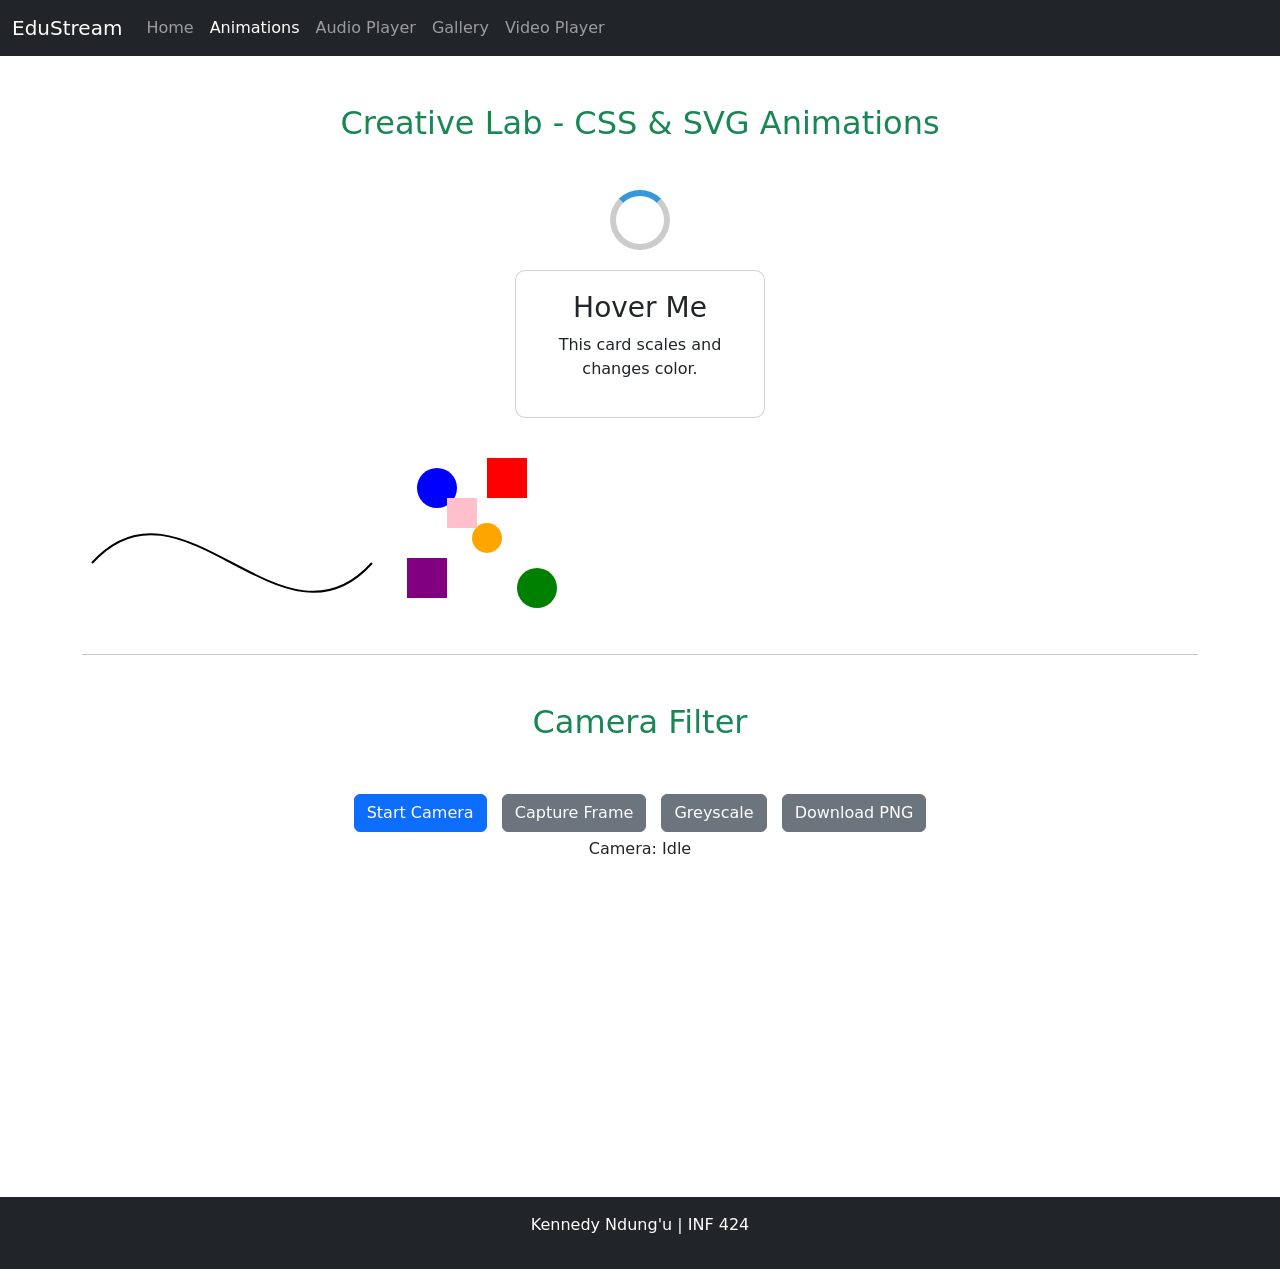
<file: animations.html>
<!DOCTYPE html>
<html lang="en">

<head>
    <meta charset="UTF-8">
    <meta name="viewport" content="width=device-width, initial-scale=1.0">
    <title>Creative Lab | EduStream Multimedia Learning Hub</title>
    <link rel="stylesheet" href="style.css">
    <link rel="preconnect" href="https://fonts.googleapis.com">
    <link rel="preconnect" href="https://fonts.gstatic.com" crossorigin>
    <link href="https://fonts.googleapis.com/css2?family=Open+Sans:ital,wght@0,300..800;1,300..800&display=swap"
        rel="stylesheet">

    <style>
        /* 🔄 1. LOADING SPINNER */
        .spinner {
            width: 60px;
            height: 60px;
            border: 6px solid #ccc;
            border-top: 6px solid #3498db;
            border-radius: 50%;
            animation: spin 1s linear infinite;
            margin: 20px auto;
        }

        @keyframes spin {
            from {
                transform: rotate(0deg);
            }

            to {
                transform: rotate(360deg);
            }
        }

        /* 🧩 2. CARD HOVER TRANSITION */
        .card {
            width: 250px;
            padding: 20px;
            background: white;
            border-radius: 10px;
            margin: 20px auto;
            text-align: center;
            transition: transform 0.3s ease, background-color 0.3s ease;
        }

        .card:hover {
            transform: scale(1.1);
            background-color: #e3f2fd;
        }

        /* ✏️ 3. SVG DRAW ANIMATION */
        .path {
            stroke: black;
            stroke-width: 2;
            fill: none;
            stroke-dasharray: 500;
            stroke-dashoffset: 500;
            animation: draw 3s forwards;
        }

        @keyframes draw {
            to {
                stroke-dashoffset: 0;
            }
        }

        /* 🎨 4. SECOND SVG ANIMATION */
        .circle {
            animation: pulse 2s infinite;
        }

        @keyframes pulse {
            0% {
                opacity: 1;
            }

            50% {
                opacity: 0.3;
            }

            100% {
                opacity: 1;
            }
        }

        /* 📷 CAMERA */
        video,
        canvas {
            width: 300px;
            display: block;
            margin: 10px auto;
        }

        button {
            margin: 5px;
            padding: 10px;
        }
    </style>
</head>

<body>

    <nav class="navbar navbar-expand-sm navbar-dark bg-dark">
        <div class="container-fluid">
            <a class="navbar-brand" href="index.html">EduStream</a>
            <button class="navbar-toggler" type="button" data-bs-toggle="collapse" data-bs-target="#mynavbar">
                <span class="navbar-toggler-icon"></span>
            </button>
            <div class="collapse navbar-collapse" id="mynavbar">
                <ul class="navbar-nav me-auto">
                    <li class="nav-item">
                        <a class="nav-link" href="index.html">Home</a>
                    </li>
                    <li class="nav-item">
                    <a class="nav-link active" href="animations.html">Animations</a>
                </li>
                    <li class="nav-item">
                        <a class="nav-link" href="audio-player.html">Audio Player</a>
                    </li>

                    <li class="nav-item">
                        <a class="nav-link" href="gallery.html">Gallery</a>
                    </li>
                    <li class="nav-item">
                        <a class="nav-link" href="video-player.html">Video Player</a>
                    </li>
                </ul>
            </div>
        </div>
    </nav>
    <div class="container">
        <h2 class="text-success text-center my-5">Creative Lab - CSS & SVG Animations</h2>

        <!-- 🔄 Spinner -->
        <div class="spinner"></div>

        <!-- 🧩 Card -->
        <div class="card">
            <h3>Hover Me</h3>
            <p>This card scales and changes color.</p>
        </div>

        <!-- ✏️ SVG Draw -->
        <svg width="300" height="150">
            <path class="path" d="M10 100 C 100 0, 200 200, 290 100" />
        </svg>

        <!-- 🎨 Second SVG -->
        <svg width="200" height="200">
            <circle class="circle" cx="50" cy="50" r="20" fill="blue" />
            <rect x="100" y="20" width="40" height="40" fill="red" />
            <circle cx="150" cy="150" r="20" fill="green" />
            <rect x="20" y="120" width="40" height="40" fill="purple" />
            <circle cx="100" cy="100" r="15" fill="orange" />
            <rect x="60" y="60" width="30" height="30" fill="pink" />
        </svg>

        <hr>

        <h2 class="text-success text-center my-5">Camera Filter</h2>
        <div class="justify-content-center text-center">
            <button class="btn btn-primary" onclick="startCamera()">Start Camera</button>
            <button class="btn btn-secondary" onclick="captureFrame()">Capture Frame</button>
            <button class="btn btn-secondary" onclick="applyGreyscale()">Greyscale</button>
            <button class="btn btn-secondary" onclick="downloadImage()">Download PNG</button>
            <p id="cameraStatus">Camera: Idle</p>
        </div>
    </div>



    <video id="video" autoplay playsinline muted></video>
    <canvas id="canvas"></canvas>
        <footer class="bg-dark p-3">
        <p class="text-center text-white">Kennedy Ndung'u | INF 424</p>
    </footer>
    <script src="styles.js"></script>
    <script>
        const video = document.getElementById("video");
        const canvas = document.getElementById("canvas");
        const ctx = canvas.getContext("2d");
        const status = document.getElementById("cameraStatus");

        // 🎥 Start Camera
        async function startCamera() {
            try {
                const stream = await navigator.mediaDevices.getUserMedia({ video: true });
                video.srcObject = stream;
                status.textContent = "Camera: Started";
            } catch (error) {
                if (error.name === "NotAllowedError") {
                    status.textContent = "Error: Camera permission denied.";
                } else if (error.name === "NotFoundError") {
                    status.textContent = "Error: No camera found.";
                } else if (error.name === "NotReadableError") {
                    status.textContent = "Error: Camera is already in use.";
                } else {
                    status.textContent = "Error: Unknown issue.";
                }
            }
        }

        // 📸 Capture Frame
        function captureFrame() {
            canvas.width = video.videoWidth;
            canvas.height = video.videoHeight;
            ctx.drawImage(video, 0, 0);
            status.textContent = "Frame captured";
        }

        // 🎨 Greyscale Filter
        function applyGreyscale() {
            const imageData = ctx.getImageData(0, 0, canvas.width, canvas.height);
            const data = imageData.data;

            for (let i = 0; i < data.length; i += 4) {
                const grey = 0.299 * data[i] + 0.587 * data[i + 1] + 0.114 * data[i + 2];
                data[i] = data[i + 1] = data[i + 2] = grey;
            }

            ctx.putImageData(imageData, 0, 0);
            status.textContent = "Greyscale applied";
        }

        // 💾 Download
        function downloadImage() {
            const link = document.createElement("a");
            link.download = "capture.png";
            link.href = canvas.toDataURL("image/png");
            link.click();
        }
    </script>

</body>

</html>
</file>
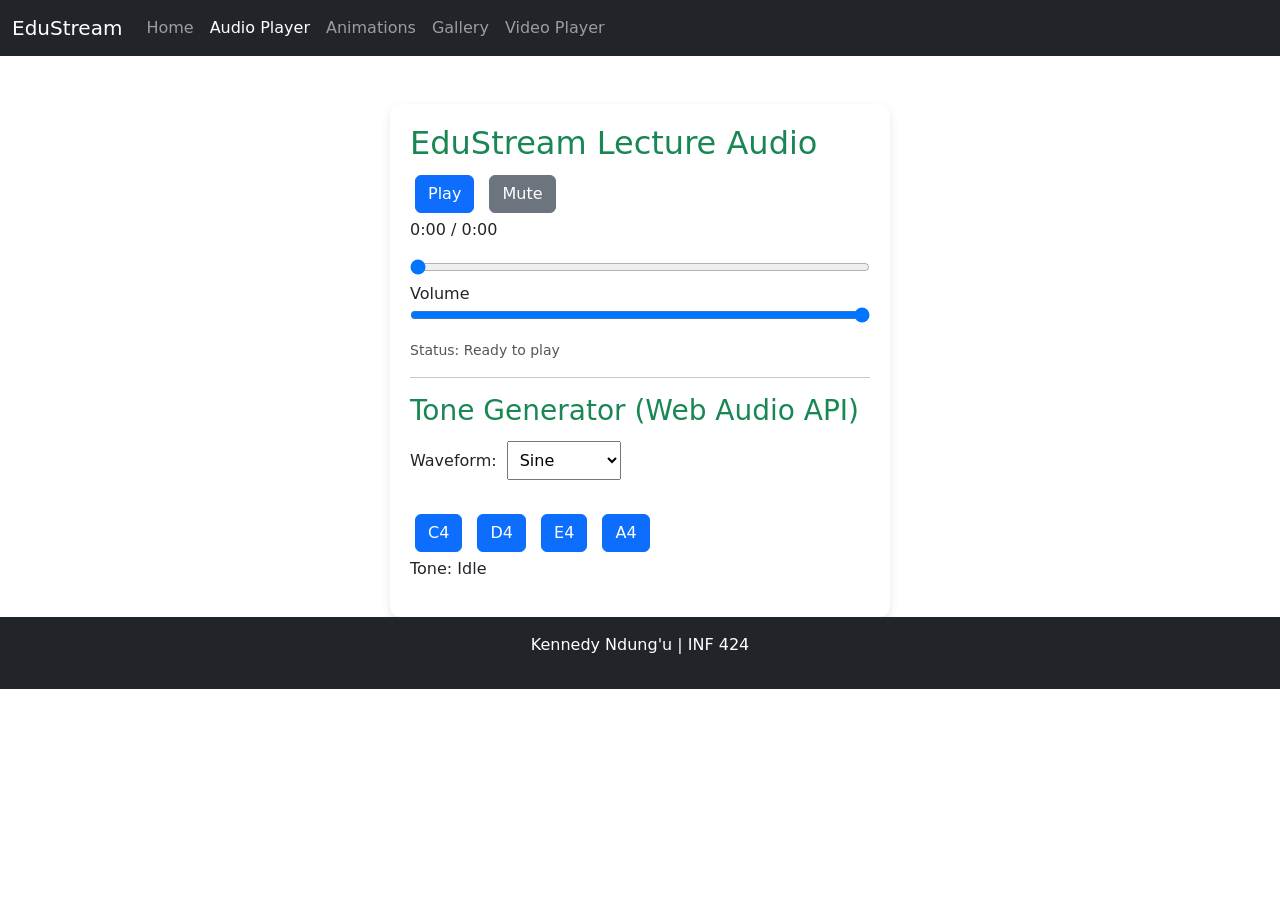
<file: audio-player.html>
<!DOCTYPE html>
<html lang="en">

<head>
    <meta charset="UTF-8">
    <meta name="viewport" content="width=device-width, initial-scale=1.0">
    <title>Audio Player | EduStream Multimedia Learning Hub</title>
    <link rel="stylesheet" href="style.css">
    <link rel="preconnect" href="https://fonts.googleapis.com">
    <link rel="preconnect" href="https://fonts.gstatic.com" crossorigin>
    <link href="https://fonts.googleapis.com/css2?family=Open+Sans:ital,wght@0,300..800;1,300..800&display=swap"
        rel="stylesheet">
</head>

<body>
    <nav class="navbar navbar-expand-sm navbar-dark bg-dark">
        <div class="container-fluid">
            <a class="navbar-brand" href="index.html">EduStream</a>
            <button class="navbar-toggler" type="button" data-bs-toggle="collapse" data-bs-target="#mynavbar">
                <span class="navbar-toggler-icon"></span>
            </button>
            <div class="collapse navbar-collapse" id="mynavbar">
                <ul class="navbar-nav me-auto">
                    <li class="nav-item">
                        <a class="nav-link" href="index.html">Home</a>
                    </li>
                    <li class="nav-item">
                        <a class="nav-link active" href="audio-player.html">Audio Player</a>
                    </li>
                    <li class="nav-item">
                        <a class="nav-link" href="animations.html">Animations</a>
                    </li>

                    <li class="nav-item">
                        <a class="nav-link" href="gallery.html">Gallery</a>
                    </li>
                    <li class="nav-item">
                        <a class="nav-link" href="video-player.html">Video Player</a>
                    </li>
                </ul>
            </div>
        </div>
    </nav>
    <div class="player container mt-5">
        <h2 class="text-success">EduStream Lecture Audio</h2>
        <audio id="audio" src="assets/audio/education.mp3"></audio>

        <!-- Controls -->
        <button class="btn btn-primary" id="playBtn">Play</button>
        <button class="btn btn-secondary" id="muteBtn">Mute</button>

        <p id="time">0:00 / 0:00</p>

        <!-- Progress -->
        <input type="range" id="progress" value="0" min="0" max="100">

        <!-- Volume -->
        <label>Volume</label>
        <input type="range" id="volume" min="0" max="1" step="0.01" value="1">

        <!-- Status -->
        <p class="status" id="status">Status: Idle</p>
    

    <hr>

<h3 class="text-success">Tone Generator (Web Audio API)</h3>

<label>Waveform:</label>
<select id="waveform">
    <option value="sine">Sine</option>
    <option value="square">Square</option>
    <option value="sawtooth">Sawtooth</option>
    <option value="triangle">Triangle</option>
</select>

<br><br>

<button class="btn btn-primary" onclick="playTone(261.63)">C4</button>
<button class="btn btn-primary" onclick="playTone(293.66)">D4</button>
<button class="btn btn-primary" onclick="playTone(329.63)">E4</button>
<button class="btn btn-primary" onclick="playTone(440)">A4</button>

<p id="toneStatus">Tone: Idle</p>
</div>
    <footer class="bg-dark p-3">
        <p class="text-center text-white">Kennedy Ndung'u | INF 424</p>
    </footer>
    <script src="styles.js"></script>
    <script>
        const audio = document.getElementById("audio");
        const playBtn = document.getElementById("playBtn");
        const muteBtn = document.getElementById("muteBtn");
        const progress = document.getElementById("progress");
        const volume = document.getElementById("volume");
        const timeDisplay = document.getElementById("time");
        const status = document.getElementById("status");

        // Format time (M:SS)
        function formatTime(seconds) {
            const mins = Math.floor(seconds / 60);
            const secs = Math.floor(seconds % 60);
            return mins + ":" + (secs < 10 ? "0" + secs : secs);
        }

        // Play / Pause
        playBtn.addEventListener("click", () => {
            if (audio.paused) {
                audio.play();
            } else {
                audio.pause();
            }
        });

        // Update button text
        audio.addEventListener("play", () => {
            playBtn.textContent = "Pause";
        });

        audio.addEventListener("pause", () => {
            playBtn.textContent = "Play";
        });

        audio.addEventListener("ended", () => {
            playBtn.textContent = "Replay";
        });

        // Progress update
        audio.addEventListener("timeupdate", () => {
            const percent = (audio.currentTime / audio.duration) * 100;
            progress.value = percent;

            timeDisplay.textContent =
                formatTime(audio.currentTime) + " / " + formatTime(audio.duration);
        });

        // Seek
        progress.addEventListener("input", () => {
            const time = (progress.value / 100) * audio.duration;
            audio.currentTime = time;
        });

        // Volume
        volume.addEventListener("input", () => {
            audio.volume = volume.value;
        });

        // Mute toggle
        muteBtn.addEventListener("click", () => {
            audio.muted = !audio.muted;
            muteBtn.textContent = audio.muted ? "Unmute" : "Mute";
        });

        // Keyboard shortcuts
        document.addEventListener("keydown", (e) => {
            if (e.code === "Space") {
                e.preventDefault();
                audio.paused ? audio.play() : audio.pause();
            }

            if (e.key.toLowerCase() === "m") {
                audio.muted = !audio.muted;
                muteBtn.textContent = audio.muted ? "Unmute" : "Mute";
            }

            if (e.key === "ArrowRight") {
                audio.currentTime += 10;
            }

            if (e.key === "ArrowLeft") {
                audio.currentTime -= 10;
            }
        });

        // Event feedback
        audio.addEventListener("loadstart", () => {
            status.textContent = "Status: Loading...";
        });

        audio.addEventListener("loadeddata", () => {
            status.textContent = "Status: Ready to play";
        });

        audio.addEventListener("waiting", () => {
            status.textContent = "Status: Buffering...";
        });

        audio.addEventListener("play", () => {
            status.textContent = "Status: Playing";
        });

        audio.addEventListener("pause", () => {
            status.textContent = "Status: Paused";
        });

        audio.addEventListener("ended", () => {
            status.textContent = "Status: Playback ended";
        });

        audio.addEventListener("error", () => {
            status.textContent = "Status: Error loading audio";
        });
        let audioCtx = null;

// Lazy initialization (ONLY when user interacts)
function initAudioContext() {
    if (!audioCtx) {
        audioCtx = new (window.AudioContext || window.webkitAudioContext)();
        document.getElementById("toneStatus").textContent = "Tone: AudioContext initialized";
    }
}

function playTone(frequency) {
    initAudioContext();

    const waveform = document.getElementById("waveform").value;

    const oscillator = audioCtx.createOscillator();
    const gainNode = audioCtx.createGain();

    oscillator.type = waveform;
    oscillator.frequency.value = frequency;

    // Connect nodes: Oscillator → Gain → Output
    oscillator.connect(gainNode);
    gainNode.connect(audioCtx.destination);

    const now = audioCtx.currentTime;

    // Smooth envelope (prevents clicking)
    gainNode.gain.setValueAtTime(0, now);

    // Attack (10ms)
    gainNode.gain.linearRampToValueAtTime(0.5, now + 0.01);

    // Release (600ms)
    gainNode.gain.linearRampToValueAtTime(0, now + 0.61);

    oscillator.start(now);
    oscillator.stop(now + 0.62);

    document.getElementById("toneStatus").textContent =
        `Tone: Playing ${frequency} Hz (${waveform})`;
}
    </script>
</body>

</html>
</file>
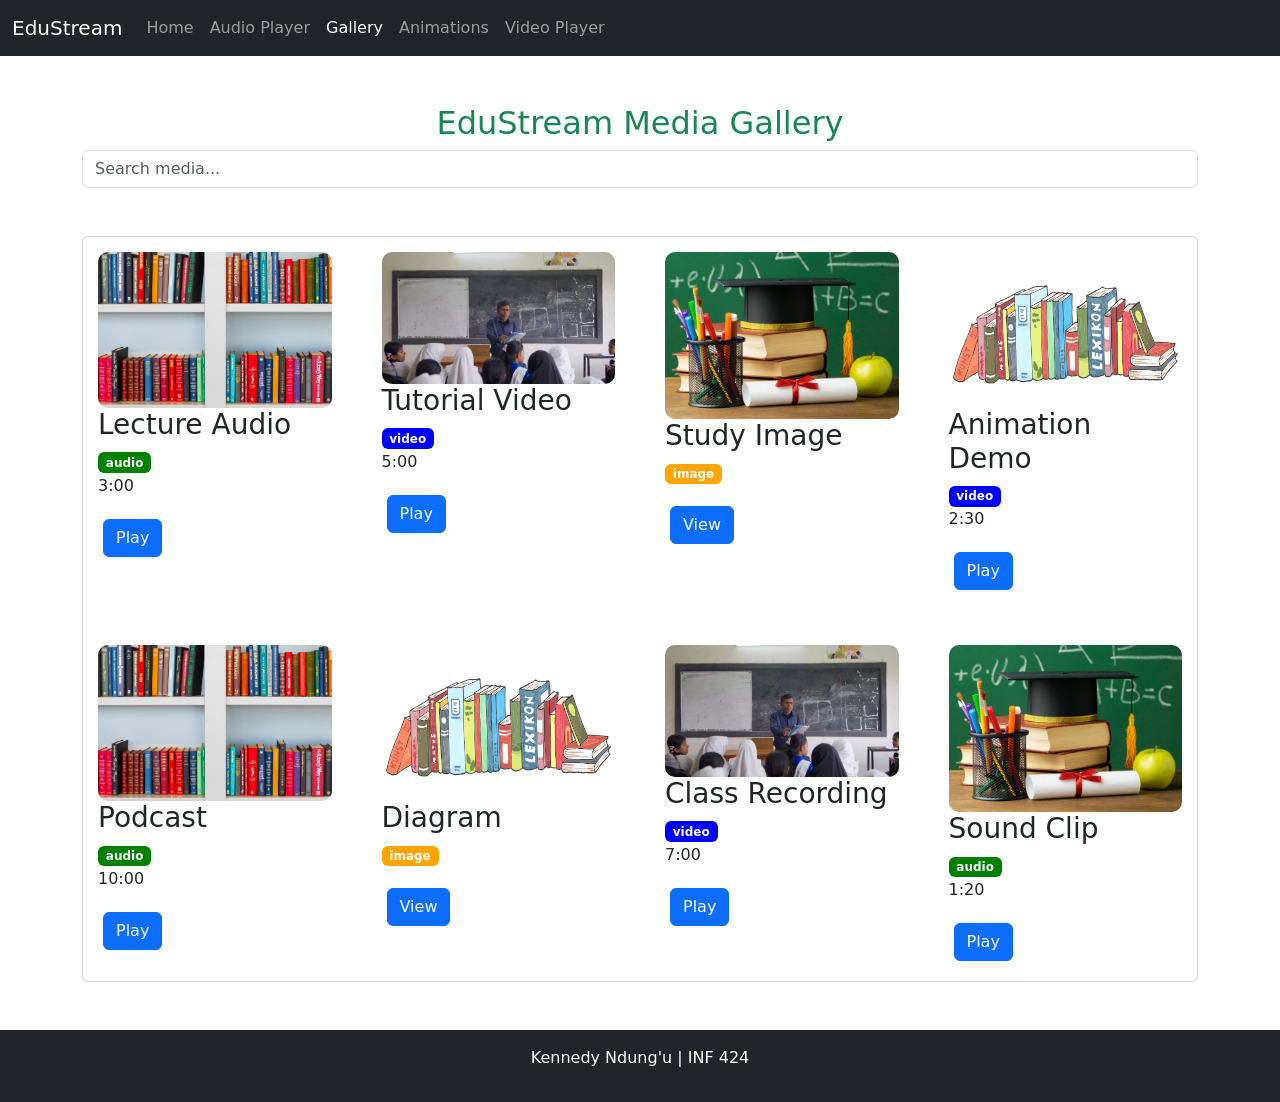
<file: gallery.html>
<!DOCTYPE html>
<html lang="en">
<head>
    <meta charset="UTF-8">
    <meta name="viewport" content="width=device-width, initial-scale=1.0">
    <title>Media Gallery | EduStream Multimedia Learning Hub</title>
    <link rel="stylesheet" href="style.css">
    <link rel="preconnect" href="https://fonts.googleapis.com">
    <link rel="preconnect" href="https://fonts.gstatic.com" crossorigin>
    <link href="https://fonts.googleapis.com/css2?family=Open+Sans:ital,wght@0,300..800;1,300..800&display=swap"
        rel="stylesheet">

<style>
.gallery {
    display: grid;
    grid-template-columns: repeat(auto-fill, minmax(260px, 1fr));
    gap: 20px;
}

.media-card {
    background: white;
    padding: 15px;
    border-radius: 10px;
}

.badge.video { background: blue; color: white; }
.badge.audio { background: green; color: white; }
.badge.image { background: orange; color: white; }

img {
    width: 100%;
    border-radius: 10px;
}
</style>
</head>

<body>
<nav class="navbar navbar-expand-sm navbar-dark bg-dark">
        <div class="container-fluid">
            <a class="navbar-brand" href="index.html">EduStream</a>
            <button class="navbar-toggler" type="button" data-bs-toggle="collapse" data-bs-target="#mynavbar">
                <span class="navbar-toggler-icon"></span>
            </button>
            <div class="collapse navbar-collapse" id="mynavbar">
                <ul class="navbar-nav me-auto">
                    <li class="nav-item">
                        <a class="nav-link" href="index.html">Home</a>
                    </li>
                    <li class="nav-item">
                        <a class="nav-link" href="audio-player.html">Audio Player</a>
                    </li>

                    <li class="nav-item">
                        <a class="nav-link active" href="gallery.html">Gallery</a>
                    </li>
                    <li class="nav-item">
                        <a class="nav-link" href="animations.html">Animations</a>
                    </li>
                    <li class="nav-item">
                        <a class="nav-link" href="video-player.html">Video Player</a>
                    </li>
                </ul>
            </div>
        </div>
    </nav>
    <div class="container my-5">
<h2 class="text-success text-center">EduStream Media Gallery</h2>

<input class="form-control" type="text" id="search" placeholder="Search media...">

<div id="gallery" class="gallery card my-5"></div>
    </div>
        <footer class="bg-dark p-3">
        <p class="text-center text-white">Kennedy Ndung'u | INF 424</p>
    </footer>
<script>
const mediaLibrary = [
    {id:1,title:"Lecture Audio",type:"audio",thumbnail:"assets/images/academic.avif",duration:"3:00",description:"Audio lecture: A neatly arranged collection of books on a white wooden shelf, representing knowledge, learning resources, and academic study materials."},
    {id:2,title:"Tutorial Video",type:"video",thumbnail:"assets/images/poster.png",duration:"5:00",description:"Video tutorial"},
    {id:3,title:"Study Image",type:"image",thumbnail:"assets/images/academic image.avif",duration:null,description:"Image"},
    {id:4,title:"Animation Demo",type:"video",thumbnail:"assets/images/books-in-a-row.svg",duration:"2:30",description:"Animation:An SVG illustration depicting a variety of study books neatly arranged on a shelf, symbolizing the diverse learning resources available in the EduStream Multimedia Learning Hub."},
    {id:5,title:"Podcast",type:"audio",thumbnail:"assets/images/academic.avif",duration:"10:00",description:"Podcast"},
    {id:6,title:"Diagram",type:"image",thumbnail:"assets/images/books-in-a-row.svg",duration:null,description:"An SVG illustration depicting a variety of study books neatly arranged on a shelf, symbolizing the diverse learning resources available in the EduStream Multimedia Learning Hub."},
    {id:7,title:"Class Recording",type:"video",thumbnail:"assets/images/poster.png",duration:"7:00",description:"A neatly arranged collection of books on a white wooden shelf, representing knowledge, learning resources, and academic study materials."},
    {id:8,title:"Sound Clip",type:"audio",thumbnail:"assets/images/academic image.avif",duration:"1:20",description:"Clip"}
];

// PURE FUNCTION
function renderMediaCard(item){
    return `
    <div class="media-card" data-id="${item.id}" data-title="${item.title}" data-type="${item.type}">
        <img src="${item.thumbnail}" alt="${item.title}">
        <h3>${item.title}</h3>
        <span class="badge ${item.type}">${item.type}</span>
        <p>${item.duration ? item.duration : ""}</p>
        <button class="btn btn-primary">${item.type === "image" ? "View" : "Play"}</button>
    </div>`;
}

// Render
function displayMedia(data){
    document.getElementById("gallery").innerHTML = data.map(renderMediaCard).join("");
}

displayMedia(mediaLibrary);

// Search
document.getElementById("search").addEventListener("input", e=>{
    const filtered = mediaLibrary.filter(item =>
        item.title.toLowerCase().includes(e.target.value.toLowerCase())
    );
    displayMedia(filtered);
});

// Event Delegation
document.getElementById("gallery").addEventListener("click", e => {
    const card = e.target.closest(".media-card");
    if(card){
        alert(
            `ID: ${card.dataset.id}\nTitle: ${card.dataset.title}\nType: ${card.dataset.type}`
        );
    }
});
</script>

</body>
</html>
</file>
<file: style.css>
@charset "UTF-8";/*!
 * Bootstrap  v5.3.8 (https://getbootstrap.com/)
 * Copyright 2011-2025 The Bootstrap Authors
 * Licensed under MIT (https://github.com/twbs/bootstrap/blob/main/LICENSE)
 */:root,[data-bs-theme=light]{--bs-blue:#0d6efd;--bs-indigo:#6610f2;--bs-purple:#6f42c1;--bs-pink:#d63384;--bs-red:#dc3545;--bs-orange:#fd7e14;--bs-yellow:#ffc107;--bs-green:#198754;--bs-teal:#20c997;--bs-cyan:#0dcaf0;--bs-black:#000;--bs-white:#fff;--bs-gray:#6c757d;--bs-gray-dark:#343a40;--bs-gray-100:#f8f9fa;--bs-gray-200:#e9ecef;--bs-gray-300:#dee2e6;--bs-gray-400:#ced4da;--bs-gray-500:#adb5bd;--bs-gray-600:#6c757d;--bs-gray-700:#495057;--bs-gray-800:#343a40;--bs-gray-900:#212529;--bs-primary:#0d6efd;--bs-secondary:#6c757d;--bs-success:#198754;--bs-info:#0dcaf0;--bs-warning:#ffc107;--bs-danger:#dc3545;--bs-light:#f8f9fa;--bs-dark:#212529;--bs-primary-rgb:13,110,253;--bs-secondary-rgb:108,117,125;--bs-success-rgb:25,135,84;--bs-info-rgb:13,202,240;--bs-warning-rgb:255,193,7;--bs-danger-rgb:220,53,69;--bs-light-rgb:248,249,250;--bs-dark-rgb:33,37,41;--bs-primary-text-emphasis:#052c65;--bs-secondary-text-emphasis:#2b2f32;--bs-success-text-emphasis:#0a3622;--bs-info-text-emphasis:#055160;--bs-warning-text-emphasis:#664d03;--bs-danger-text-emphasis:#58151c;--bs-light-text-emphasis:#495057;--bs-dark-text-emphasis:#495057;--bs-primary-bg-subtle:#cfe2ff;--bs-secondary-bg-subtle:#e2e3e5;--bs-success-bg-subtle:#d1e7dd;--bs-info-bg-subtle:#cff4fc;--bs-warning-bg-subtle:#fff3cd;--bs-danger-bg-subtle:#f8d7da;--bs-light-bg-subtle:#fcfcfd;--bs-dark-bg-subtle:#ced4da;--bs-primary-border-subtle:#9ec5fe;--bs-secondary-border-subtle:#c4c8cb;--bs-success-border-subtle:#a3cfbb;--bs-info-border-subtle:#9eeaf9;--bs-warning-border-subtle:#ffe69c;--bs-danger-border-subtle:#f1aeb5;--bs-light-border-subtle:#e9ecef;--bs-dark-border-subtle:#adb5bd;--bs-white-rgb:255,255,255;--bs-black-rgb:0,0,0;--bs-font-sans-serif:system-ui,-apple-system,"Segoe UI",Roboto,"Helvetica Neue","Noto Sans","Liberation Sans",Arial,sans-serif,"Apple Color Emoji","Segoe UI Emoji","Segoe UI Symbol","Noto Color Emoji";--bs-font-monospace:SFMono-Regular,Menlo,Monaco,Consolas,"Liberation Mono","Courier New",monospace;--bs-gradient:linear-gradient(180deg, rgba(255, 255, 255, 0.15), rgba(255, 255, 255, 0));--bs-body-font-family:var(--bs-font-sans-serif);--bs-body-font-size:1rem;--bs-body-font-weight:400;--bs-body-line-height:1.5;--bs-body-color:#212529;--bs-body-color-rgb:33,37,41;--bs-body-bg:#fff;--bs-body-bg-rgb:255,255,255;--bs-emphasis-color:#000;--bs-emphasis-color-rgb:0,0,0;--bs-secondary-color:rgba(33, 37, 41, 0.75);--bs-secondary-color-rgb:33,37,41;--bs-secondary-bg:#e9ecef;--bs-secondary-bg-rgb:233,236,239;--bs-tertiary-color:rgba(33, 37, 41, 0.5);--bs-tertiary-color-rgb:33,37,41;--bs-tertiary-bg:#f8f9fa;--bs-tertiary-bg-rgb:248,249,250;--bs-heading-color:inherit;--bs-link-color:#0d6efd;--bs-link-color-rgb:13,110,253;--bs-link-decoration:underline;--bs-link-hover-color:#0a58ca;--bs-link-hover-color-rgb:10,88,202;--bs-code-color:#d63384;--bs-highlight-color:#212529;--bs-highlight-bg:#fff3cd;--bs-border-width:1px;--bs-border-style:solid;--bs-border-color:#dee2e6;--bs-border-color-translucent:rgba(0, 0, 0, 0.175);--bs-border-radius:0.375rem;--bs-border-radius-sm:0.25rem;--bs-border-radius-lg:0.5rem;--bs-border-radius-xl:1rem;--bs-border-radius-xxl:2rem;--bs-border-radius-2xl:var(--bs-border-radius-xxl);--bs-border-radius-pill:50rem;--bs-box-shadow:0 0.5rem 1rem rgba(0, 0, 0, 0.15);--bs-box-shadow-sm:0 0.125rem 0.25rem rgba(0, 0, 0, 0.075);--bs-box-shadow-lg:0 1rem 3rem rgba(0, 0, 0, 0.175);--bs-box-shadow-inset:inset 0 1px 2px rgba(0, 0, 0, 0.075);--bs-focus-ring-width:0.25rem;--bs-focus-ring-opacity:0.25;--bs-focus-ring-color:rgba(13, 110, 253, 0.25);--bs-form-valid-color:#198754;--bs-form-valid-border-color:#198754;--bs-form-invalid-color:#dc3545;--bs-form-invalid-border-color:#dc3545}[data-bs-theme=dark]{color-scheme:dark;--bs-body-color:#dee2e6;--bs-body-color-rgb:222,226,230;--bs-body-bg:#212529;--bs-body-bg-rgb:33,37,41;--bs-emphasis-color:#fff;--bs-emphasis-color-rgb:255,255,255;--bs-secondary-color:rgba(222, 226, 230, 0.75);--bs-secondary-color-rgb:222,226,230;--bs-secondary-bg:#343a40;--bs-secondary-bg-rgb:52,58,64;--bs-tertiary-color:rgba(222, 226, 230, 0.5);--bs-tertiary-color-rgb:222,226,230;--bs-tertiary-bg:#2b3035;--bs-tertiary-bg-rgb:43,48,53;--bs-primary-text-emphasis:#6ea8fe;--bs-secondary-text-emphasis:#a7acb1;--bs-success-text-emphasis:#75b798;--bs-info-text-emphasis:#6edff6;--bs-warning-text-emphasis:#ffda6a;--bs-danger-text-emphasis:#ea868f;--bs-light-text-emphasis:#f8f9fa;--bs-dark-text-emphasis:#dee2e6;--bs-primary-bg-subtle:#031633;--bs-secondary-bg-subtle:#161719;--bs-success-bg-subtle:#051b11;--bs-info-bg-subtle:#032830;--bs-warning-bg-subtle:#332701;--bs-danger-bg-subtle:#2c0b0e;--bs-light-bg-subtle:#343a40;--bs-dark-bg-subtle:#1a1d20;--bs-primary-border-subtle:#084298;--bs-secondary-border-subtle:#41464b;--bs-success-border-subtle:#0f5132;--bs-info-border-subtle:#087990;--bs-warning-border-subtle:#997404;--bs-danger-border-subtle:#842029;--bs-light-border-subtle:#495057;--bs-dark-border-subtle:#343a40;--bs-heading-color:inherit;--bs-link-color:#6ea8fe;--bs-link-hover-color:#8bb9fe;--bs-link-color-rgb:110,168,254;--bs-link-hover-color-rgb:139,185,254;--bs-code-color:#e685b5;--bs-highlight-color:#dee2e6;--bs-highlight-bg:#664d03;--bs-border-color:#495057;--bs-border-color-translucent:rgba(255, 255, 255, 0.15);--bs-form-valid-color:#75b798;--bs-form-valid-border-color:#75b798;--bs-form-invalid-color:#ea868f;--bs-form-invalid-border-color:#ea868f}*,::after,::before{box-sizing:border-box}@media (prefers-reduced-motion:no-preference){:root{scroll-behavior:smooth}}body{margin:0;font-family:var(--bs-body-font-family);font-size:var(--bs-body-font-size);font-weight:var(--bs-body-font-weight);line-height:var(--bs-body-line-height);color:var(--bs-body-color);text-align:var(--bs-body-text-align);background-color:var(--bs-body-bg);-webkit-text-size-adjust:100%;-webkit-tap-highlight-color:transparent}hr{margin:1rem 0;color:inherit;border:0;border-top:var(--bs-border-width) solid;opacity:.25}.h1,.h2,.h3,.h4,.h5,.h6,h1,h2,h3,h4,h5,h6{margin-top:0;margin-bottom:.5rem;font-weight:500;line-height:1.2;color:var(--bs-heading-color)}.h1,h1{font-size:calc(1.375rem + 1.5vw)}@media (min-width:1200px){.h1,h1{font-size:2.5rem}}.h2,h2{font-size:calc(1.325rem + .9vw)}@media (min-width:1200px){.h2,h2{font-size:2rem}}.h3,h3{font-size:calc(1.3rem + .6vw)}@media (min-width:1200px){.h3,h3{font-size:1.75rem}}.h4,h4{font-size:calc(1.275rem + .3vw)}@media (min-width:1200px){.h4,h4{font-size:1.5rem}}.h5,h5{font-size:1.25rem}.h6,h6{font-size:1rem}p{margin-top:0;margin-bottom:1rem}abbr[title]{-webkit-text-decoration:underline dotted;text-decoration:underline dotted;cursor:help;-webkit-text-decoration-skip-ink:none;text-decoration-skip-ink:none}address{margin-bottom:1rem;font-style:normal;line-height:inherit}ol,ul{padding-left:2rem}dl,ol,ul{margin-top:0;margin-bottom:1rem}ol ol,ol ul,ul ol,ul ul{margin-bottom:0}dt{font-weight:700}dd{margin-bottom:.5rem;margin-left:0}blockquote{margin:0 0 1rem}b,strong{font-weight:bolder}.small,small{font-size:.875em}.mark,mark{padding:.1875em;color:var(--bs-highlight-color);background-color:var(--bs-highlight-bg)}sub,sup{position:relative;font-size:.75em;line-height:0;vertical-align:baseline}sub{bottom:-.25em}sup{top:-.5em}a{color:rgba(var(--bs-link-color-rgb),var(--bs-link-opacity,1));text-decoration:underline}a:hover{--bs-link-color-rgb:var(--bs-link-hover-color-rgb)}a:not([href]):not([class]),a:not([href]):not([class]):hover{color:inherit;text-decoration:none}code,kbd,pre,samp{font-family:var(--bs-font-monospace);font-size:1em}pre{display:block;margin-top:0;margin-bottom:1rem;overflow:auto;font-size:.875em}pre code{font-size:inherit;color:inherit;word-break:normal}code{font-size:.875em;color:var(--bs-code-color);word-wrap:break-word}a>code{color:inherit}kbd{padding:.1875rem .375rem;font-size:.875em;color:var(--bs-body-bg);background-color:var(--bs-body-color);border-radius:.25rem}kbd kbd{padding:0;font-size:1em}figure{margin:0 0 1rem}img,svg{vertical-align:middle}table{caption-side:bottom;border-collapse:collapse}caption{padding-top:.5rem;padding-bottom:.5rem;color:var(--bs-secondary-color);text-align:left}th{text-align:inherit;text-align:-webkit-match-parent}tbody,td,tfoot,th,thead,tr{border-color:inherit;border-style:solid;border-width:0}label{display:inline-block}button{border-radius:0}button:focus:not(:focus-visible){outline:0}button,input,optgroup,select,textarea{margin:0;font-family:inherit;font-size:inherit;line-height:inherit}button,select{text-transform:none}[role=button]{cursor:pointer}select{word-wrap:normal}select:disabled{opacity:1}[list]:not([type=date]):not([type=datetime-local]):not([type=month]):not([type=week]):not([type=time])::-webkit-calendar-picker-indicator{display:none!important}[type=button],[type=reset],[type=submit],button{-webkit-appearance:button}[type=button]:not(:disabled),[type=reset]:not(:disabled),[type=submit]:not(:disabled),button:not(:disabled){cursor:pointer}::-moz-focus-inner{padding:0;border-style:none}textarea{resize:vertical}fieldset{min-width:0;padding:0;margin:0;border:0}legend{float:left;width:100%;padding:0;margin-bottom:.5rem;line-height:inherit;font-size:calc(1.275rem + .3vw)}@media (min-width:1200px){legend{font-size:1.5rem}}legend+*{clear:left}::-webkit-datetime-edit-day-field,::-webkit-datetime-edit-fields-wrapper,::-webkit-datetime-edit-hour-field,::-webkit-datetime-edit-minute,::-webkit-datetime-edit-month-field,::-webkit-datetime-edit-text,::-webkit-datetime-edit-year-field{padding:0}::-webkit-inner-spin-button{height:auto}[type=search]{-webkit-appearance:textfield;outline-offset:-2px}[type=search]::-webkit-search-cancel-button{cursor:pointer;filter:grayscale(1)}::-webkit-search-decoration{-webkit-appearance:none}::-webkit-color-swatch-wrapper{padding:0}::-webkit-file-upload-button{font:inherit;-webkit-appearance:button}::file-selector-button{font:inherit;-webkit-appearance:button}output{display:inline-block}iframe{border:0}summary{display:list-item;cursor:pointer}progress{vertical-align:baseline}[hidden]{display:none!important}.lead{font-size:1.25rem;font-weight:300}.display-1{font-weight:300;line-height:1.2;font-size:calc(1.625rem + 4.5vw)}@media (min-width:1200px){.display-1{font-size:5rem}}.display-2{font-weight:300;line-height:1.2;font-size:calc(1.575rem + 3.9vw)}@media (min-width:1200px){.display-2{font-size:4.5rem}}.display-3{font-weight:300;line-height:1.2;font-size:calc(1.525rem + 3.3vw)}@media (min-width:1200px){.display-3{font-size:4rem}}.display-4{font-weight:300;line-height:1.2;font-size:calc(1.475rem + 2.7vw)}@media (min-width:1200px){.display-4{font-size:3.5rem}}.display-5{font-weight:300;line-height:1.2;font-size:calc(1.425rem + 2.1vw)}@media (min-width:1200px){.display-5{font-size:3rem}}.display-6{font-weight:300;line-height:1.2;font-size:calc(1.375rem + 1.5vw)}@media (min-width:1200px){.display-6{font-size:2.5rem}}.list-unstyled{padding-left:0;list-style:none}.list-inline{padding-left:0;list-style:none}.list-inline-item{display:inline-block}.list-inline-item:not(:last-child){margin-right:.5rem}.initialism{font-size:.875em;text-transform:uppercase}.blockquote{margin-bottom:1rem;font-size:1.25rem}.blockquote>:last-child{margin-bottom:0}.blockquote-footer{margin-top:-1rem;margin-bottom:1rem;font-size:.875em;color:#6c757d}.blockquote-footer::before{content:"— "}.img-fluid{max-width:100%;height:auto}.img-thumbnail{padding:.25rem;background-color:var(--bs-body-bg);border:var(--bs-border-width) solid var(--bs-border-color);border-radius:var(--bs-border-radius);max-width:100%;height:auto}.figure{display:inline-block}.figure-img{margin-bottom:.5rem;line-height:1}.figure-caption{font-size:.875em;color:var(--bs-secondary-color)}.container,.container-fluid,.container-lg,.container-md,.container-sm,.container-xl,.container-xxl{--bs-gutter-x:1.5rem;--bs-gutter-y:0;width:100%;padding-right:calc(var(--bs-gutter-x) * .5);padding-left:calc(var(--bs-gutter-x) * .5);margin-right:auto;margin-left:auto}@media (min-width:576px){.container,.container-sm{max-width:540px}}@media (min-width:768px){.container,.container-md,.container-sm{max-width:720px}}@media (min-width:992px){.container,.container-lg,.container-md,.container-sm{max-width:960px}}@media (min-width:1200px){.container,.container-lg,.container-md,.container-sm,.container-xl{max-width:1140px}}@media (min-width:1400px){.container,.container-lg,.container-md,.container-sm,.container-xl,.container-xxl{max-width:1320px}}:root{--bs-breakpoint-xs:0;--bs-breakpoint-sm:576px;--bs-breakpoint-md:768px;--bs-breakpoint-lg:992px;--bs-breakpoint-xl:1200px;--bs-breakpoint-xxl:1400px}.row{--bs-gutter-x:1.5rem;--bs-gutter-y:0;display:flex;flex-wrap:wrap;margin-top:calc(-1 * var(--bs-gutter-y));margin-right:calc(-.5 * var(--bs-gutter-x));margin-left:calc(-.5 * var(--bs-gutter-x))}.row>*{flex-shrink:0;width:100%;max-width:100%;padding-right:calc(var(--bs-gutter-x) * .5);padding-left:calc(var(--bs-gutter-x) * .5);margin-top:var(--bs-gutter-y)}.col{flex:1 0 0}.row-cols-auto>*{flex:0 0 auto;width:auto}.row-cols-1>*{flex:0 0 auto;width:100%}.row-cols-2>*{flex:0 0 auto;width:50%}.row-cols-3>*{flex:0 0 auto;width:33.33333333%}.row-cols-4>*{flex:0 0 auto;width:25%}.row-cols-5>*{flex:0 0 auto;width:20%}.row-cols-6>*{flex:0 0 auto;width:16.66666667%}.col-auto{flex:0 0 auto;width:auto}.col-1{flex:0 0 auto;width:8.33333333%}.col-2{flex:0 0 auto;width:16.66666667%}.col-3{flex:0 0 auto;width:25%}.col-4{flex:0 0 auto;width:33.33333333%}.col-5{flex:0 0 auto;width:41.66666667%}.col-6{flex:0 0 auto;width:50%}.col-7{flex:0 0 auto;width:58.33333333%}.col-8{flex:0 0 auto;width:66.66666667%}.col-9{flex:0 0 auto;width:75%}.col-10{flex:0 0 auto;width:83.33333333%}.col-11{flex:0 0 auto;width:91.66666667%}.col-12{flex:0 0 auto;width:100%}.offset-1{margin-left:8.33333333%}.offset-2{margin-left:16.66666667%}.offset-3{margin-left:25%}.offset-4{margin-left:33.33333333%}.offset-5{margin-left:41.66666667%}.offset-6{margin-left:50%}.offset-7{margin-left:58.33333333%}.offset-8{margin-left:66.66666667%}.offset-9{margin-left:75%}.offset-10{margin-left:83.33333333%}.offset-11{margin-left:91.66666667%}.g-0,.gx-0{--bs-gutter-x:0}.g-0,.gy-0{--bs-gutter-y:0}.g-1,.gx-1{--bs-gutter-x:0.25rem}.g-1,.gy-1{--bs-gutter-y:0.25rem}.g-2,.gx-2{--bs-gutter-x:0.5rem}.g-2,.gy-2{--bs-gutter-y:0.5rem}.g-3,.gx-3{--bs-gutter-x:1rem}.g-3,.gy-3{--bs-gutter-y:1rem}.g-4,.gx-4{--bs-gutter-x:1.5rem}.g-4,.gy-4{--bs-gutter-y:1.5rem}.g-5,.gx-5{--bs-gutter-x:3rem}.g-5,.gy-5{--bs-gutter-y:3rem}@media (min-width:576px){.col-sm{flex:1 0 0}.row-cols-sm-auto>*{flex:0 0 auto;width:auto}.row-cols-sm-1>*{flex:0 0 auto;width:100%}.row-cols-sm-2>*{flex:0 0 auto;width:50%}.row-cols-sm-3>*{flex:0 0 auto;width:33.33333333%}.row-cols-sm-4>*{flex:0 0 auto;width:25%}.row-cols-sm-5>*{flex:0 0 auto;width:20%}.row-cols-sm-6>*{flex:0 0 auto;width:16.66666667%}.col-sm-auto{flex:0 0 auto;width:auto}.col-sm-1{flex:0 0 auto;width:8.33333333%}.col-sm-2{flex:0 0 auto;width:16.66666667%}.col-sm-3{flex:0 0 auto;width:25%}.col-sm-4{flex:0 0 auto;width:33.33333333%}.col-sm-5{flex:0 0 auto;width:41.66666667%}.col-sm-6{flex:0 0 auto;width:50%}.col-sm-7{flex:0 0 auto;width:58.33333333%}.col-sm-8{flex:0 0 auto;width:66.66666667%}.col-sm-9{flex:0 0 auto;width:75%}.col-sm-10{flex:0 0 auto;width:83.33333333%}.col-sm-11{flex:0 0 auto;width:91.66666667%}.col-sm-12{flex:0 0 auto;width:100%}.offset-sm-0{margin-left:0}.offset-sm-1{margin-left:8.33333333%}.offset-sm-2{margin-left:16.66666667%}.offset-sm-3{margin-left:25%}.offset-sm-4{margin-left:33.33333333%}.offset-sm-5{margin-left:41.66666667%}.offset-sm-6{margin-left:50%}.offset-sm-7{margin-left:58.33333333%}.offset-sm-8{margin-left:66.66666667%}.offset-sm-9{margin-left:75%}.offset-sm-10{margin-left:83.33333333%}.offset-sm-11{margin-left:91.66666667%}.g-sm-0,.gx-sm-0{--bs-gutter-x:0}.g-sm-0,.gy-sm-0{--bs-gutter-y:0}.g-sm-1,.gx-sm-1{--bs-gutter-x:0.25rem}.g-sm-1,.gy-sm-1{--bs-gutter-y:0.25rem}.g-sm-2,.gx-sm-2{--bs-gutter-x:0.5rem}.g-sm-2,.gy-sm-2{--bs-gutter-y:0.5rem}.g-sm-3,.gx-sm-3{--bs-gutter-x:1rem}.g-sm-3,.gy-sm-3{--bs-gutter-y:1rem}.g-sm-4,.gx-sm-4{--bs-gutter-x:1.5rem}.g-sm-4,.gy-sm-4{--bs-gutter-y:1.5rem}.g-sm-5,.gx-sm-5{--bs-gutter-x:3rem}.g-sm-5,.gy-sm-5{--bs-gutter-y:3rem}}@media (min-width:768px){.col-md{flex:1 0 0}.row-cols-md-auto>*{flex:0 0 auto;width:auto}.row-cols-md-1>*{flex:0 0 auto;width:100%}.row-cols-md-2>*{flex:0 0 auto;width:50%}.row-cols-md-3>*{flex:0 0 auto;width:33.33333333%}.row-cols-md-4>*{flex:0 0 auto;width:25%}.row-cols-md-5>*{flex:0 0 auto;width:20%}.row-cols-md-6>*{flex:0 0 auto;width:16.66666667%}.col-md-auto{flex:0 0 auto;width:auto}.col-md-1{flex:0 0 auto;width:8.33333333%}.col-md-2{flex:0 0 auto;width:16.66666667%}.col-md-3{flex:0 0 auto;width:25%}.col-md-4{flex:0 0 auto;width:33.33333333%}.col-md-5{flex:0 0 auto;width:41.66666667%}.col-md-6{flex:0 0 auto;width:50%}.col-md-7{flex:0 0 auto;width:58.33333333%}.col-md-8{flex:0 0 auto;width:66.66666667%}.col-md-9{flex:0 0 auto;width:75%}.col-md-10{flex:0 0 auto;width:83.33333333%}.col-md-11{flex:0 0 auto;width:91.66666667%}.col-md-12{flex:0 0 auto;width:100%}.offset-md-0{margin-left:0}.offset-md-1{margin-left:8.33333333%}.offset-md-2{margin-left:16.66666667%}.offset-md-3{margin-left:25%}.offset-md-4{margin-left:33.33333333%}.offset-md-5{margin-left:41.66666667%}.offset-md-6{margin-left:50%}.offset-md-7{margin-left:58.33333333%}.offset-md-8{margin-left:66.66666667%}.offset-md-9{margin-left:75%}.offset-md-10{margin-left:83.33333333%}.offset-md-11{margin-left:91.66666667%}.g-md-0,.gx-md-0{--bs-gutter-x:0}.g-md-0,.gy-md-0{--bs-gutter-y:0}.g-md-1,.gx-md-1{--bs-gutter-x:0.25rem}.g-md-1,.gy-md-1{--bs-gutter-y:0.25rem}.g-md-2,.gx-md-2{--bs-gutter-x:0.5rem}.g-md-2,.gy-md-2{--bs-gutter-y:0.5rem}.g-md-3,.gx-md-3{--bs-gutter-x:1rem}.g-md-3,.gy-md-3{--bs-gutter-y:1rem}.g-md-4,.gx-md-4{--bs-gutter-x:1.5rem}.g-md-4,.gy-md-4{--bs-gutter-y:1.5rem}.g-md-5,.gx-md-5{--bs-gutter-x:3rem}.g-md-5,.gy-md-5{--bs-gutter-y:3rem}}@media (min-width:992px){.col-lg{flex:1 0 0}.row-cols-lg-auto>*{flex:0 0 auto;width:auto}.row-cols-lg-1>*{flex:0 0 auto;width:100%}.row-cols-lg-2>*{flex:0 0 auto;width:50%}.row-cols-lg-3>*{flex:0 0 auto;width:33.33333333%}.row-cols-lg-4>*{flex:0 0 auto;width:25%}.row-cols-lg-5>*{flex:0 0 auto;width:20%}.row-cols-lg-6>*{flex:0 0 auto;width:16.66666667%}.col-lg-auto{flex:0 0 auto;width:auto}.col-lg-1{flex:0 0 auto;width:8.33333333%}.col-lg-2{flex:0 0 auto;width:16.66666667%}.col-lg-3{flex:0 0 auto;width:25%}.col-lg-4{flex:0 0 auto;width:33.33333333%}.col-lg-5{flex:0 0 auto;width:41.66666667%}.col-lg-6{flex:0 0 auto;width:50%}.col-lg-7{flex:0 0 auto;width:58.33333333%}.col-lg-8{flex:0 0 auto;width:66.66666667%}.col-lg-9{flex:0 0 auto;width:75%}.col-lg-10{flex:0 0 auto;width:83.33333333%}.col-lg-11{flex:0 0 auto;width:91.66666667%}.col-lg-12{flex:0 0 auto;width:100%}.offset-lg-0{margin-left:0}.offset-lg-1{margin-left:8.33333333%}.offset-lg-2{margin-left:16.66666667%}.offset-lg-3{margin-left:25%}.offset-lg-4{margin-left:33.33333333%}.offset-lg-5{margin-left:41.66666667%}.offset-lg-6{margin-left:50%}.offset-lg-7{margin-left:58.33333333%}.offset-lg-8{margin-left:66.66666667%}.offset-lg-9{margin-left:75%}.offset-lg-10{margin-left:83.33333333%}.offset-lg-11{margin-left:91.66666667%}.g-lg-0,.gx-lg-0{--bs-gutter-x:0}.g-lg-0,.gy-lg-0{--bs-gutter-y:0}.g-lg-1,.gx-lg-1{--bs-gutter-x:0.25rem}.g-lg-1,.gy-lg-1{--bs-gutter-y:0.25rem}.g-lg-2,.gx-lg-2{--bs-gutter-x:0.5rem}.g-lg-2,.gy-lg-2{--bs-gutter-y:0.5rem}.g-lg-3,.gx-lg-3{--bs-gutter-x:1rem}.g-lg-3,.gy-lg-3{--bs-gutter-y:1rem}.g-lg-4,.gx-lg-4{--bs-gutter-x:1.5rem}.g-lg-4,.gy-lg-4{--bs-gutter-y:1.5rem}.g-lg-5,.gx-lg-5{--bs-gutter-x:3rem}.g-lg-5,.gy-lg-5{--bs-gutter-y:3rem}}@media (min-width:1200px){.col-xl{flex:1 0 0}.row-cols-xl-auto>*{flex:0 0 auto;width:auto}.row-cols-xl-1>*{flex:0 0 auto;width:100%}.row-cols-xl-2>*{flex:0 0 auto;width:50%}.row-cols-xl-3>*{flex:0 0 auto;width:33.33333333%}.row-cols-xl-4>*{flex:0 0 auto;width:25%}.row-cols-xl-5>*{flex:0 0 auto;width:20%}.row-cols-xl-6>*{flex:0 0 auto;width:16.66666667%}.col-xl-auto{flex:0 0 auto;width:auto}.col-xl-1{flex:0 0 auto;width:8.33333333%}.col-xl-2{flex:0 0 auto;width:16.66666667%}.col-xl-3{flex:0 0 auto;width:25%}.col-xl-4{flex:0 0 auto;width:33.33333333%}.col-xl-5{flex:0 0 auto;width:41.66666667%}.col-xl-6{flex:0 0 auto;width:50%}.col-xl-7{flex:0 0 auto;width:58.33333333%}.col-xl-8{flex:0 0 auto;width:66.66666667%}.col-xl-9{flex:0 0 auto;width:75%}.col-xl-10{flex:0 0 auto;width:83.33333333%}.col-xl-11{flex:0 0 auto;width:91.66666667%}.col-xl-12{flex:0 0 auto;width:100%}.offset-xl-0{margin-left:0}.offset-xl-1{margin-left:8.33333333%}.offset-xl-2{margin-left:16.66666667%}.offset-xl-3{margin-left:25%}.offset-xl-4{margin-left:33.33333333%}.offset-xl-5{margin-left:41.66666667%}.offset-xl-6{margin-left:50%}.offset-xl-7{margin-left:58.33333333%}.offset-xl-8{margin-left:66.66666667%}.offset-xl-9{margin-left:75%}.offset-xl-10{margin-left:83.33333333%}.offset-xl-11{margin-left:91.66666667%}.g-xl-0,.gx-xl-0{--bs-gutter-x:0}.g-xl-0,.gy-xl-0{--bs-gutter-y:0}.g-xl-1,.gx-xl-1{--bs-gutter-x:0.25rem}.g-xl-1,.gy-xl-1{--bs-gutter-y:0.25rem}.g-xl-2,.gx-xl-2{--bs-gutter-x:0.5rem}.g-xl-2,.gy-xl-2{--bs-gutter-y:0.5rem}.g-xl-3,.gx-xl-3{--bs-gutter-x:1rem}.g-xl-3,.gy-xl-3{--bs-gutter-y:1rem}.g-xl-4,.gx-xl-4{--bs-gutter-x:1.5rem}.g-xl-4,.gy-xl-4{--bs-gutter-y:1.5rem}.g-xl-5,.gx-xl-5{--bs-gutter-x:3rem}.g-xl-5,.gy-xl-5{--bs-gutter-y:3rem}}@media (min-width:1400px){.col-xxl{flex:1 0 0}.row-cols-xxl-auto>*{flex:0 0 auto;width:auto}.row-cols-xxl-1>*{flex:0 0 auto;width:100%}.row-cols-xxl-2>*{flex:0 0 auto;width:50%}.row-cols-xxl-3>*{flex:0 0 auto;width:33.33333333%}.row-cols-xxl-4>*{flex:0 0 auto;width:25%}.row-cols-xxl-5>*{flex:0 0 auto;width:20%}.row-cols-xxl-6>*{flex:0 0 auto;width:16.66666667%}.col-xxl-auto{flex:0 0 auto;width:auto}.col-xxl-1{flex:0 0 auto;width:8.33333333%}.col-xxl-2{flex:0 0 auto;width:16.66666667%}.col-xxl-3{flex:0 0 auto;width:25%}.col-xxl-4{flex:0 0 auto;width:33.33333333%}.col-xxl-5{flex:0 0 auto;width:41.66666667%}.col-xxl-6{flex:0 0 auto;width:50%}.col-xxl-7{flex:0 0 auto;width:58.33333333%}.col-xxl-8{flex:0 0 auto;width:66.66666667%}.col-xxl-9{flex:0 0 auto;width:75%}.col-xxl-10{flex:0 0 auto;width:83.33333333%}.col-xxl-11{flex:0 0 auto;width:91.66666667%}.col-xxl-12{flex:0 0 auto;width:100%}.offset-xxl-0{margin-left:0}.offset-xxl-1{margin-left:8.33333333%}.offset-xxl-2{margin-left:16.66666667%}.offset-xxl-3{margin-left:25%}.offset-xxl-4{margin-left:33.33333333%}.offset-xxl-5{margin-left:41.66666667%}.offset-xxl-6{margin-left:50%}.offset-xxl-7{margin-left:58.33333333%}.offset-xxl-8{margin-left:66.66666667%}.offset-xxl-9{margin-left:75%}.offset-xxl-10{margin-left:83.33333333%}.offset-xxl-11{margin-left:91.66666667%}.g-xxl-0,.gx-xxl-0{--bs-gutter-x:0}.g-xxl-0,.gy-xxl-0{--bs-gutter-y:0}.g-xxl-1,.gx-xxl-1{--bs-gutter-x:0.25rem}.g-xxl-1,.gy-xxl-1{--bs-gutter-y:0.25rem}.g-xxl-2,.gx-xxl-2{--bs-gutter-x:0.5rem}.g-xxl-2,.gy-xxl-2{--bs-gutter-y:0.5rem}.g-xxl-3,.gx-xxl-3{--bs-gutter-x:1rem}.g-xxl-3,.gy-xxl-3{--bs-gutter-y:1rem}.g-xxl-4,.gx-xxl-4{--bs-gutter-x:1.5rem}.g-xxl-4,.gy-xxl-4{--bs-gutter-y:1.5rem}.g-xxl-5,.gx-xxl-5{--bs-gutter-x:3rem}.g-xxl-5,.gy-xxl-5{--bs-gutter-y:3rem}}.table{--bs-table-color-type:initial;--bs-table-bg-type:initial;--bs-table-color-state:initial;--bs-table-bg-state:initial;--bs-table-color:var(--bs-emphasis-color);--bs-table-bg:var(--bs-body-bg);--bs-table-border-color:var(--bs-border-color);--bs-table-accent-bg:transparent;--bs-table-striped-color:var(--bs-emphasis-color);--bs-table-striped-bg:rgba(var(--bs-emphasis-color-rgb), 0.05);--bs-table-active-color:var(--bs-emphasis-color);--bs-table-active-bg:rgba(var(--bs-emphasis-color-rgb), 0.1);--bs-table-hover-color:var(--bs-emphasis-color);--bs-table-hover-bg:rgba(var(--bs-emphasis-color-rgb), 0.075);width:100%;margin-bottom:1rem;vertical-align:top;border-color:var(--bs-table-border-color)}.table>:not(caption)>*>*{padding:.5rem .5rem;color:var(--bs-table-color-state,var(--bs-table-color-type,var(--bs-table-color)));background-color:var(--bs-table-bg);border-bottom-width:var(--bs-border-width);box-shadow:inset 0 0 0 9999px var(--bs-table-bg-state,var(--bs-table-bg-type,var(--bs-table-accent-bg)))}.table>tbody{vertical-align:inherit}.table>thead{vertical-align:bottom}.table-group-divider{border-top:calc(var(--bs-border-width) * 2) solid currentcolor}.caption-top{caption-side:top}.table-sm>:not(caption)>*>*{padding:.25rem .25rem}.table-bordered>:not(caption)>*{border-width:var(--bs-border-width) 0}.table-bordered>:not(caption)>*>*{border-width:0 var(--bs-border-width)}.table-borderless>:not(caption)>*>*{border-bottom-width:0}.table-borderless>:not(:first-child){border-top-width:0}.table-striped>tbody>tr:nth-of-type(odd)>*{--bs-table-color-type:var(--bs-table-striped-color);--bs-table-bg-type:var(--bs-table-striped-bg)}.table-striped-columns>:not(caption)>tr>:nth-child(2n){--bs-table-color-type:var(--bs-table-striped-color);--bs-table-bg-type:var(--bs-table-striped-bg)}.table-active{--bs-table-color-state:var(--bs-table-active-color);--bs-table-bg-state:var(--bs-table-active-bg)}.table-hover>tbody>tr:hover>*{--bs-table-color-state:var(--bs-table-hover-color);--bs-table-bg-state:var(--bs-table-hover-bg)}.table-primary{--bs-table-color:#000;--bs-table-bg:#cfe2ff;--bs-table-border-color:#a6b5cc;--bs-table-striped-bg:#c5d7f2;--bs-table-striped-color:#000;--bs-table-active-bg:#bacbe6;--bs-table-active-color:#000;--bs-table-hover-bg:#bfd1ec;--bs-table-hover-color:#000;color:var(--bs-table-color);border-color:var(--bs-table-border-color)}.table-secondary{--bs-table-color:#000;--bs-table-bg:#e2e3e5;--bs-table-border-color:#b5b6b7;--bs-table-striped-bg:#d7d8da;--bs-table-striped-color:#000;--bs-table-active-bg:#cbccce;--bs-table-active-color:#000;--bs-table-hover-bg:#d1d2d4;--bs-table-hover-color:#000;color:var(--bs-table-color);border-color:var(--bs-table-border-color)}.table-success{--bs-table-color:#000;--bs-table-bg:#d1e7dd;--bs-table-border-color:#a7b9b1;--bs-table-striped-bg:#c7dbd2;--bs-table-striped-color:#000;--bs-table-active-bg:#bcd0c7;--bs-table-active-color:#000;--bs-table-hover-bg:#c1d6cc;--bs-table-hover-color:#000;color:var(--bs-table-color);border-color:var(--bs-table-border-color)}.table-info{--bs-table-color:#000;--bs-table-bg:#cff4fc;--bs-table-border-color:#a6c3ca;--bs-table-striped-bg:#c5e8ef;--bs-table-striped-color:#000;--bs-table-active-bg:#badce3;--bs-table-active-color:#000;--bs-table-hover-bg:#bfe2e9;--bs-table-hover-color:#000;color:var(--bs-table-color);border-color:var(--bs-table-border-color)}.table-warning{--bs-table-color:#000;--bs-table-bg:#fff3cd;--bs-table-border-color:#ccc2a4;--bs-table-striped-bg:#f2e7c3;--bs-table-striped-color:#000;--bs-table-active-bg:#e6dbb9;--bs-table-active-color:#000;--bs-table-hover-bg:#ece1be;--bs-table-hover-color:#000;color:var(--bs-table-color);border-color:var(--bs-table-border-color)}.table-danger{--bs-table-color:#000;--bs-table-bg:#f8d7da;--bs-table-border-color:#c6acae;--bs-table-striped-bg:#eccccf;--bs-table-striped-color:#000;--bs-table-active-bg:#dfc2c4;--bs-table-active-color:#000;--bs-table-hover-bg:#e5c7ca;--bs-table-hover-color:#000;color:var(--bs-table-color);border-color:var(--bs-table-border-color)}.table-light{--bs-table-color:#000;--bs-table-bg:#f8f9fa;--bs-table-border-color:#c6c7c8;--bs-table-striped-bg:#ecedee;--bs-table-striped-color:#000;--bs-table-active-bg:#dfe0e1;--bs-table-active-color:#000;--bs-table-hover-bg:#e5e6e7;--bs-table-hover-color:#000;color:var(--bs-table-color);border-color:var(--bs-table-border-color)}.table-dark{--bs-table-color:#fff;--bs-table-bg:#212529;--bs-table-border-color:#4d5154;--bs-table-striped-bg:#2c3034;--bs-table-striped-color:#fff;--bs-table-active-bg:#373b3e;--bs-table-active-color:#fff;--bs-table-hover-bg:#323539;--bs-table-hover-color:#fff;color:var(--bs-table-color);border-color:var(--bs-table-border-color)}.table-responsive{overflow-x:auto;-webkit-overflow-scrolling:touch}@media (max-width:575.98px){.table-responsive-sm{overflow-x:auto;-webkit-overflow-scrolling:touch}}@media (max-width:767.98px){.table-responsive-md{overflow-x:auto;-webkit-overflow-scrolling:touch}}@media (max-width:991.98px){.table-responsive-lg{overflow-x:auto;-webkit-overflow-scrolling:touch}}@media (max-width:1199.98px){.table-responsive-xl{overflow-x:auto;-webkit-overflow-scrolling:touch}}@media (max-width:1399.98px){.table-responsive-xxl{overflow-x:auto;-webkit-overflow-scrolling:touch}}.form-label{margin-bottom:.5rem}.col-form-label{padding-top:calc(.375rem + var(--bs-border-width));padding-bottom:calc(.375rem + var(--bs-border-width));margin-bottom:0;font-size:inherit;line-height:1.5}.col-form-label-lg{padding-top:calc(.5rem + var(--bs-border-width));padding-bottom:calc(.5rem + var(--bs-border-width));font-size:1.25rem}.col-form-label-sm{padding-top:calc(.25rem + var(--bs-border-width));padding-bottom:calc(.25rem + var(--bs-border-width));font-size:.875rem}.form-text{margin-top:.25rem;font-size:.875em;color:var(--bs-secondary-color)}.form-control{display:block;width:100%;padding:.375rem .75rem;font-size:1rem;font-weight:400;line-height:1.5;color:var(--bs-body-color);-webkit-appearance:none;-moz-appearance:none;appearance:none;background-color:var(--bs-body-bg);background-clip:padding-box;border:var(--bs-border-width) solid var(--bs-border-color);border-radius:var(--bs-border-radius);transition:border-color .15s ease-in-out,box-shadow .15s ease-in-out}@media (prefers-reduced-motion:reduce){.form-control{transition:none}}.form-control[type=file]{overflow:hidden}.form-control[type=file]:not(:disabled):not([readonly]){cursor:pointer}.form-control:focus{color:var(--bs-body-color);background-color:var(--bs-body-bg);border-color:#86b7fe;outline:0;box-shadow:0 0 0 .25rem rgba(13,110,253,.25)}.form-control::-webkit-date-and-time-value{min-width:85px;height:1.5em;margin:0}.form-control::-webkit-datetime-edit{display:block;padding:0}.form-control::placeholder{color:var(--bs-secondary-color);opacity:1}.form-control:disabled{background-color:var(--bs-secondary-bg);opacity:1}.form-control::-webkit-file-upload-button{padding:.375rem .75rem;margin:-.375rem -.75rem;-webkit-margin-end:.75rem;margin-inline-end:.75rem;color:var(--bs-body-color);background-color:var(--bs-tertiary-bg);pointer-events:none;border-color:inherit;border-style:solid;border-width:0;border-inline-end-width:var(--bs-border-width);border-radius:0;-webkit-transition:color .15s ease-in-out,background-color .15s ease-in-out,border-color .15s ease-in-out,box-shadow .15s ease-in-out;transition:color .15s ease-in-out,background-color .15s ease-in-out,border-color .15s ease-in-out,box-shadow .15s ease-in-out}.form-control::file-selector-button{padding:.375rem .75rem;margin:-.375rem -.75rem;-webkit-margin-end:.75rem;margin-inline-end:.75rem;color:var(--bs-body-color);background-color:var(--bs-tertiary-bg);pointer-events:none;border-color:inherit;border-style:solid;border-width:0;border-inline-end-width:var(--bs-border-width);border-radius:0;transition:color .15s ease-in-out,background-color .15s ease-in-out,border-color .15s ease-in-out,box-shadow .15s ease-in-out}@media (prefers-reduced-motion:reduce){.form-control::-webkit-file-upload-button{-webkit-transition:none;transition:none}.form-control::file-selector-button{transition:none}}.form-control:hover:not(:disabled):not([readonly])::-webkit-file-upload-button{background-color:var(--bs-secondary-bg)}.form-control:hover:not(:disabled):not([readonly])::file-selector-button{background-color:var(--bs-secondary-bg)}.form-control-plaintext{display:block;width:100%;padding:.375rem 0;margin-bottom:0;line-height:1.5;color:var(--bs-body-color);background-color:transparent;border:solid transparent;border-width:var(--bs-border-width) 0}.form-control-plaintext:focus{outline:0}.form-control-plaintext.form-control-lg,.form-control-plaintext.form-control-sm{padding-right:0;padding-left:0}.form-control-sm{min-height:calc(1.5em + .5rem + calc(var(--bs-border-width) * 2));padding:.25rem .5rem;font-size:.875rem;border-radius:var(--bs-border-radius-sm)}.form-control-sm::-webkit-file-upload-button{padding:.25rem .5rem;margin:-.25rem -.5rem;-webkit-margin-end:.5rem;margin-inline-end:.5rem}.form-control-sm::file-selector-button{padding:.25rem .5rem;margin:-.25rem -.5rem;-webkit-margin-end:.5rem;margin-inline-end:.5rem}.form-control-lg{min-height:calc(1.5em + 1rem + calc(var(--bs-border-width) * 2));padding:.5rem 1rem;font-size:1.25rem;border-radius:var(--bs-border-radius-lg)}.form-control-lg::-webkit-file-upload-button{padding:.5rem 1rem;margin:-.5rem -1rem;-webkit-margin-end:1rem;margin-inline-end:1rem}.form-control-lg::file-selector-button{padding:.5rem 1rem;margin:-.5rem -1rem;-webkit-margin-end:1rem;margin-inline-end:1rem}textarea.form-control{min-height:calc(1.5em + .75rem + calc(var(--bs-border-width) * 2))}textarea.form-control-sm{min-height:calc(1.5em + .5rem + calc(var(--bs-border-width) * 2))}textarea.form-control-lg{min-height:calc(1.5em + 1rem + calc(var(--bs-border-width) * 2))}.form-control-color{width:3rem;height:calc(1.5em + .75rem + calc(var(--bs-border-width) * 2));padding:.375rem}.form-control-color:not(:disabled):not([readonly]){cursor:pointer}.form-control-color::-moz-color-swatch{border:0!important;border-radius:var(--bs-border-radius)}.form-control-color::-webkit-color-swatch{border:0!important;border-radius:var(--bs-border-radius)}.form-control-color.form-control-sm{height:calc(1.5em + .5rem + calc(var(--bs-border-width) * 2))}.form-control-color.form-control-lg{height:calc(1.5em + 1rem + calc(var(--bs-border-width) * 2))}.form-select{--bs-form-select-bg-img:url("data:image/svg+xml,%3csvg xmlns='http://www.w3.org/2000/svg' viewBox='0 0 16 16'%3e%3cpath fill='none' stroke='%23343a40' stroke-linecap='round' stroke-linejoin='round' stroke-width='2' d='m2 5 6 6 6-6'/%3e%3c/svg%3e");display:block;width:100%;padding:.375rem 2.25rem .375rem .75rem;font-size:1rem;font-weight:400;line-height:1.5;color:var(--bs-body-color);-webkit-appearance:none;-moz-appearance:none;appearance:none;background-color:var(--bs-body-bg);background-image:var(--bs-form-select-bg-img),var(--bs-form-select-bg-icon,none);background-repeat:no-repeat;background-position:right .75rem center;background-size:16px 12px;border:var(--bs-border-width) solid var(--bs-border-color);border-radius:var(--bs-border-radius);transition:border-color .15s ease-in-out,box-shadow .15s ease-in-out}@media (prefers-reduced-motion:reduce){.form-select{transition:none}}.form-select:focus{border-color:#86b7fe;outline:0;box-shadow:0 0 0 .25rem rgba(13,110,253,.25)}.form-select[multiple],.form-select[size]:not([size="1"]){padding-right:.75rem;background-image:none}.form-select:disabled{background-color:var(--bs-secondary-bg)}.form-select:-moz-focusring{color:transparent;text-shadow:0 0 0 var(--bs-body-color)}.form-select-sm{padding-top:.25rem;padding-bottom:.25rem;padding-left:.5rem;font-size:.875rem;border-radius:var(--bs-border-radius-sm)}.form-select-lg{padding-top:.5rem;padding-bottom:.5rem;padding-left:1rem;font-size:1.25rem;border-radius:var(--bs-border-radius-lg)}[data-bs-theme=dark] .form-select{--bs-form-select-bg-img:url("data:image/svg+xml,%3csvg xmlns='http://www.w3.org/2000/svg' viewBox='0 0 16 16'%3e%3cpath fill='none' stroke='%23dee2e6' stroke-linecap='round' stroke-linejoin='round' stroke-width='2' d='m2 5 6 6 6-6'/%3e%3c/svg%3e")}.form-check{display:block;min-height:1.5rem;padding-left:1.5em;margin-bottom:.125rem}.form-check .form-check-input{float:left;margin-left:-1.5em}.form-check-reverse{padding-right:1.5em;padding-left:0;text-align:right}.form-check-reverse .form-check-input{float:right;margin-right:-1.5em;margin-left:0}.form-check-input{--bs-form-check-bg:var(--bs-body-bg);flex-shrink:0;width:1em;height:1em;margin-top:.25em;vertical-align:top;-webkit-appearance:none;-moz-appearance:none;appearance:none;background-color:var(--bs-form-check-bg);background-image:var(--bs-form-check-bg-image);background-repeat:no-repeat;background-position:center;background-size:contain;border:var(--bs-border-width) solid var(--bs-border-color);-webkit-print-color-adjust:exact;color-adjust:exact;print-color-adjust:exact}.form-check-input[type=checkbox]{border-radius:.25em}.form-check-input[type=radio]{border-radius:50%}.form-check-input:active{filter:brightness(90%)}.form-check-input:focus{border-color:#86b7fe;outline:0;box-shadow:0 0 0 .25rem rgba(13,110,253,.25)}.form-check-input:checked{background-color:#0d6efd;border-color:#0d6efd}.form-check-input:checked[type=checkbox]{--bs-form-check-bg-image:url("data:image/svg+xml,%3csvg xmlns='http://www.w3.org/2000/svg' viewBox='0 0 20 20'%3e%3cpath fill='none' stroke='%23fff' stroke-linecap='round' stroke-linejoin='round' stroke-width='3' d='m6 10 3 3 6-6'/%3e%3c/svg%3e")}.form-check-input:checked[type=radio]{--bs-form-check-bg-image:url("data:image/svg+xml,%3csvg xmlns='http://www.w3.org/2000/svg' viewBox='-4 -4 8 8'%3e%3ccircle r='2' fill='%23fff'/%3e%3c/svg%3e")}.form-check-input[type=checkbox]:indeterminate{background-color:#0d6efd;border-color:#0d6efd;--bs-form-check-bg-image:url("data:image/svg+xml,%3csvg xmlns='http://www.w3.org/2000/svg' viewBox='0 0 20 20'%3e%3cpath fill='none' stroke='%23fff' stroke-linecap='round' stroke-linejoin='round' stroke-width='3' d='M6 10h8'/%3e%3c/svg%3e")}.form-check-input:disabled{pointer-events:none;filter:none;opacity:.5}.form-check-input:disabled~.form-check-label,.form-check-input[disabled]~.form-check-label{cursor:default;opacity:.5}.form-switch{padding-left:2.5em}.form-switch .form-check-input{--bs-form-switch-bg:url("data:image/svg+xml,%3csvg xmlns='http://www.w3.org/2000/svg' viewBox='-4 -4 8 8'%3e%3ccircle r='3' fill='rgba%280, 0, 0, 0.25%29'/%3e%3c/svg%3e");width:2em;margin-left:-2.5em;background-image:var(--bs-form-switch-bg);background-position:left center;border-radius:2em;transition:background-position .15s ease-in-out}@media (prefers-reduced-motion:reduce){.form-switch .form-check-input{transition:none}}.form-switch .form-check-input:focus{--bs-form-switch-bg:url("data:image/svg+xml,%3csvg xmlns='http://www.w3.org/2000/svg' viewBox='-4 -4 8 8'%3e%3ccircle r='3' fill='%2386b7fe'/%3e%3c/svg%3e")}.form-switch .form-check-input:checked{background-position:right center;--bs-form-switch-bg:url("data:image/svg+xml,%3csvg xmlns='http://www.w3.org/2000/svg' viewBox='-4 -4 8 8'%3e%3ccircle r='3' fill='%23fff'/%3e%3c/svg%3e")}.form-switch.form-check-reverse{padding-right:2.5em;padding-left:0}.form-switch.form-check-reverse .form-check-input{margin-right:-2.5em;margin-left:0}.form-check-inline{display:inline-block;margin-right:1rem}.btn-check{position:absolute;clip:rect(0,0,0,0);pointer-events:none}.btn-check:disabled+.btn,.btn-check[disabled]+.btn{pointer-events:none;filter:none;opacity:.65}[data-bs-theme=dark] .form-switch .form-check-input:not(:checked):not(:focus){--bs-form-switch-bg:url("data:image/svg+xml,%3csvg xmlns='http://www.w3.org/2000/svg' viewBox='-4 -4 8 8'%3e%3ccircle r='3' fill='rgba%28255, 255, 255, 0.25%29'/%3e%3c/svg%3e")}.form-range{width:100%;height:1.5rem;padding:0;-webkit-appearance:none;-moz-appearance:none;appearance:none;background-color:transparent}.form-range:focus{outline:0}.form-range:focus::-webkit-slider-thumb{box-shadow:0 0 0 1px #fff,0 0 0 .25rem rgba(13,110,253,.25)}.form-range:focus::-moz-range-thumb{box-shadow:0 0 0 1px #fff,0 0 0 .25rem rgba(13,110,253,.25)}.form-range::-moz-focus-outer{border:0}.form-range::-webkit-slider-thumb{width:1rem;height:1rem;margin-top:-.25rem;-webkit-appearance:none;appearance:none;background-color:#0d6efd;border:0;border-radius:1rem;-webkit-transition:background-color .15s ease-in-out,border-color .15s ease-in-out,box-shadow .15s ease-in-out;transition:background-color .15s ease-in-out,border-color .15s ease-in-out,box-shadow .15s ease-in-out}@media (prefers-reduced-motion:reduce){.form-range::-webkit-slider-thumb{-webkit-transition:none;transition:none}}.form-range::-webkit-slider-thumb:active{background-color:#b6d4fe}.form-range::-webkit-slider-runnable-track{width:100%;height:.5rem;color:transparent;cursor:pointer;background-color:var(--bs-secondary-bg);border-color:transparent;border-radius:1rem}.form-range::-moz-range-thumb{width:1rem;height:1rem;-moz-appearance:none;appearance:none;background-color:#0d6efd;border:0;border-radius:1rem;-moz-transition:background-color .15s ease-in-out,border-color .15s ease-in-out,box-shadow .15s ease-in-out;transition:background-color .15s ease-in-out,border-color .15s ease-in-out,box-shadow .15s ease-in-out}@media (prefers-reduced-motion:reduce){.form-range::-moz-range-thumb{-moz-transition:none;transition:none}}.form-range::-moz-range-thumb:active{background-color:#b6d4fe}.form-range::-moz-range-track{width:100%;height:.5rem;color:transparent;cursor:pointer;background-color:var(--bs-secondary-bg);border-color:transparent;border-radius:1rem}.form-range:disabled{pointer-events:none}.form-range:disabled::-webkit-slider-thumb{background-color:var(--bs-secondary-color)}.form-range:disabled::-moz-range-thumb{background-color:var(--bs-secondary-color)}.form-floating{position:relative}.form-floating>.form-control,.form-floating>.form-control-plaintext,.form-floating>.form-select{height:calc(3.5rem + calc(var(--bs-border-width) * 2));min-height:calc(3.5rem + calc(var(--bs-border-width) * 2));line-height:1.25}.form-floating>label{position:absolute;top:0;left:0;z-index:2;max-width:100%;height:100%;padding:1rem .75rem;overflow:hidden;color:rgba(var(--bs-body-color-rgb),.65);text-align:start;text-overflow:ellipsis;white-space:nowrap;pointer-events:none;border:var(--bs-border-width) solid transparent;transform-origin:0 0;transition:opacity .1s ease-in-out,transform .1s ease-in-out}@media (prefers-reduced-motion:reduce){.form-floating>label{transition:none}}.form-floating>.form-control,.form-floating>.form-control-plaintext{padding:1rem .75rem}.form-floating>.form-control-plaintext::placeholder,.form-floating>.form-control::placeholder{color:transparent}.form-floating>.form-control-plaintext:focus,.form-floating>.form-control-plaintext:not(:placeholder-shown),.form-floating>.form-control:focus,.form-floating>.form-control:not(:placeholder-shown){padding-top:1.625rem;padding-bottom:.625rem}.form-floating>.form-control-plaintext:-webkit-autofill,.form-floating>.form-control:-webkit-autofill{padding-top:1.625rem;padding-bottom:.625rem}.form-floating>.form-select{padding-top:1.625rem;padding-bottom:.625rem;padding-left:.75rem}.form-floating>.form-control-plaintext~label,.form-floating>.form-control:focus~label,.form-floating>.form-control:not(:placeholder-shown)~label,.form-floating>.form-select~label{transform:scale(.85) translateY(-.5rem) translateX(.15rem)}.form-floating>.form-control:-webkit-autofill~label{transform:scale(.85) translateY(-.5rem) translateX(.15rem)}.form-floating>textarea:focus~label::after,.form-floating>textarea:not(:placeholder-shown)~label::after{position:absolute;inset:1rem 0.375rem;z-index:-1;height:1.5em;content:"";background-color:var(--bs-body-bg);border-radius:var(--bs-border-radius)}.form-floating>textarea:disabled~label::after{background-color:var(--bs-secondary-bg)}.form-floating>.form-control-plaintext~label{border-width:var(--bs-border-width) 0}.form-floating>.form-control:disabled~label,.form-floating>:disabled~label{color:#6c757d}.input-group{position:relative;display:flex;flex-wrap:wrap;align-items:stretch;width:100%}.input-group>.form-control,.input-group>.form-floating,.input-group>.form-select{position:relative;flex:1 1 auto;width:1%;min-width:0}.input-group>.form-control:focus,.input-group>.form-floating:focus-within,.input-group>.form-select:focus{z-index:5}.input-group .btn{position:relative;z-index:2}.input-group .btn:focus{z-index:5}.input-group-text{display:flex;align-items:center;padding:.375rem .75rem;font-size:1rem;font-weight:400;line-height:1.5;color:var(--bs-body-color);text-align:center;white-space:nowrap;background-color:var(--bs-tertiary-bg);border:var(--bs-border-width) solid var(--bs-border-color);border-radius:var(--bs-border-radius)}.input-group-lg>.btn,.input-group-lg>.form-control,.input-group-lg>.form-select,.input-group-lg>.input-group-text{padding:.5rem 1rem;font-size:1.25rem;border-radius:var(--bs-border-radius-lg)}.input-group-sm>.btn,.input-group-sm>.form-control,.input-group-sm>.form-select,.input-group-sm>.input-group-text{padding:.25rem .5rem;font-size:.875rem;border-radius:var(--bs-border-radius-sm)}.input-group-lg>.form-select,.input-group-sm>.form-select{padding-right:3rem}.input-group:not(.has-validation)>.dropdown-toggle:nth-last-child(n+3),.input-group:not(.has-validation)>.form-floating:not(:last-child)>.form-control,.input-group:not(.has-validation)>.form-floating:not(:last-child)>.form-select,.input-group:not(.has-validation)>:not(:last-child):not(.dropdown-toggle):not(.dropdown-menu):not(.form-floating){border-top-right-radius:0;border-bottom-right-radius:0}.input-group.has-validation>.dropdown-toggle:nth-last-child(n+4),.input-group.has-validation>.form-floating:nth-last-child(n+3)>.form-control,.input-group.has-validation>.form-floating:nth-last-child(n+3)>.form-select,.input-group.has-validation>:nth-last-child(n+3):not(.dropdown-toggle):not(.dropdown-menu):not(.form-floating){border-top-right-radius:0;border-bottom-right-radius:0}.input-group>:not(:first-child):not(.dropdown-menu):not(.valid-tooltip):not(.valid-feedback):not(.invalid-tooltip):not(.invalid-feedback){margin-left:calc(-1 * var(--bs-border-width));border-top-left-radius:0;border-bottom-left-radius:0}.input-group>.form-floating:not(:first-child)>.form-control,.input-group>.form-floating:not(:first-child)>.form-select{border-top-left-radius:0;border-bottom-left-radius:0}.valid-feedback{display:none;width:100%;margin-top:.25rem;font-size:.875em;color:var(--bs-form-valid-color)}.valid-tooltip{position:absolute;top:100%;z-index:5;display:none;max-width:100%;padding:.25rem .5rem;margin-top:.1rem;font-size:.875rem;color:#fff;background-color:var(--bs-success);border-radius:var(--bs-border-radius)}.is-valid~.valid-feedback,.is-valid~.valid-tooltip,.was-validated :valid~.valid-feedback,.was-validated :valid~.valid-tooltip{display:block}.form-control.is-valid,.was-validated .form-control:valid{border-color:var(--bs-form-valid-border-color);padding-right:calc(1.5em + .75rem);background-image:url("data:image/svg+xml,%3csvg xmlns='http://www.w3.org/2000/svg' viewBox='0 0 8 8'%3e%3cpath fill='%23198754' d='M2.3 6.73.6 4.53c-.4-1.04.46-1.4 1.1-.8l1.1 1.4 3.4-3.8c.6-.63 1.6-.27 1.2.7l-4 4.6c-.43.5-.8.4-1.1.1'/%3e%3c/svg%3e");background-repeat:no-repeat;background-position:right calc(.375em + .1875rem) center;background-size:calc(.75em + .375rem) calc(.75em + .375rem)}.form-control.is-valid:focus,.was-validated .form-control:valid:focus{border-color:var(--bs-form-valid-border-color);box-shadow:0 0 0 .25rem rgba(var(--bs-success-rgb),.25)}.was-validated textarea.form-control:valid,textarea.form-control.is-valid{padding-right:calc(1.5em + .75rem);background-position:top calc(.375em + .1875rem) right calc(.375em + .1875rem)}.form-select.is-valid,.was-validated .form-select:valid{border-color:var(--bs-form-valid-border-color)}.form-select.is-valid:not([multiple]):not([size]),.form-select.is-valid:not([multiple])[size="1"],.was-validated .form-select:valid:not([multiple]):not([size]),.was-validated .form-select:valid:not([multiple])[size="1"]{--bs-form-select-bg-icon:url("data:image/svg+xml,%3csvg xmlns='http://www.w3.org/2000/svg' viewBox='0 0 8 8'%3e%3cpath fill='%23198754' d='M2.3 6.73.6 4.53c-.4-1.04.46-1.4 1.1-.8l1.1 1.4 3.4-3.8c.6-.63 1.6-.27 1.2.7l-4 4.6c-.43.5-.8.4-1.1.1'/%3e%3c/svg%3e");padding-right:4.125rem;background-position:right .75rem center,center right 2.25rem;background-size:16px 12px,calc(.75em + .375rem) calc(.75em + .375rem)}.form-select.is-valid:focus,.was-validated .form-select:valid:focus{border-color:var(--bs-form-valid-border-color);box-shadow:0 0 0 .25rem rgba(var(--bs-success-rgb),.25)}.form-control-color.is-valid,.was-validated .form-control-color:valid{width:calc(3rem + calc(1.5em + .75rem))}.form-check-input.is-valid,.was-validated .form-check-input:valid{border-color:var(--bs-form-valid-border-color)}.form-check-input.is-valid:checked,.was-validated .form-check-input:valid:checked{background-color:var(--bs-form-valid-color)}.form-check-input.is-valid:focus,.was-validated .form-check-input:valid:focus{box-shadow:0 0 0 .25rem rgba(var(--bs-success-rgb),.25)}.form-check-input.is-valid~.form-check-label,.was-validated .form-check-input:valid~.form-check-label{color:var(--bs-form-valid-color)}.form-check-inline .form-check-input~.valid-feedback{margin-left:.5em}.input-group>.form-control:not(:focus).is-valid,.input-group>.form-floating:not(:focus-within).is-valid,.input-group>.form-select:not(:focus).is-valid,.was-validated .input-group>.form-control:not(:focus):valid,.was-validated .input-group>.form-floating:not(:focus-within):valid,.was-validated .input-group>.form-select:not(:focus):valid{z-index:3}.invalid-feedback{display:none;width:100%;margin-top:.25rem;font-size:.875em;color:var(--bs-form-invalid-color)}.invalid-tooltip{position:absolute;top:100%;z-index:5;display:none;max-width:100%;padding:.25rem .5rem;margin-top:.1rem;font-size:.875rem;color:#fff;background-color:var(--bs-danger);border-radius:var(--bs-border-radius)}.is-invalid~.invalid-feedback,.is-invalid~.invalid-tooltip,.was-validated :invalid~.invalid-feedback,.was-validated :invalid~.invalid-tooltip{display:block}.form-control.is-invalid,.was-validated .form-control:invalid{border-color:var(--bs-form-invalid-border-color);padding-right:calc(1.5em + .75rem);background-image:url("data:image/svg+xml,%3csvg xmlns='http://www.w3.org/2000/svg' viewBox='0 0 12 12' width='12' height='12' fill='none' stroke='%23dc3545'%3e%3ccircle cx='6' cy='6' r='4.5'/%3e%3cpath stroke-linejoin='round' d='M5.8 3.6h.4L6 6.5z'/%3e%3ccircle cx='6' cy='8.2' r='.6' fill='%23dc3545' stroke='none'/%3e%3c/svg%3e");background-repeat:no-repeat;background-position:right calc(.375em + .1875rem) center;background-size:calc(.75em + .375rem) calc(.75em + .375rem)}.form-control.is-invalid:focus,.was-validated .form-control:invalid:focus{border-color:var(--bs-form-invalid-border-color);box-shadow:0 0 0 .25rem rgba(var(--bs-danger-rgb),.25)}.was-validated textarea.form-control:invalid,textarea.form-control.is-invalid{padding-right:calc(1.5em + .75rem);background-position:top calc(.375em + .1875rem) right calc(.375em + .1875rem)}.form-select.is-invalid,.was-validated .form-select:invalid{border-color:var(--bs-form-invalid-border-color)}.form-select.is-invalid:not([multiple]):not([size]),.form-select.is-invalid:not([multiple])[size="1"],.was-validated .form-select:invalid:not([multiple]):not([size]),.was-validated .form-select:invalid:not([multiple])[size="1"]{--bs-form-select-bg-icon:url("data:image/svg+xml,%3csvg xmlns='http://www.w3.org/2000/svg' viewBox='0 0 12 12' width='12' height='12' fill='none' stroke='%23dc3545'%3e%3ccircle cx='6' cy='6' r='4.5'/%3e%3cpath stroke-linejoin='round' d='M5.8 3.6h.4L6 6.5z'/%3e%3ccircle cx='6' cy='8.2' r='.6' fill='%23dc3545' stroke='none'/%3e%3c/svg%3e");padding-right:4.125rem;background-position:right .75rem center,center right 2.25rem;background-size:16px 12px,calc(.75em + .375rem) calc(.75em + .375rem)}.form-select.is-invalid:focus,.was-validated .form-select:invalid:focus{border-color:var(--bs-form-invalid-border-color);box-shadow:0 0 0 .25rem rgba(var(--bs-danger-rgb),.25)}.form-control-color.is-invalid,.was-validated .form-control-color:invalid{width:calc(3rem + calc(1.5em + .75rem))}.form-check-input.is-invalid,.was-validated .form-check-input:invalid{border-color:var(--bs-form-invalid-border-color)}.form-check-input.is-invalid:checked,.was-validated .form-check-input:invalid:checked{background-color:var(--bs-form-invalid-color)}.form-check-input.is-invalid:focus,.was-validated .form-check-input:invalid:focus{box-shadow:0 0 0 .25rem rgba(var(--bs-danger-rgb),.25)}.form-check-input.is-invalid~.form-check-label,.was-validated .form-check-input:invalid~.form-check-label{color:var(--bs-form-invalid-color)}.form-check-inline .form-check-input~.invalid-feedback{margin-left:.5em}.input-group>.form-control:not(:focus).is-invalid,.input-group>.form-floating:not(:focus-within).is-invalid,.input-group>.form-select:not(:focus).is-invalid,.was-validated .input-group>.form-control:not(:focus):invalid,.was-validated .input-group>.form-floating:not(:focus-within):invalid,.was-validated .input-group>.form-select:not(:focus):invalid{z-index:4}.btn{--bs-btn-padding-x:0.75rem;--bs-btn-padding-y:0.375rem;--bs-btn-font-family: ;--bs-btn-font-size:1rem;--bs-btn-font-weight:400;--bs-btn-line-height:1.5;--bs-btn-color:var(--bs-body-color);--bs-btn-bg:transparent;--bs-btn-border-width:var(--bs-border-width);--bs-btn-border-color:transparent;--bs-btn-border-radius:var(--bs-border-radius);--bs-btn-hover-border-color:transparent;--bs-btn-box-shadow:inset 0 1px 0 rgba(255, 255, 255, 0.15),0 1px 1px rgba(0, 0, 0, 0.075);--bs-btn-disabled-opacity:0.65;--bs-btn-focus-box-shadow:0 0 0 0.25rem rgba(var(--bs-btn-focus-shadow-rgb), .5);display:inline-block;padding:var(--bs-btn-padding-y) var(--bs-btn-padding-x);font-family:var(--bs-btn-font-family);font-size:var(--bs-btn-font-size);font-weight:var(--bs-btn-font-weight);line-height:var(--bs-btn-line-height);color:var(--bs-btn-color);text-align:center;text-decoration:none;vertical-align:middle;cursor:pointer;-webkit-user-select:none;-moz-user-select:none;user-select:none;border:var(--bs-btn-border-width) solid var(--bs-btn-border-color);border-radius:var(--bs-btn-border-radius);background-color:var(--bs-btn-bg);transition:color .15s ease-in-out,background-color .15s ease-in-out,border-color .15s ease-in-out,box-shadow .15s ease-in-out}@media (prefers-reduced-motion:reduce){.btn{transition:none}}.btn:hover{color:var(--bs-btn-hover-color);background-color:var(--bs-btn-hover-bg);border-color:var(--bs-btn-hover-border-color)}.btn-check+.btn:hover{color:var(--bs-btn-color);background-color:var(--bs-btn-bg);border-color:var(--bs-btn-border-color)}.btn:focus-visible{color:var(--bs-btn-hover-color);background-color:var(--bs-btn-hover-bg);border-color:var(--bs-btn-hover-border-color);outline:0;box-shadow:var(--bs-btn-focus-box-shadow)}.btn-check:focus-visible+.btn{border-color:var(--bs-btn-hover-border-color);outline:0;box-shadow:var(--bs-btn-focus-box-shadow)}.btn-check:checked+.btn,.btn.active,.btn.show,.btn:first-child:active,:not(.btn-check)+.btn:active{color:var(--bs-btn-active-color);background-color:var(--bs-btn-active-bg);border-color:var(--bs-btn-active-border-color)}.btn-check:checked+.btn:focus-visible,.btn.active:focus-visible,.btn.show:focus-visible,.btn:first-child:active:focus-visible,:not(.btn-check)+.btn:active:focus-visible{box-shadow:var(--bs-btn-focus-box-shadow)}.btn-check:checked:focus-visible+.btn{box-shadow:var(--bs-btn-focus-box-shadow)}.btn.disabled,.btn:disabled,fieldset:disabled .btn{color:var(--bs-btn-disabled-color);pointer-events:none;background-color:var(--bs-btn-disabled-bg);border-color:var(--bs-btn-disabled-border-color);opacity:var(--bs-btn-disabled-opacity)}.btn-primary{--bs-btn-color:#fff;--bs-btn-bg:#0d6efd;--bs-btn-border-color:#0d6efd;--bs-btn-hover-color:#fff;--bs-btn-hover-bg:#0b5ed7;--bs-btn-hover-border-color:#0a58ca;--bs-btn-focus-shadow-rgb:49,132,253;--bs-btn-active-color:#fff;--bs-btn-active-bg:#0a58ca;--bs-btn-active-border-color:#0a53be;--bs-btn-active-shadow:inset 0 3px 5px rgba(0, 0, 0, 0.125);--bs-btn-disabled-color:#fff;--bs-btn-disabled-bg:#0d6efd;--bs-btn-disabled-border-color:#0d6efd}.btn-secondary{--bs-btn-color:#fff;--bs-btn-bg:#6c757d;--bs-btn-border-color:#6c757d;--bs-btn-hover-color:#fff;--bs-btn-hover-bg:#5c636a;--bs-btn-hover-border-color:#565e64;--bs-btn-focus-shadow-rgb:130,138,145;--bs-btn-active-color:#fff;--bs-btn-active-bg:#565e64;--bs-btn-active-border-color:#51585e;--bs-btn-active-shadow:inset 0 3px 5px rgba(0, 0, 0, 0.125);--bs-btn-disabled-color:#fff;--bs-btn-disabled-bg:#6c757d;--bs-btn-disabled-border-color:#6c757d}.btn-success{--bs-btn-color:#fff;--bs-btn-bg:#198754;--bs-btn-border-color:#198754;--bs-btn-hover-color:#fff;--bs-btn-hover-bg:#157347;--bs-btn-hover-border-color:#146c43;--bs-btn-focus-shadow-rgb:60,153,110;--bs-btn-active-color:#fff;--bs-btn-active-bg:#146c43;--bs-btn-active-border-color:#13653f;--bs-btn-active-shadow:inset 0 3px 5px rgba(0, 0, 0, 0.125);--bs-btn-disabled-color:#fff;--bs-btn-disabled-bg:#198754;--bs-btn-disabled-border-color:#198754}.btn-info{--bs-btn-color:#000;--bs-btn-bg:#0dcaf0;--bs-btn-border-color:#0dcaf0;--bs-btn-hover-color:#000;--bs-btn-hover-bg:#31d2f2;--bs-btn-hover-border-color:#25cff2;--bs-btn-focus-shadow-rgb:11,172,204;--bs-btn-active-color:#000;--bs-btn-active-bg:#3dd5f3;--bs-btn-active-border-color:#25cff2;--bs-btn-active-shadow:inset 0 3px 5px rgba(0, 0, 0, 0.125);--bs-btn-disabled-color:#000;--bs-btn-disabled-bg:#0dcaf0;--bs-btn-disabled-border-color:#0dcaf0}.btn-warning{--bs-btn-color:#000;--bs-btn-bg:#ffc107;--bs-btn-border-color:#ffc107;--bs-btn-hover-color:#000;--bs-btn-hover-bg:#ffca2c;--bs-btn-hover-border-color:#ffc720;--bs-btn-focus-shadow-rgb:217,164,6;--bs-btn-active-color:#000;--bs-btn-active-bg:#ffcd39;--bs-btn-active-border-color:#ffc720;--bs-btn-active-shadow:inset 0 3px 5px rgba(0, 0, 0, 0.125);--bs-btn-disabled-color:#000;--bs-btn-disabled-bg:#ffc107;--bs-btn-disabled-border-color:#ffc107}.btn-danger{--bs-btn-color:#fff;--bs-btn-bg:#dc3545;--bs-btn-border-color:#dc3545;--bs-btn-hover-color:#fff;--bs-btn-hover-bg:#bb2d3b;--bs-btn-hover-border-color:#b02a37;--bs-btn-focus-shadow-rgb:225,83,97;--bs-btn-active-color:#fff;--bs-btn-active-bg:#b02a37;--bs-btn-active-border-color:#a52834;--bs-btn-active-shadow:inset 0 3px 5px rgba(0, 0, 0, 0.125);--bs-btn-disabled-color:#fff;--bs-btn-disabled-bg:#dc3545;--bs-btn-disabled-border-color:#dc3545}.btn-light{--bs-btn-color:#000;--bs-btn-bg:#f8f9fa;--bs-btn-border-color:#f8f9fa;--bs-btn-hover-color:#000;--bs-btn-hover-bg:#d3d4d5;--bs-btn-hover-border-color:#c6c7c8;--bs-btn-focus-shadow-rgb:211,212,213;--bs-btn-active-color:#000;--bs-btn-active-bg:#c6c7c8;--bs-btn-active-border-color:#babbbc;--bs-btn-active-shadow:inset 0 3px 5px rgba(0, 0, 0, 0.125);--bs-btn-disabled-color:#000;--bs-btn-disabled-bg:#f8f9fa;--bs-btn-disabled-border-color:#f8f9fa}.btn-dark{--bs-btn-color:#fff;--bs-btn-bg:#212529;--bs-btn-border-color:#212529;--bs-btn-hover-color:#fff;--bs-btn-hover-bg:#424649;--bs-btn-hover-border-color:#373b3e;--bs-btn-focus-shadow-rgb:66,70,73;--bs-btn-active-color:#fff;--bs-btn-active-bg:#4d5154;--bs-btn-active-border-color:#373b3e;--bs-btn-active-shadow:inset 0 3px 5px rgba(0, 0, 0, 0.125);--bs-btn-disabled-color:#fff;--bs-btn-disabled-bg:#212529;--bs-btn-disabled-border-color:#212529}.btn-outline-primary{--bs-btn-color:#0d6efd;--bs-btn-border-color:#0d6efd;--bs-btn-hover-color:#fff;--bs-btn-hover-bg:#0d6efd;--bs-btn-hover-border-color:#0d6efd;--bs-btn-focus-shadow-rgb:13,110,253;--bs-btn-active-color:#fff;--bs-btn-active-bg:#0d6efd;--bs-btn-active-border-color:#0d6efd;--bs-btn-active-shadow:inset 0 3px 5px rgba(0, 0, 0, 0.125);--bs-btn-disabled-color:#0d6efd;--bs-btn-disabled-bg:transparent;--bs-btn-disabled-border-color:#0d6efd;--bs-gradient:none}.btn-outline-secondary{--bs-btn-color:#6c757d;--bs-btn-border-color:#6c757d;--bs-btn-hover-color:#fff;--bs-btn-hover-bg:#6c757d;--bs-btn-hover-border-color:#6c757d;--bs-btn-focus-shadow-rgb:108,117,125;--bs-btn-active-color:#fff;--bs-btn-active-bg:#6c757d;--bs-btn-active-border-color:#6c757d;--bs-btn-active-shadow:inset 0 3px 5px rgba(0, 0, 0, 0.125);--bs-btn-disabled-color:#6c757d;--bs-btn-disabled-bg:transparent;--bs-btn-disabled-border-color:#6c757d;--bs-gradient:none}.btn-outline-success{--bs-btn-color:#198754;--bs-btn-border-color:#198754;--bs-btn-hover-color:#fff;--bs-btn-hover-bg:#198754;--bs-btn-hover-border-color:#198754;--bs-btn-focus-shadow-rgb:25,135,84;--bs-btn-active-color:#fff;--bs-btn-active-bg:#198754;--bs-btn-active-border-color:#198754;--bs-btn-active-shadow:inset 0 3px 5px rgba(0, 0, 0, 0.125);--bs-btn-disabled-color:#198754;--bs-btn-disabled-bg:transparent;--bs-btn-disabled-border-color:#198754;--bs-gradient:none}.btn-outline-info{--bs-btn-color:#0dcaf0;--bs-btn-border-color:#0dcaf0;--bs-btn-hover-color:#000;--bs-btn-hover-bg:#0dcaf0;--bs-btn-hover-border-color:#0dcaf0;--bs-btn-focus-shadow-rgb:13,202,240;--bs-btn-active-color:#000;--bs-btn-active-bg:#0dcaf0;--bs-btn-active-border-color:#0dcaf0;--bs-btn-active-shadow:inset 0 3px 5px rgba(0, 0, 0, 0.125);--bs-btn-disabled-color:#0dcaf0;--bs-btn-disabled-bg:transparent;--bs-btn-disabled-border-color:#0dcaf0;--bs-gradient:none}.btn-outline-warning{--bs-btn-color:#ffc107;--bs-btn-border-color:#ffc107;--bs-btn-hover-color:#000;--bs-btn-hover-bg:#ffc107;--bs-btn-hover-border-color:#ffc107;--bs-btn-focus-shadow-rgb:255,193,7;--bs-btn-active-color:#000;--bs-btn-active-bg:#ffc107;--bs-btn-active-border-color:#ffc107;--bs-btn-active-shadow:inset 0 3px 5px rgba(0, 0, 0, 0.125);--bs-btn-disabled-color:#ffc107;--bs-btn-disabled-bg:transparent;--bs-btn-disabled-border-color:#ffc107;--bs-gradient:none}.btn-outline-danger{--bs-btn-color:#dc3545;--bs-btn-border-color:#dc3545;--bs-btn-hover-color:#fff;--bs-btn-hover-bg:#dc3545;--bs-btn-hover-border-color:#dc3545;--bs-btn-focus-shadow-rgb:220,53,69;--bs-btn-active-color:#fff;--bs-btn-active-bg:#dc3545;--bs-btn-active-border-color:#dc3545;--bs-btn-active-shadow:inset 0 3px 5px rgba(0, 0, 0, 0.125);--bs-btn-disabled-color:#dc3545;--bs-btn-disabled-bg:transparent;--bs-btn-disabled-border-color:#dc3545;--bs-gradient:none}.btn-outline-light{--bs-btn-color:#f8f9fa;--bs-btn-border-color:#f8f9fa;--bs-btn-hover-color:#000;--bs-btn-hover-bg:#f8f9fa;--bs-btn-hover-border-color:#f8f9fa;--bs-btn-focus-shadow-rgb:248,249,250;--bs-btn-active-color:#000;--bs-btn-active-bg:#f8f9fa;--bs-btn-active-border-color:#f8f9fa;--bs-btn-active-shadow:inset 0 3px 5px rgba(0, 0, 0, 0.125);--bs-btn-disabled-color:#f8f9fa;--bs-btn-disabled-bg:transparent;--bs-btn-disabled-border-color:#f8f9fa;--bs-gradient:none}.btn-outline-dark{--bs-btn-color:#212529;--bs-btn-border-color:#212529;--bs-btn-hover-color:#fff;--bs-btn-hover-bg:#212529;--bs-btn-hover-border-color:#212529;--bs-btn-focus-shadow-rgb:33,37,41;--bs-btn-active-color:#fff;--bs-btn-active-bg:#212529;--bs-btn-active-border-color:#212529;--bs-btn-active-shadow:inset 0 3px 5px rgba(0, 0, 0, 0.125);--bs-btn-disabled-color:#212529;--bs-btn-disabled-bg:transparent;--bs-btn-disabled-border-color:#212529;--bs-gradient:none}.btn-link{--bs-btn-font-weight:400;--bs-btn-color:var(--bs-link-color);--bs-btn-bg:transparent;--bs-btn-border-color:transparent;--bs-btn-hover-color:var(--bs-link-hover-color);--bs-btn-hover-border-color:transparent;--bs-btn-active-color:var(--bs-link-hover-color);--bs-btn-active-border-color:transparent;--bs-btn-disabled-color:#6c757d;--bs-btn-disabled-border-color:transparent;--bs-btn-box-shadow:0 0 0 #000;--bs-btn-focus-shadow-rgb:49,132,253;text-decoration:underline}.btn-link:focus-visible{color:var(--bs-btn-color)}.btn-link:hover{color:var(--bs-btn-hover-color)}.btn-group-lg>.btn,.btn-lg{--bs-btn-padding-y:0.5rem;--bs-btn-padding-x:1rem;--bs-btn-font-size:1.25rem;--bs-btn-border-radius:var(--bs-border-radius-lg)}.btn-group-sm>.btn,.btn-sm{--bs-btn-padding-y:0.25rem;--bs-btn-padding-x:0.5rem;--bs-btn-font-size:0.875rem;--bs-btn-border-radius:var(--bs-border-radius-sm)}.fade{transition:opacity .15s linear}@media (prefers-reduced-motion:reduce){.fade{transition:none}}.fade:not(.show){opacity:0}.collapse:not(.show){display:none}.collapsing{height:0;overflow:hidden;transition:height .35s ease}@media (prefers-reduced-motion:reduce){.collapsing{transition:none}}.collapsing.collapse-horizontal{width:0;height:auto;transition:width .35s ease}@media (prefers-reduced-motion:reduce){.collapsing.collapse-horizontal{transition:none}}.dropdown,.dropdown-center,.dropend,.dropstart,.dropup,.dropup-center{position:relative}.dropdown-toggle{white-space:nowrap}.dropdown-toggle::after{display:inline-block;margin-left:.255em;vertical-align:.255em;content:"";border-top:.3em solid;border-right:.3em solid transparent;border-bottom:0;border-left:.3em solid transparent}.dropdown-toggle:empty::after{margin-left:0}.dropdown-menu{--bs-dropdown-zindex:1000;--bs-dropdown-min-width:10rem;--bs-dropdown-padding-x:0;--bs-dropdown-padding-y:0.5rem;--bs-dropdown-spacer:0.125rem;--bs-dropdown-font-size:1rem;--bs-dropdown-color:var(--bs-body-color);--bs-dropdown-bg:var(--bs-body-bg);--bs-dropdown-border-color:var(--bs-border-color-translucent);--bs-dropdown-border-radius:var(--bs-border-radius);--bs-dropdown-border-width:var(--bs-border-width);--bs-dropdown-inner-border-radius:calc(var(--bs-border-radius) - var(--bs-border-width));--bs-dropdown-divider-bg:var(--bs-border-color-translucent);--bs-dropdown-divider-margin-y:0.5rem;--bs-dropdown-box-shadow:var(--bs-box-shadow);--bs-dropdown-link-color:var(--bs-body-color);--bs-dropdown-link-hover-color:var(--bs-body-color);--bs-dropdown-link-hover-bg:var(--bs-tertiary-bg);--bs-dropdown-link-active-color:#fff;--bs-dropdown-link-active-bg:#0d6efd;--bs-dropdown-link-disabled-color:var(--bs-tertiary-color);--bs-dropdown-item-padding-x:1rem;--bs-dropdown-item-padding-y:0.25rem;--bs-dropdown-header-color:#6c757d;--bs-dropdown-header-padding-x:1rem;--bs-dropdown-header-padding-y:0.5rem;position:absolute;z-index:var(--bs-dropdown-zindex);display:none;min-width:var(--bs-dropdown-min-width);padding:var(--bs-dropdown-padding-y) var(--bs-dropdown-padding-x);margin:0;font-size:var(--bs-dropdown-font-size);color:var(--bs-dropdown-color);text-align:left;list-style:none;background-color:var(--bs-dropdown-bg);background-clip:padding-box;border:var(--bs-dropdown-border-width) solid var(--bs-dropdown-border-color);border-radius:var(--bs-dropdown-border-radius)}.dropdown-menu[data-bs-popper]{top:100%;left:0;margin-top:var(--bs-dropdown-spacer)}.dropdown-menu-start{--bs-position:start}.dropdown-menu-start[data-bs-popper]{right:auto;left:0}.dropdown-menu-end{--bs-position:end}.dropdown-menu-end[data-bs-popper]{right:0;left:auto}@media (min-width:576px){.dropdown-menu-sm-start{--bs-position:start}.dropdown-menu-sm-start[data-bs-popper]{right:auto;left:0}.dropdown-menu-sm-end{--bs-position:end}.dropdown-menu-sm-end[data-bs-popper]{right:0;left:auto}}@media (min-width:768px){.dropdown-menu-md-start{--bs-position:start}.dropdown-menu-md-start[data-bs-popper]{right:auto;left:0}.dropdown-menu-md-end{--bs-position:end}.dropdown-menu-md-end[data-bs-popper]{right:0;left:auto}}@media (min-width:992px){.dropdown-menu-lg-start{--bs-position:start}.dropdown-menu-lg-start[data-bs-popper]{right:auto;left:0}.dropdown-menu-lg-end{--bs-position:end}.dropdown-menu-lg-end[data-bs-popper]{right:0;left:auto}}@media (min-width:1200px){.dropdown-menu-xl-start{--bs-position:start}.dropdown-menu-xl-start[data-bs-popper]{right:auto;left:0}.dropdown-menu-xl-end{--bs-position:end}.dropdown-menu-xl-end[data-bs-popper]{right:0;left:auto}}@media (min-width:1400px){.dropdown-menu-xxl-start{--bs-position:start}.dropdown-menu-xxl-start[data-bs-popper]{right:auto;left:0}.dropdown-menu-xxl-end{--bs-position:end}.dropdown-menu-xxl-end[data-bs-popper]{right:0;left:auto}}.dropup .dropdown-menu[data-bs-popper]{top:auto;bottom:100%;margin-top:0;margin-bottom:var(--bs-dropdown-spacer)}.dropup .dropdown-toggle::after{display:inline-block;margin-left:.255em;vertical-align:.255em;content:"";border-top:0;border-right:.3em solid transparent;border-bottom:.3em solid;border-left:.3em solid transparent}.dropup .dropdown-toggle:empty::after{margin-left:0}.dropend .dropdown-menu[data-bs-popper]{top:0;right:auto;left:100%;margin-top:0;margin-left:var(--bs-dropdown-spacer)}.dropend .dropdown-toggle::after{display:inline-block;margin-left:.255em;vertical-align:.255em;content:"";border-top:.3em solid transparent;border-right:0;border-bottom:.3em solid transparent;border-left:.3em solid}.dropend .dropdown-toggle:empty::after{margin-left:0}.dropend .dropdown-toggle::after{vertical-align:0}.dropstart .dropdown-menu[data-bs-popper]{top:0;right:100%;left:auto;margin-top:0;margin-right:var(--bs-dropdown-spacer)}.dropstart .dropdown-toggle::after{display:inline-block;margin-left:.255em;vertical-align:.255em;content:""}.dropstart .dropdown-toggle::after{display:none}.dropstart .dropdown-toggle::before{display:inline-block;margin-right:.255em;vertical-align:.255em;content:"";border-top:.3em solid transparent;border-right:.3em solid;border-bottom:.3em solid transparent}.dropstart .dropdown-toggle:empty::after{margin-left:0}.dropstart .dropdown-toggle::before{vertical-align:0}.dropdown-divider{height:0;margin:var(--bs-dropdown-divider-margin-y) 0;overflow:hidden;border-top:1px solid var(--bs-dropdown-divider-bg);opacity:1}.dropdown-item{display:block;width:100%;padding:var(--bs-dropdown-item-padding-y) var(--bs-dropdown-item-padding-x);clear:both;font-weight:400;color:var(--bs-dropdown-link-color);text-align:inherit;text-decoration:none;white-space:nowrap;background-color:transparent;border:0;border-radius:var(--bs-dropdown-item-border-radius,0)}.dropdown-item:focus,.dropdown-item:hover{color:var(--bs-dropdown-link-hover-color);background-color:var(--bs-dropdown-link-hover-bg)}.dropdown-item.active,.dropdown-item:active{color:var(--bs-dropdown-link-active-color);text-decoration:none;background-color:var(--bs-dropdown-link-active-bg)}.dropdown-item.disabled,.dropdown-item:disabled{color:var(--bs-dropdown-link-disabled-color);pointer-events:none;background-color:transparent}.dropdown-menu.show{display:block}.dropdown-header{display:block;padding:var(--bs-dropdown-header-padding-y) var(--bs-dropdown-header-padding-x);margin-bottom:0;font-size:.875rem;color:var(--bs-dropdown-header-color);white-space:nowrap}.dropdown-item-text{display:block;padding:var(--bs-dropdown-item-padding-y) var(--bs-dropdown-item-padding-x);color:var(--bs-dropdown-link-color)}.dropdown-menu-dark{--bs-dropdown-color:#dee2e6;--bs-dropdown-bg:#343a40;--bs-dropdown-border-color:var(--bs-border-color-translucent);--bs-dropdown-box-shadow: ;--bs-dropdown-link-color:#dee2e6;--bs-dropdown-link-hover-color:#fff;--bs-dropdown-divider-bg:var(--bs-border-color-translucent);--bs-dropdown-link-hover-bg:rgba(255, 255, 255, 0.15);--bs-dropdown-link-active-color:#fff;--bs-dropdown-link-active-bg:#0d6efd;--bs-dropdown-link-disabled-color:#adb5bd;--bs-dropdown-header-color:#adb5bd}.btn-group,.btn-group-vertical{position:relative;display:inline-flex;vertical-align:middle}.btn-group-vertical>.btn,.btn-group>.btn{position:relative;flex:1 1 auto}.btn-group-vertical>.btn-check:checked+.btn,.btn-group-vertical>.btn-check:focus+.btn,.btn-group-vertical>.btn.active,.btn-group-vertical>.btn:active,.btn-group-vertical>.btn:focus,.btn-group-vertical>.btn:hover,.btn-group>.btn-check:checked+.btn,.btn-group>.btn-check:focus+.btn,.btn-group>.btn.active,.btn-group>.btn:active,.btn-group>.btn:focus,.btn-group>.btn:hover{z-index:1}.btn-toolbar{display:flex;flex-wrap:wrap;justify-content:flex-start}.btn-toolbar .input-group{width:auto}.btn-group{border-radius:var(--bs-border-radius)}.btn-group>.btn-group:not(:first-child),.btn-group>:not(.btn-check:first-child)+.btn{margin-left:calc(-1 * var(--bs-border-width))}.btn-group>.btn-group:not(:last-child)>.btn,.btn-group>.btn.dropdown-toggle-split:first-child,.btn-group>.btn:not(:last-child):not(.dropdown-toggle){border-top-right-radius:0;border-bottom-right-radius:0}.btn-group>.btn-group:not(:first-child)>.btn,.btn-group>.btn:nth-child(n+3),.btn-group>:not(.btn-check)+.btn{border-top-left-radius:0;border-bottom-left-radius:0}.dropdown-toggle-split{padding-right:.5625rem;padding-left:.5625rem}.dropdown-toggle-split::after,.dropend .dropdown-toggle-split::after,.dropup .dropdown-toggle-split::after{margin-left:0}.dropstart .dropdown-toggle-split::before{margin-right:0}.btn-group-sm>.btn+.dropdown-toggle-split,.btn-sm+.dropdown-toggle-split{padding-right:.375rem;padding-left:.375rem}.btn-group-lg>.btn+.dropdown-toggle-split,.btn-lg+.dropdown-toggle-split{padding-right:.75rem;padding-left:.75rem}.btn-group-vertical{flex-direction:column;align-items:flex-start;justify-content:center}.btn-group-vertical>.btn,.btn-group-vertical>.btn-group{width:100%}.btn-group-vertical>.btn-group:not(:first-child),.btn-group-vertical>.btn:not(:first-child){margin-top:calc(-1 * var(--bs-border-width))}.btn-group-vertical>.btn-group:not(:last-child)>.btn,.btn-group-vertical>.btn:not(:last-child):not(.dropdown-toggle){border-bottom-right-radius:0;border-bottom-left-radius:0}.btn-group-vertical>.btn-group:not(:first-child)>.btn,.btn-group-vertical>.btn:nth-child(n+3),.btn-group-vertical>:not(.btn-check)+.btn{border-top-left-radius:0;border-top-right-radius:0}.nav{--bs-nav-link-padding-x:1rem;--bs-nav-link-padding-y:0.5rem;--bs-nav-link-font-weight: ;--bs-nav-link-color:var(--bs-link-color);--bs-nav-link-hover-color:var(--bs-link-hover-color);--bs-nav-link-disabled-color:var(--bs-secondary-color);display:flex;flex-wrap:wrap;padding-left:0;margin-bottom:0;list-style:none}.nav-link{display:block;padding:var(--bs-nav-link-padding-y) var(--bs-nav-link-padding-x);font-size:var(--bs-nav-link-font-size);font-weight:var(--bs-nav-link-font-weight);color:var(--bs-nav-link-color);text-decoration:none;background:0 0;border:0;transition:color .15s ease-in-out,background-color .15s ease-in-out,border-color .15s ease-in-out}@media (prefers-reduced-motion:reduce){.nav-link{transition:none}}.nav-link:focus,.nav-link:hover{color:var(--bs-nav-link-hover-color)}.nav-link:focus-visible{outline:0;box-shadow:0 0 0 .25rem rgba(13,110,253,.25)}.nav-link.disabled,.nav-link:disabled{color:var(--bs-nav-link-disabled-color);pointer-events:none;cursor:default}.nav-tabs{--bs-nav-tabs-border-width:var(--bs-border-width);--bs-nav-tabs-border-color:var(--bs-border-color);--bs-nav-tabs-border-radius:var(--bs-border-radius);--bs-nav-tabs-link-hover-border-color:var(--bs-secondary-bg) var(--bs-secondary-bg) var(--bs-border-color);--bs-nav-tabs-link-active-color:var(--bs-emphasis-color);--bs-nav-tabs-link-active-bg:var(--bs-body-bg);--bs-nav-tabs-link-active-border-color:var(--bs-border-color) var(--bs-border-color) var(--bs-body-bg);border-bottom:var(--bs-nav-tabs-border-width) solid var(--bs-nav-tabs-border-color)}.nav-tabs .nav-link{margin-bottom:calc(-1 * var(--bs-nav-tabs-border-width));border:var(--bs-nav-tabs-border-width) solid transparent;border-top-left-radius:var(--bs-nav-tabs-border-radius);border-top-right-radius:var(--bs-nav-tabs-border-radius)}.nav-tabs .nav-link:focus,.nav-tabs .nav-link:hover{isolation:isolate;border-color:var(--bs-nav-tabs-link-hover-border-color)}.nav-tabs .nav-item.show .nav-link,.nav-tabs .nav-link.active{color:var(--bs-nav-tabs-link-active-color);background-color:var(--bs-nav-tabs-link-active-bg);border-color:var(--bs-nav-tabs-link-active-border-color)}.nav-tabs .dropdown-menu{margin-top:calc(-1 * var(--bs-nav-tabs-border-width));border-top-left-radius:0;border-top-right-radius:0}.nav-pills{--bs-nav-pills-border-radius:var(--bs-border-radius);--bs-nav-pills-link-active-color:#fff;--bs-nav-pills-link-active-bg:#0d6efd}.nav-pills .nav-link{border-radius:var(--bs-nav-pills-border-radius)}.nav-pills .nav-link.active,.nav-pills .show>.nav-link{color:var(--bs-nav-pills-link-active-color);background-color:var(--bs-nav-pills-link-active-bg)}.nav-underline{--bs-nav-underline-gap:1rem;--bs-nav-underline-border-width:0.125rem;--bs-nav-underline-link-active-color:var(--bs-emphasis-color);gap:var(--bs-nav-underline-gap)}.nav-underline .nav-link{padding-right:0;padding-left:0;border-bottom:var(--bs-nav-underline-border-width) solid transparent}.nav-underline .nav-link:focus,.nav-underline .nav-link:hover{border-bottom-color:currentcolor}.nav-underline .nav-link.active,.nav-underline .show>.nav-link{font-weight:700;color:var(--bs-nav-underline-link-active-color);border-bottom-color:currentcolor}.nav-fill .nav-item,.nav-fill>.nav-link{flex:1 1 auto;text-align:center}.nav-justified .nav-item,.nav-justified>.nav-link{flex-grow:1;flex-basis:0;text-align:center}.nav-fill .nav-item .nav-link,.nav-justified .nav-item .nav-link{width:100%}.tab-content>.tab-pane{display:none}.tab-content>.active{display:block}.navbar{--bs-navbar-padding-x:0;--bs-navbar-padding-y:0.5rem;--bs-navbar-color:rgba(var(--bs-emphasis-color-rgb), 0.65);--bs-navbar-hover-color:rgba(var(--bs-emphasis-color-rgb), 0.8);--bs-navbar-disabled-color:rgba(var(--bs-emphasis-color-rgb), 0.3);--bs-navbar-active-color:rgba(var(--bs-emphasis-color-rgb), 1);--bs-navbar-brand-padding-y:0.3125rem;--bs-navbar-brand-margin-end:1rem;--bs-navbar-brand-font-size:1.25rem;--bs-navbar-brand-color:rgba(var(--bs-emphasis-color-rgb), 1);--bs-navbar-brand-hover-color:rgba(var(--bs-emphasis-color-rgb), 1);--bs-navbar-nav-link-padding-x:0.5rem;--bs-navbar-toggler-padding-y:0.25rem;--bs-navbar-toggler-padding-x:0.75rem;--bs-navbar-toggler-font-size:1.25rem;--bs-navbar-toggler-icon-bg:url("data:image/svg+xml,%3csvg xmlns='http://www.w3.org/2000/svg' viewBox='0 0 30 30'%3e%3cpath stroke='rgba%2833, 37, 41, 0.75%29' stroke-linecap='round' stroke-miterlimit='10' stroke-width='2' d='M4 7h22M4 15h22M4 23h22'/%3e%3c/svg%3e");--bs-navbar-toggler-border-color:rgba(var(--bs-emphasis-color-rgb), 0.15);--bs-navbar-toggler-border-radius:var(--bs-border-radius);--bs-navbar-toggler-focus-width:0.25rem;--bs-navbar-toggler-transition:box-shadow 0.15s ease-in-out;position:relative;display:flex;flex-wrap:wrap;align-items:center;justify-content:space-between;padding:var(--bs-navbar-padding-y) var(--bs-navbar-padding-x)}.navbar>.container,.navbar>.container-fluid,.navbar>.container-lg,.navbar>.container-md,.navbar>.container-sm,.navbar>.container-xl,.navbar>.container-xxl{display:flex;flex-wrap:inherit;align-items:center;justify-content:space-between}.navbar-brand{padding-top:var(--bs-navbar-brand-padding-y);padding-bottom:var(--bs-navbar-brand-padding-y);margin-right:var(--bs-navbar-brand-margin-end);font-size:var(--bs-navbar-brand-font-size);color:var(--bs-navbar-brand-color);text-decoration:none;white-space:nowrap}.navbar-brand:focus,.navbar-brand:hover{color:var(--bs-navbar-brand-hover-color)}.navbar-nav{--bs-nav-link-padding-x:0;--bs-nav-link-padding-y:0.5rem;--bs-nav-link-font-weight: ;--bs-nav-link-color:var(--bs-navbar-color);--bs-nav-link-hover-color:var(--bs-navbar-hover-color);--bs-nav-link-disabled-color:var(--bs-navbar-disabled-color);display:flex;flex-direction:column;padding-left:0;margin-bottom:0;list-style:none}.navbar-nav .nav-link.active,.navbar-nav .nav-link.show{color:var(--bs-navbar-active-color)}.navbar-nav .dropdown-menu{position:static}.navbar-text{padding-top:.5rem;padding-bottom:.5rem;color:var(--bs-navbar-color)}.navbar-text a,.navbar-text a:focus,.navbar-text a:hover{color:var(--bs-navbar-active-color)}.navbar-collapse{flex-grow:1;flex-basis:100%;align-items:center}.navbar-toggler{padding:var(--bs-navbar-toggler-padding-y) var(--bs-navbar-toggler-padding-x);font-size:var(--bs-navbar-toggler-font-size);line-height:1;color:var(--bs-navbar-color);background-color:transparent;border:var(--bs-border-width) solid var(--bs-navbar-toggler-border-color);border-radius:var(--bs-navbar-toggler-border-radius);transition:var(--bs-navbar-toggler-transition)}@media (prefers-reduced-motion:reduce){.navbar-toggler{transition:none}}.navbar-toggler:hover{text-decoration:none}.navbar-toggler:focus{text-decoration:none;outline:0;box-shadow:0 0 0 var(--bs-navbar-toggler-focus-width)}.navbar-toggler-icon{display:inline-block;width:1.5em;height:1.5em;vertical-align:middle;background-image:var(--bs-navbar-toggler-icon-bg);background-repeat:no-repeat;background-position:center;background-size:100%}.navbar-nav-scroll{max-height:var(--bs-scroll-height,75vh);overflow-y:auto}@media (min-width:576px){.navbar-expand-sm{flex-wrap:nowrap;justify-content:flex-start}.navbar-expand-sm .navbar-nav{flex-direction:row}.navbar-expand-sm .navbar-nav .dropdown-menu{position:absolute}.navbar-expand-sm .navbar-nav .nav-link{padding-right:var(--bs-navbar-nav-link-padding-x);padding-left:var(--bs-navbar-nav-link-padding-x)}.navbar-expand-sm .navbar-nav-scroll{overflow:visible}.navbar-expand-sm .navbar-collapse{display:flex!important;flex-basis:auto}.navbar-expand-sm .navbar-toggler{display:none}.navbar-expand-sm .offcanvas{position:static;z-index:auto;flex-grow:1;width:auto!important;height:auto!important;visibility:visible!important;background-color:transparent!important;border:0!important;transform:none!important;transition:none}.navbar-expand-sm .offcanvas .offcanvas-header{display:none}.navbar-expand-sm .offcanvas .offcanvas-body{display:flex;flex-grow:0;padding:0;overflow-y:visible}}@media (min-width:768px){.navbar-expand-md{flex-wrap:nowrap;justify-content:flex-start}.navbar-expand-md .navbar-nav{flex-direction:row}.navbar-expand-md .navbar-nav .dropdown-menu{position:absolute}.navbar-expand-md .navbar-nav .nav-link{padding-right:var(--bs-navbar-nav-link-padding-x);padding-left:var(--bs-navbar-nav-link-padding-x)}.navbar-expand-md .navbar-nav-scroll{overflow:visible}.navbar-expand-md .navbar-collapse{display:flex!important;flex-basis:auto}.navbar-expand-md .navbar-toggler{display:none}.navbar-expand-md .offcanvas{position:static;z-index:auto;flex-grow:1;width:auto!important;height:auto!important;visibility:visible!important;background-color:transparent!important;border:0!important;transform:none!important;transition:none}.navbar-expand-md .offcanvas .offcanvas-header{display:none}.navbar-expand-md .offcanvas .offcanvas-body{display:flex;flex-grow:0;padding:0;overflow-y:visible}}@media (min-width:992px){.navbar-expand-lg{flex-wrap:nowrap;justify-content:flex-start}.navbar-expand-lg .navbar-nav{flex-direction:row}.navbar-expand-lg .navbar-nav .dropdown-menu{position:absolute}.navbar-expand-lg .navbar-nav .nav-link{padding-right:var(--bs-navbar-nav-link-padding-x);padding-left:var(--bs-navbar-nav-link-padding-x)}.navbar-expand-lg .navbar-nav-scroll{overflow:visible}.navbar-expand-lg .navbar-collapse{display:flex!important;flex-basis:auto}.navbar-expand-lg .navbar-toggler{display:none}.navbar-expand-lg .offcanvas{position:static;z-index:auto;flex-grow:1;width:auto!important;height:auto!important;visibility:visible!important;background-color:transparent!important;border:0!important;transform:none!important;transition:none}.navbar-expand-lg .offcanvas .offcanvas-header{display:none}.navbar-expand-lg .offcanvas .offcanvas-body{display:flex;flex-grow:0;padding:0;overflow-y:visible}}@media (min-width:1200px){.navbar-expand-xl{flex-wrap:nowrap;justify-content:flex-start}.navbar-expand-xl .navbar-nav{flex-direction:row}.navbar-expand-xl .navbar-nav .dropdown-menu{position:absolute}.navbar-expand-xl .navbar-nav .nav-link{padding-right:var(--bs-navbar-nav-link-padding-x);padding-left:var(--bs-navbar-nav-link-padding-x)}.navbar-expand-xl .navbar-nav-scroll{overflow:visible}.navbar-expand-xl .navbar-collapse{display:flex!important;flex-basis:auto}.navbar-expand-xl .navbar-toggler{display:none}.navbar-expand-xl .offcanvas{position:static;z-index:auto;flex-grow:1;width:auto!important;height:auto!important;visibility:visible!important;background-color:transparent!important;border:0!important;transform:none!important;transition:none}.navbar-expand-xl .offcanvas .offcanvas-header{display:none}.navbar-expand-xl .offcanvas .offcanvas-body{display:flex;flex-grow:0;padding:0;overflow-y:visible}}@media (min-width:1400px){.navbar-expand-xxl{flex-wrap:nowrap;justify-content:flex-start}.navbar-expand-xxl .navbar-nav{flex-direction:row}.navbar-expand-xxl .navbar-nav .dropdown-menu{position:absolute}.navbar-expand-xxl .navbar-nav .nav-link{padding-right:var(--bs-navbar-nav-link-padding-x);padding-left:var(--bs-navbar-nav-link-padding-x)}.navbar-expand-xxl .navbar-nav-scroll{overflow:visible}.navbar-expand-xxl .navbar-collapse{display:flex!important;flex-basis:auto}.navbar-expand-xxl .navbar-toggler{display:none}.navbar-expand-xxl .offcanvas{position:static;z-index:auto;flex-grow:1;width:auto!important;height:auto!important;visibility:visible!important;background-color:transparent!important;border:0!important;transform:none!important;transition:none}.navbar-expand-xxl .offcanvas .offcanvas-header{display:none}.navbar-expand-xxl .offcanvas .offcanvas-body{display:flex;flex-grow:0;padding:0;overflow-y:visible}}.navbar-expand{flex-wrap:nowrap;justify-content:flex-start}.navbar-expand .navbar-nav{flex-direction:row}.navbar-expand .navbar-nav .dropdown-menu{position:absolute}.navbar-expand .navbar-nav .nav-link{padding-right:var(--bs-navbar-nav-link-padding-x);padding-left:var(--bs-navbar-nav-link-padding-x)}.navbar-expand .navbar-nav-scroll{overflow:visible}.navbar-expand .navbar-collapse{display:flex!important;flex-basis:auto}.navbar-expand .navbar-toggler{display:none}.navbar-expand .offcanvas{position:static;z-index:auto;flex-grow:1;width:auto!important;height:auto!important;visibility:visible!important;background-color:transparent!important;border:0!important;transform:none!important;transition:none}.navbar-expand .offcanvas .offcanvas-header{display:none}.navbar-expand .offcanvas .offcanvas-body{display:flex;flex-grow:0;padding:0;overflow-y:visible}.navbar-dark,.navbar[data-bs-theme=dark]{--bs-navbar-color:rgba(255, 255, 255, 0.55);--bs-navbar-hover-color:rgba(255, 255, 255, 0.75);--bs-navbar-disabled-color:rgba(255, 255, 255, 0.25);--bs-navbar-active-color:#fff;--bs-navbar-brand-color:#fff;--bs-navbar-brand-hover-color:#fff;--bs-navbar-toggler-border-color:rgba(255, 255, 255, 0.1);--bs-navbar-toggler-icon-bg:url("data:image/svg+xml,%3csvg xmlns='http://www.w3.org/2000/svg' viewBox='0 0 30 30'%3e%3cpath stroke='rgba%28255, 255, 255, 0.55%29' stroke-linecap='round' stroke-miterlimit='10' stroke-width='2' d='M4 7h22M4 15h22M4 23h22'/%3e%3c/svg%3e")}[data-bs-theme=dark] .navbar-toggler-icon{--bs-navbar-toggler-icon-bg:url("data:image/svg+xml,%3csvg xmlns='http://www.w3.org/2000/svg' viewBox='0 0 30 30'%3e%3cpath stroke='rgba%28255, 255, 255, 0.55%29' stroke-linecap='round' stroke-miterlimit='10' stroke-width='2' d='M4 7h22M4 15h22M4 23h22'/%3e%3c/svg%3e")}.card{--bs-card-spacer-y:1rem;--bs-card-spacer-x:1rem;--bs-card-title-spacer-y:0.5rem;--bs-card-title-color: ;--bs-card-subtitle-color: ;--bs-card-border-width:var(--bs-border-width);--bs-card-border-color:var(--bs-border-color-translucent);--bs-card-border-radius:var(--bs-border-radius);--bs-card-box-shadow: ;--bs-card-inner-border-radius:calc(var(--bs-border-radius) - (var(--bs-border-width)));--bs-card-cap-padding-y:0.5rem;--bs-card-cap-padding-x:1rem;--bs-card-cap-bg:rgba(var(--bs-body-color-rgb), 0.03);--bs-card-cap-color: ;--bs-card-height: ;--bs-card-color: ;--bs-card-bg:var(--bs-body-bg);--bs-card-img-overlay-padding:1rem;--bs-card-group-margin:0.75rem;position:relative;display:flex;flex-direction:column;min-width:0;height:var(--bs-card-height);color:var(--bs-body-color);word-wrap:break-word;background-color:var(--bs-card-bg);background-clip:border-box;border:var(--bs-card-border-width) solid var(--bs-card-border-color);border-radius:var(--bs-card-border-radius)}.card>hr{margin-right:0;margin-left:0}.card>.list-group{border-top:inherit;border-bottom:inherit}.card>.list-group:first-child{border-top-width:0;border-top-left-radius:var(--bs-card-inner-border-radius);border-top-right-radius:var(--bs-card-inner-border-radius)}.card>.list-group:last-child{border-bottom-width:0;border-bottom-right-radius:var(--bs-card-inner-border-radius);border-bottom-left-radius:var(--bs-card-inner-border-radius)}.card>.card-header+.list-group,.card>.list-group+.card-footer{border-top:0}.card-body{flex:1 1 auto;padding:var(--bs-card-spacer-y) var(--bs-card-spacer-x);color:var(--bs-card-color)}.card-title{margin-bottom:var(--bs-card-title-spacer-y);color:var(--bs-card-title-color)}.card-subtitle{margin-top:calc(-.5 * var(--bs-card-title-spacer-y));margin-bottom:0;color:var(--bs-card-subtitle-color)}.card-text:last-child{margin-bottom:0}.card-link+.card-link{margin-left:var(--bs-card-spacer-x)}.card-header{padding:var(--bs-card-cap-padding-y) var(--bs-card-cap-padding-x);margin-bottom:0;color:var(--bs-card-cap-color);background-color:var(--bs-card-cap-bg);border-bottom:var(--bs-card-border-width) solid var(--bs-card-border-color)}.card-header:first-child{border-radius:var(--bs-card-inner-border-radius) var(--bs-card-inner-border-radius) 0 0}.card-footer{padding:var(--bs-card-cap-padding-y) var(--bs-card-cap-padding-x);color:var(--bs-card-cap-color);background-color:var(--bs-card-cap-bg);border-top:var(--bs-card-border-width) solid var(--bs-card-border-color)}.card-footer:last-child{border-radius:0 0 var(--bs-card-inner-border-radius) var(--bs-card-inner-border-radius)}.card-header-tabs{margin-right:calc(-.5 * var(--bs-card-cap-padding-x));margin-bottom:calc(-1 * var(--bs-card-cap-padding-y));margin-left:calc(-.5 * var(--bs-card-cap-padding-x));border-bottom:0}.card-header-tabs .nav-link.active{background-color:var(--bs-card-bg);border-bottom-color:var(--bs-card-bg)}.card-header-pills{margin-right:calc(-.5 * var(--bs-card-cap-padding-x));margin-left:calc(-.5 * var(--bs-card-cap-padding-x))}.card-img-overlay{position:absolute;top:0;right:0;bottom:0;left:0;padding:var(--bs-card-img-overlay-padding);border-radius:var(--bs-card-inner-border-radius)}.card-img,.card-img-bottom,.card-img-top{width:100%}.card-img,.card-img-top{border-top-left-radius:var(--bs-card-inner-border-radius);border-top-right-radius:var(--bs-card-inner-border-radius)}.card-img,.card-img-bottom{border-bottom-right-radius:var(--bs-card-inner-border-radius);border-bottom-left-radius:var(--bs-card-inner-border-radius)}.card-group>.card{margin-bottom:var(--bs-card-group-margin)}@media (min-width:576px){.card-group{display:flex;flex-flow:row wrap}.card-group>.card{flex:1 0 0;margin-bottom:0}.card-group>.card+.card{margin-left:0;border-left:0}.card-group>.card:not(:last-child){border-top-right-radius:0;border-bottom-right-radius:0}.card-group>.card:not(:last-child)>.card-header,.card-group>.card:not(:last-child)>.card-img-top{border-top-right-radius:0}.card-group>.card:not(:last-child)>.card-footer,.card-group>.card:not(:last-child)>.card-img-bottom{border-bottom-right-radius:0}.card-group>.card:not(:first-child){border-top-left-radius:0;border-bottom-left-radius:0}.card-group>.card:not(:first-child)>.card-header,.card-group>.card:not(:first-child)>.card-img-top{border-top-left-radius:0}.card-group>.card:not(:first-child)>.card-footer,.card-group>.card:not(:first-child)>.card-img-bottom{border-bottom-left-radius:0}}.accordion{--bs-accordion-color:var(--bs-body-color);--bs-accordion-bg:var(--bs-body-bg);--bs-accordion-transition:color 0.15s ease-in-out,background-color 0.15s ease-in-out,border-color 0.15s ease-in-out,box-shadow 0.15s ease-in-out,border-radius 0.15s ease;--bs-accordion-border-color:var(--bs-border-color);--bs-accordion-border-width:var(--bs-border-width);--bs-accordion-border-radius:var(--bs-border-radius);--bs-accordion-inner-border-radius:calc(var(--bs-border-radius) - (var(--bs-border-width)));--bs-accordion-btn-padding-x:1.25rem;--bs-accordion-btn-padding-y:1rem;--bs-accordion-btn-color:var(--bs-body-color);--bs-accordion-btn-bg:var(--bs-accordion-bg);--bs-accordion-btn-icon:url("data:image/svg+xml,%3csvg xmlns='http://www.w3.org/2000/svg' viewBox='0 0 16 16' fill='none' stroke='%23212529' stroke-linecap='round' stroke-linejoin='round'%3e%3cpath d='m2 5 6 6 6-6'/%3e%3c/svg%3e");--bs-accordion-btn-icon-width:1.25rem;--bs-accordion-btn-icon-transform:rotate(-180deg);--bs-accordion-btn-icon-transition:transform 0.2s ease-in-out;--bs-accordion-btn-active-icon:url("data:image/svg+xml,%3csvg xmlns='http://www.w3.org/2000/svg' viewBox='0 0 16 16' fill='none' stroke='%23052c65' stroke-linecap='round' stroke-linejoin='round'%3e%3cpath d='m2 5 6 6 6-6'/%3e%3c/svg%3e");--bs-accordion-btn-focus-box-shadow:0 0 0 0.25rem rgba(13, 110, 253, 0.25);--bs-accordion-body-padding-x:1.25rem;--bs-accordion-body-padding-y:1rem;--bs-accordion-active-color:var(--bs-primary-text-emphasis);--bs-accordion-active-bg:var(--bs-primary-bg-subtle)}.accordion-button{position:relative;display:flex;align-items:center;width:100%;padding:var(--bs-accordion-btn-padding-y) var(--bs-accordion-btn-padding-x);font-size:1rem;color:var(--bs-accordion-btn-color);text-align:left;background-color:var(--bs-accordion-btn-bg);border:0;border-radius:0;overflow-anchor:none;transition:var(--bs-accordion-transition)}@media (prefers-reduced-motion:reduce){.accordion-button{transition:none}}.accordion-button:not(.collapsed){color:var(--bs-accordion-active-color);background-color:var(--bs-accordion-active-bg);box-shadow:inset 0 calc(-1 * var(--bs-accordion-border-width)) 0 var(--bs-accordion-border-color)}.accordion-button:not(.collapsed)::after{background-image:var(--bs-accordion-btn-active-icon);transform:var(--bs-accordion-btn-icon-transform)}.accordion-button::after{flex-shrink:0;width:var(--bs-accordion-btn-icon-width);height:var(--bs-accordion-btn-icon-width);margin-left:auto;content:"";background-image:var(--bs-accordion-btn-icon);background-repeat:no-repeat;background-size:var(--bs-accordion-btn-icon-width);transition:var(--bs-accordion-btn-icon-transition)}@media (prefers-reduced-motion:reduce){.accordion-button::after{transition:none}}.accordion-button:hover{z-index:2}.accordion-button:focus{z-index:3;outline:0;box-shadow:var(--bs-accordion-btn-focus-box-shadow)}.accordion-header{margin-bottom:0}.accordion-item{color:var(--bs-accordion-color);background-color:var(--bs-accordion-bg);border:var(--bs-accordion-border-width) solid var(--bs-accordion-border-color)}.accordion-item:first-of-type{border-top-left-radius:var(--bs-accordion-border-radius);border-top-right-radius:var(--bs-accordion-border-radius)}.accordion-item:first-of-type>.accordion-header .accordion-button{border-top-left-radius:var(--bs-accordion-inner-border-radius);border-top-right-radius:var(--bs-accordion-inner-border-radius)}.accordion-item:not(:first-of-type){border-top:0}.accordion-item:last-of-type{border-bottom-right-radius:var(--bs-accordion-border-radius);border-bottom-left-radius:var(--bs-accordion-border-radius)}.accordion-item:last-of-type>.accordion-header .accordion-button.collapsed{border-bottom-right-radius:var(--bs-accordion-inner-border-radius);border-bottom-left-radius:var(--bs-accordion-inner-border-radius)}.accordion-item:last-of-type>.accordion-collapse{border-bottom-right-radius:var(--bs-accordion-border-radius);border-bottom-left-radius:var(--bs-accordion-border-radius)}.accordion-body{padding:var(--bs-accordion-body-padding-y) var(--bs-accordion-body-padding-x)}.accordion-flush>.accordion-item{border-right:0;border-left:0;border-radius:0}.accordion-flush>.accordion-item:first-child{border-top:0}.accordion-flush>.accordion-item:last-child{border-bottom:0}.accordion-flush>.accordion-item>.accordion-collapse,.accordion-flush>.accordion-item>.accordion-header .accordion-button,.accordion-flush>.accordion-item>.accordion-header .accordion-button.collapsed{border-radius:0}[data-bs-theme=dark] .accordion-button::after{--bs-accordion-btn-icon:url("data:image/svg+xml,%3csvg xmlns='http://www.w3.org/2000/svg' viewBox='0 0 16 16' fill='%236ea8fe'%3e%3cpath fill-rule='evenodd' d='M1.646 4.646a.5.5 0 0 1 .708 0L8 10.293l5.646-5.647a.5.5 0 0 1 .708.708l-6 6a.5.5 0 0 1-.708 0l-6-6a.5.5 0 0 1 0-.708'/%3e%3c/svg%3e");--bs-accordion-btn-active-icon:url("data:image/svg+xml,%3csvg xmlns='http://www.w3.org/2000/svg' viewBox='0 0 16 16' fill='%236ea8fe'%3e%3cpath fill-rule='evenodd' d='M1.646 4.646a.5.5 0 0 1 .708 0L8 10.293l5.646-5.647a.5.5 0 0 1 .708.708l-6 6a.5.5 0 0 1-.708 0l-6-6a.5.5 0 0 1 0-.708'/%3e%3c/svg%3e")}.breadcrumb{--bs-breadcrumb-padding-x:0;--bs-breadcrumb-padding-y:0;--bs-breadcrumb-margin-bottom:1rem;--bs-breadcrumb-bg: ;--bs-breadcrumb-border-radius: ;--bs-breadcrumb-divider-color:var(--bs-secondary-color);--bs-breadcrumb-item-padding-x:0.5rem;--bs-breadcrumb-item-active-color:var(--bs-secondary-color);display:flex;flex-wrap:wrap;padding:var(--bs-breadcrumb-padding-y) var(--bs-breadcrumb-padding-x);margin-bottom:var(--bs-breadcrumb-margin-bottom);font-size:var(--bs-breadcrumb-font-size);list-style:none;background-color:var(--bs-breadcrumb-bg);border-radius:var(--bs-breadcrumb-border-radius)}.breadcrumb-item+.breadcrumb-item{padding-left:var(--bs-breadcrumb-item-padding-x)}.breadcrumb-item+.breadcrumb-item::before{float:left;padding-right:var(--bs-breadcrumb-item-padding-x);color:var(--bs-breadcrumb-divider-color);content:var(--bs-breadcrumb-divider, "/")}.breadcrumb-item.active{color:var(--bs-breadcrumb-item-active-color)}.pagination{--bs-pagination-padding-x:0.75rem;--bs-pagination-padding-y:0.375rem;--bs-pagination-font-size:1rem;--bs-pagination-color:var(--bs-link-color);--bs-pagination-bg:var(--bs-body-bg);--bs-pagination-border-width:var(--bs-border-width);--bs-pagination-border-color:var(--bs-border-color);--bs-pagination-border-radius:var(--bs-border-radius);--bs-pagination-hover-color:var(--bs-link-hover-color);--bs-pagination-hover-bg:var(--bs-tertiary-bg);--bs-pagination-hover-border-color:var(--bs-border-color);--bs-pagination-focus-color:var(--bs-link-hover-color);--bs-pagination-focus-bg:var(--bs-secondary-bg);--bs-pagination-focus-box-shadow:0 0 0 0.25rem rgba(13, 110, 253, 0.25);--bs-pagination-active-color:#fff;--bs-pagination-active-bg:#0d6efd;--bs-pagination-active-border-color:#0d6efd;--bs-pagination-disabled-color:var(--bs-secondary-color);--bs-pagination-disabled-bg:var(--bs-secondary-bg);--bs-pagination-disabled-border-color:var(--bs-border-color);display:flex;padding-left:0;list-style:none}.page-link{position:relative;display:block;padding:var(--bs-pagination-padding-y) var(--bs-pagination-padding-x);font-size:var(--bs-pagination-font-size);color:var(--bs-pagination-color);text-decoration:none;background-color:var(--bs-pagination-bg);border:var(--bs-pagination-border-width) solid var(--bs-pagination-border-color);transition:color .15s ease-in-out,background-color .15s ease-in-out,border-color .15s ease-in-out,box-shadow .15s ease-in-out}@media (prefers-reduced-motion:reduce){.page-link{transition:none}}.page-link:hover{z-index:2;color:var(--bs-pagination-hover-color);background-color:var(--bs-pagination-hover-bg);border-color:var(--bs-pagination-hover-border-color)}.page-link:focus{z-index:3;color:var(--bs-pagination-focus-color);background-color:var(--bs-pagination-focus-bg);outline:0;box-shadow:var(--bs-pagination-focus-box-shadow)}.active>.page-link,.page-link.active{z-index:3;color:var(--bs-pagination-active-color);background-color:var(--bs-pagination-active-bg);border-color:var(--bs-pagination-active-border-color)}.disabled>.page-link,.page-link.disabled{color:var(--bs-pagination-disabled-color);pointer-events:none;background-color:var(--bs-pagination-disabled-bg);border-color:var(--bs-pagination-disabled-border-color)}.page-item:not(:first-child) .page-link{margin-left:calc(-1 * var(--bs-border-width))}.page-item:first-child .page-link{border-top-left-radius:var(--bs-pagination-border-radius);border-bottom-left-radius:var(--bs-pagination-border-radius)}.page-item:last-child .page-link{border-top-right-radius:var(--bs-pagination-border-radius);border-bottom-right-radius:var(--bs-pagination-border-radius)}.pagination-lg{--bs-pagination-padding-x:1.5rem;--bs-pagination-padding-y:0.75rem;--bs-pagination-font-size:1.25rem;--bs-pagination-border-radius:var(--bs-border-radius-lg)}.pagination-sm{--bs-pagination-padding-x:0.5rem;--bs-pagination-padding-y:0.25rem;--bs-pagination-font-size:0.875rem;--bs-pagination-border-radius:var(--bs-border-radius-sm)}.badge{--bs-badge-padding-x:0.65em;--bs-badge-padding-y:0.35em;--bs-badge-font-size:0.75em;--bs-badge-font-weight:700;--bs-badge-color:#fff;--bs-badge-border-radius:var(--bs-border-radius);display:inline-block;padding:var(--bs-badge-padding-y) var(--bs-badge-padding-x);font-size:var(--bs-badge-font-size);font-weight:var(--bs-badge-font-weight);line-height:1;color:var(--bs-badge-color);text-align:center;white-space:nowrap;vertical-align:baseline;border-radius:var(--bs-badge-border-radius)}.badge:empty{display:none}.btn .badge{position:relative;top:-1px}.alert{--bs-alert-bg:transparent;--bs-alert-padding-x:1rem;--bs-alert-padding-y:1rem;--bs-alert-margin-bottom:1rem;--bs-alert-color:inherit;--bs-alert-border-color:transparent;--bs-alert-border:var(--bs-border-width) solid var(--bs-alert-border-color);--bs-alert-border-radius:var(--bs-border-radius);--bs-alert-link-color:inherit;position:relative;padding:var(--bs-alert-padding-y) var(--bs-alert-padding-x);margin-bottom:var(--bs-alert-margin-bottom);color:var(--bs-alert-color);background-color:var(--bs-alert-bg);border:var(--bs-alert-border);border-radius:var(--bs-alert-border-radius)}.alert-heading{color:inherit}.alert-link{font-weight:700;color:var(--bs-alert-link-color)}.alert-dismissible{padding-right:3rem}.alert-dismissible .btn-close{position:absolute;top:0;right:0;z-index:2;padding:1.25rem 1rem}.alert-primary{--bs-alert-color:var(--bs-primary-text-emphasis);--bs-alert-bg:var(--bs-primary-bg-subtle);--bs-alert-border-color:var(--bs-primary-border-subtle);--bs-alert-link-color:var(--bs-primary-text-emphasis)}.alert-secondary{--bs-alert-color:var(--bs-secondary-text-emphasis);--bs-alert-bg:var(--bs-secondary-bg-subtle);--bs-alert-border-color:var(--bs-secondary-border-subtle);--bs-alert-link-color:var(--bs-secondary-text-emphasis)}.alert-success{--bs-alert-color:var(--bs-success-text-emphasis);--bs-alert-bg:var(--bs-success-bg-subtle);--bs-alert-border-color:var(--bs-success-border-subtle);--bs-alert-link-color:var(--bs-success-text-emphasis)}.alert-info{--bs-alert-color:var(--bs-info-text-emphasis);--bs-alert-bg:var(--bs-info-bg-subtle);--bs-alert-border-color:var(--bs-info-border-subtle);--bs-alert-link-color:var(--bs-info-text-emphasis)}.alert-warning{--bs-alert-color:var(--bs-warning-text-emphasis);--bs-alert-bg:var(--bs-warning-bg-subtle);--bs-alert-border-color:var(--bs-warning-border-subtle);--bs-alert-link-color:var(--bs-warning-text-emphasis)}.alert-danger{--bs-alert-color:var(--bs-danger-text-emphasis);--bs-alert-bg:var(--bs-danger-bg-subtle);--bs-alert-border-color:var(--bs-danger-border-subtle);--bs-alert-link-color:var(--bs-danger-text-emphasis)}.alert-light{--bs-alert-color:var(--bs-light-text-emphasis);--bs-alert-bg:var(--bs-light-bg-subtle);--bs-alert-border-color:var(--bs-light-border-subtle);--bs-alert-link-color:var(--bs-light-text-emphasis)}.alert-dark{--bs-alert-color:var(--bs-dark-text-emphasis);--bs-alert-bg:var(--bs-dark-bg-subtle);--bs-alert-border-color:var(--bs-dark-border-subtle);--bs-alert-link-color:var(--bs-dark-text-emphasis)}@keyframes progress-bar-stripes{0%{background-position-x:var(--bs-progress-height)}}.progress,.progress-stacked{--bs-progress-height:1rem;--bs-progress-font-size:0.75rem;--bs-progress-bg:var(--bs-secondary-bg);--bs-progress-border-radius:var(--bs-border-radius);--bs-progress-box-shadow:var(--bs-box-shadow-inset);--bs-progress-bar-color:#fff;--bs-progress-bar-bg:#0d6efd;--bs-progress-bar-transition:width 0.6s ease;display:flex;height:var(--bs-progress-height);overflow:hidden;font-size:var(--bs-progress-font-size);background-color:var(--bs-progress-bg);border-radius:var(--bs-progress-border-radius)}.progress-bar{display:flex;flex-direction:column;justify-content:center;overflow:hidden;color:var(--bs-progress-bar-color);text-align:center;white-space:nowrap;background-color:var(--bs-progress-bar-bg);transition:var(--bs-progress-bar-transition)}@media (prefers-reduced-motion:reduce){.progress-bar{transition:none}}.progress-bar-striped{background-image:linear-gradient(45deg,rgba(255,255,255,.15) 25%,transparent 25%,transparent 50%,rgba(255,255,255,.15) 50%,rgba(255,255,255,.15) 75%,transparent 75%,transparent);background-size:var(--bs-progress-height) var(--bs-progress-height)}.progress-stacked>.progress{overflow:visible}.progress-stacked>.progress>.progress-bar{width:100%}.progress-bar-animated{animation:1s linear infinite progress-bar-stripes}@media (prefers-reduced-motion:reduce){.progress-bar-animated{animation:none}}.list-group{--bs-list-group-color:var(--bs-body-color);--bs-list-group-bg:var(--bs-body-bg);--bs-list-group-border-color:var(--bs-border-color);--bs-list-group-border-width:var(--bs-border-width);--bs-list-group-border-radius:var(--bs-border-radius);--bs-list-group-item-padding-x:1rem;--bs-list-group-item-padding-y:0.5rem;--bs-list-group-action-color:var(--bs-secondary-color);--bs-list-group-action-hover-color:var(--bs-emphasis-color);--bs-list-group-action-hover-bg:var(--bs-tertiary-bg);--bs-list-group-action-active-color:var(--bs-body-color);--bs-list-group-action-active-bg:var(--bs-secondary-bg);--bs-list-group-disabled-color:var(--bs-secondary-color);--bs-list-group-disabled-bg:var(--bs-body-bg);--bs-list-group-active-color:#fff;--bs-list-group-active-bg:#0d6efd;--bs-list-group-active-border-color:#0d6efd;display:flex;flex-direction:column;padding-left:0;margin-bottom:0;border-radius:var(--bs-list-group-border-radius)}.list-group-numbered{list-style-type:none;counter-reset:section}.list-group-numbered>.list-group-item::before{content:counters(section, ".") ". ";counter-increment:section}.list-group-item{position:relative;display:block;padding:var(--bs-list-group-item-padding-y) var(--bs-list-group-item-padding-x);color:var(--bs-list-group-color);text-decoration:none;background-color:var(--bs-list-group-bg);border:var(--bs-list-group-border-width) solid var(--bs-list-group-border-color)}.list-group-item:first-child{border-top-left-radius:inherit;border-top-right-radius:inherit}.list-group-item:last-child{border-bottom-right-radius:inherit;border-bottom-left-radius:inherit}.list-group-item.disabled,.list-group-item:disabled{color:var(--bs-list-group-disabled-color);pointer-events:none;background-color:var(--bs-list-group-disabled-bg)}.list-group-item.active{z-index:2;color:var(--bs-list-group-active-color);background-color:var(--bs-list-group-active-bg);border-color:var(--bs-list-group-active-border-color)}.list-group-item+.list-group-item{border-top-width:0}.list-group-item+.list-group-item.active{margin-top:calc(-1 * var(--bs-list-group-border-width));border-top-width:var(--bs-list-group-border-width)}.list-group-item-action{width:100%;color:var(--bs-list-group-action-color);text-align:inherit}.list-group-item-action:not(.active):focus,.list-group-item-action:not(.active):hover{z-index:1;color:var(--bs-list-group-action-hover-color);text-decoration:none;background-color:var(--bs-list-group-action-hover-bg)}.list-group-item-action:not(.active):active{color:var(--bs-list-group-action-active-color);background-color:var(--bs-list-group-action-active-bg)}.list-group-horizontal{flex-direction:row}.list-group-horizontal>.list-group-item:first-child:not(:last-child){border-bottom-left-radius:var(--bs-list-group-border-radius);border-top-right-radius:0}.list-group-horizontal>.list-group-item:last-child:not(:first-child){border-top-right-radius:var(--bs-list-group-border-radius);border-bottom-left-radius:0}.list-group-horizontal>.list-group-item.active{margin-top:0}.list-group-horizontal>.list-group-item+.list-group-item{border-top-width:var(--bs-list-group-border-width);border-left-width:0}.list-group-horizontal>.list-group-item+.list-group-item.active{margin-left:calc(-1 * var(--bs-list-group-border-width));border-left-width:var(--bs-list-group-border-width)}@media (min-width:576px){.list-group-horizontal-sm{flex-direction:row}.list-group-horizontal-sm>.list-group-item:first-child:not(:last-child){border-bottom-left-radius:var(--bs-list-group-border-radius);border-top-right-radius:0}.list-group-horizontal-sm>.list-group-item:last-child:not(:first-child){border-top-right-radius:var(--bs-list-group-border-radius);border-bottom-left-radius:0}.list-group-horizontal-sm>.list-group-item.active{margin-top:0}.list-group-horizontal-sm>.list-group-item+.list-group-item{border-top-width:var(--bs-list-group-border-width);border-left-width:0}.list-group-horizontal-sm>.list-group-item+.list-group-item.active{margin-left:calc(-1 * var(--bs-list-group-border-width));border-left-width:var(--bs-list-group-border-width)}}@media (min-width:768px){.list-group-horizontal-md{flex-direction:row}.list-group-horizontal-md>.list-group-item:first-child:not(:last-child){border-bottom-left-radius:var(--bs-list-group-border-radius);border-top-right-radius:0}.list-group-horizontal-md>.list-group-item:last-child:not(:first-child){border-top-right-radius:var(--bs-list-group-border-radius);border-bottom-left-radius:0}.list-group-horizontal-md>.list-group-item.active{margin-top:0}.list-group-horizontal-md>.list-group-item+.list-group-item{border-top-width:var(--bs-list-group-border-width);border-left-width:0}.list-group-horizontal-md>.list-group-item+.list-group-item.active{margin-left:calc(-1 * var(--bs-list-group-border-width));border-left-width:var(--bs-list-group-border-width)}}@media (min-width:992px){.list-group-horizontal-lg{flex-direction:row}.list-group-horizontal-lg>.list-group-item:first-child:not(:last-child){border-bottom-left-radius:var(--bs-list-group-border-radius);border-top-right-radius:0}.list-group-horizontal-lg>.list-group-item:last-child:not(:first-child){border-top-right-radius:var(--bs-list-group-border-radius);border-bottom-left-radius:0}.list-group-horizontal-lg>.list-group-item.active{margin-top:0}.list-group-horizontal-lg>.list-group-item+.list-group-item{border-top-width:var(--bs-list-group-border-width);border-left-width:0}.list-group-horizontal-lg>.list-group-item+.list-group-item.active{margin-left:calc(-1 * var(--bs-list-group-border-width));border-left-width:var(--bs-list-group-border-width)}}@media (min-width:1200px){.list-group-horizontal-xl{flex-direction:row}.list-group-horizontal-xl>.list-group-item:first-child:not(:last-child){border-bottom-left-radius:var(--bs-list-group-border-radius);border-top-right-radius:0}.list-group-horizontal-xl>.list-group-item:last-child:not(:first-child){border-top-right-radius:var(--bs-list-group-border-radius);border-bottom-left-radius:0}.list-group-horizontal-xl>.list-group-item.active{margin-top:0}.list-group-horizontal-xl>.list-group-item+.list-group-item{border-top-width:var(--bs-list-group-border-width);border-left-width:0}.list-group-horizontal-xl>.list-group-item+.list-group-item.active{margin-left:calc(-1 * var(--bs-list-group-border-width));border-left-width:var(--bs-list-group-border-width)}}@media (min-width:1400px){.list-group-horizontal-xxl{flex-direction:row}.list-group-horizontal-xxl>.list-group-item:first-child:not(:last-child){border-bottom-left-radius:var(--bs-list-group-border-radius);border-top-right-radius:0}.list-group-horizontal-xxl>.list-group-item:last-child:not(:first-child){border-top-right-radius:var(--bs-list-group-border-radius);border-bottom-left-radius:0}.list-group-horizontal-xxl>.list-group-item.active{margin-top:0}.list-group-horizontal-xxl>.list-group-item+.list-group-item{border-top-width:var(--bs-list-group-border-width);border-left-width:0}.list-group-horizontal-xxl>.list-group-item+.list-group-item.active{margin-left:calc(-1 * var(--bs-list-group-border-width));border-left-width:var(--bs-list-group-border-width)}}.list-group-flush{border-radius:0}.list-group-flush>.list-group-item{border-width:0 0 var(--bs-list-group-border-width)}.list-group-flush>.list-group-item:last-child{border-bottom-width:0}.list-group-item-primary{--bs-list-group-color:var(--bs-primary-text-emphasis);--bs-list-group-bg:var(--bs-primary-bg-subtle);--bs-list-group-border-color:var(--bs-primary-border-subtle);--bs-list-group-action-hover-color:var(--bs-emphasis-color);--bs-list-group-action-hover-bg:var(--bs-primary-border-subtle);--bs-list-group-action-active-color:var(--bs-emphasis-color);--bs-list-group-action-active-bg:var(--bs-primary-border-subtle);--bs-list-group-active-color:var(--bs-primary-bg-subtle);--bs-list-group-active-bg:var(--bs-primary-text-emphasis);--bs-list-group-active-border-color:var(--bs-primary-text-emphasis)}.list-group-item-secondary{--bs-list-group-color:var(--bs-secondary-text-emphasis);--bs-list-group-bg:var(--bs-secondary-bg-subtle);--bs-list-group-border-color:var(--bs-secondary-border-subtle);--bs-list-group-action-hover-color:var(--bs-emphasis-color);--bs-list-group-action-hover-bg:var(--bs-secondary-border-subtle);--bs-list-group-action-active-color:var(--bs-emphasis-color);--bs-list-group-action-active-bg:var(--bs-secondary-border-subtle);--bs-list-group-active-color:var(--bs-secondary-bg-subtle);--bs-list-group-active-bg:var(--bs-secondary-text-emphasis);--bs-list-group-active-border-color:var(--bs-secondary-text-emphasis)}.list-group-item-success{--bs-list-group-color:var(--bs-success-text-emphasis);--bs-list-group-bg:var(--bs-success-bg-subtle);--bs-list-group-border-color:var(--bs-success-border-subtle);--bs-list-group-action-hover-color:var(--bs-emphasis-color);--bs-list-group-action-hover-bg:var(--bs-success-border-subtle);--bs-list-group-action-active-color:var(--bs-emphasis-color);--bs-list-group-action-active-bg:var(--bs-success-border-subtle);--bs-list-group-active-color:var(--bs-success-bg-subtle);--bs-list-group-active-bg:var(--bs-success-text-emphasis);--bs-list-group-active-border-color:var(--bs-success-text-emphasis)}.list-group-item-info{--bs-list-group-color:var(--bs-info-text-emphasis);--bs-list-group-bg:var(--bs-info-bg-subtle);--bs-list-group-border-color:var(--bs-info-border-subtle);--bs-list-group-action-hover-color:var(--bs-emphasis-color);--bs-list-group-action-hover-bg:var(--bs-info-border-subtle);--bs-list-group-action-active-color:var(--bs-emphasis-color);--bs-list-group-action-active-bg:var(--bs-info-border-subtle);--bs-list-group-active-color:var(--bs-info-bg-subtle);--bs-list-group-active-bg:var(--bs-info-text-emphasis);--bs-list-group-active-border-color:var(--bs-info-text-emphasis)}.list-group-item-warning{--bs-list-group-color:var(--bs-warning-text-emphasis);--bs-list-group-bg:var(--bs-warning-bg-subtle);--bs-list-group-border-color:var(--bs-warning-border-subtle);--bs-list-group-action-hover-color:var(--bs-emphasis-color);--bs-list-group-action-hover-bg:var(--bs-warning-border-subtle);--bs-list-group-action-active-color:var(--bs-emphasis-color);--bs-list-group-action-active-bg:var(--bs-warning-border-subtle);--bs-list-group-active-color:var(--bs-warning-bg-subtle);--bs-list-group-active-bg:var(--bs-warning-text-emphasis);--bs-list-group-active-border-color:var(--bs-warning-text-emphasis)}.list-group-item-danger{--bs-list-group-color:var(--bs-danger-text-emphasis);--bs-list-group-bg:var(--bs-danger-bg-subtle);--bs-list-group-border-color:var(--bs-danger-border-subtle);--bs-list-group-action-hover-color:var(--bs-emphasis-color);--bs-list-group-action-hover-bg:var(--bs-danger-border-subtle);--bs-list-group-action-active-color:var(--bs-emphasis-color);--bs-list-group-action-active-bg:var(--bs-danger-border-subtle);--bs-list-group-active-color:var(--bs-danger-bg-subtle);--bs-list-group-active-bg:var(--bs-danger-text-emphasis);--bs-list-group-active-border-color:var(--bs-danger-text-emphasis)}.list-group-item-light{--bs-list-group-color:var(--bs-light-text-emphasis);--bs-list-group-bg:var(--bs-light-bg-subtle);--bs-list-group-border-color:var(--bs-light-border-subtle);--bs-list-group-action-hover-color:var(--bs-emphasis-color);--bs-list-group-action-hover-bg:var(--bs-light-border-subtle);--bs-list-group-action-active-color:var(--bs-emphasis-color);--bs-list-group-action-active-bg:var(--bs-light-border-subtle);--bs-list-group-active-color:var(--bs-light-bg-subtle);--bs-list-group-active-bg:var(--bs-light-text-emphasis);--bs-list-group-active-border-color:var(--bs-light-text-emphasis)}.list-group-item-dark{--bs-list-group-color:var(--bs-dark-text-emphasis);--bs-list-group-bg:var(--bs-dark-bg-subtle);--bs-list-group-border-color:var(--bs-dark-border-subtle);--bs-list-group-action-hover-color:var(--bs-emphasis-color);--bs-list-group-action-hover-bg:var(--bs-dark-border-subtle);--bs-list-group-action-active-color:var(--bs-emphasis-color);--bs-list-group-action-active-bg:var(--bs-dark-border-subtle);--bs-list-group-active-color:var(--bs-dark-bg-subtle);--bs-list-group-active-bg:var(--bs-dark-text-emphasis);--bs-list-group-active-border-color:var(--bs-dark-text-emphasis)}.btn-close{--bs-btn-close-color:#000;--bs-btn-close-bg:url("data:image/svg+xml,%3csvg xmlns='http://www.w3.org/2000/svg' viewBox='0 0 16 16' fill='%23000'%3e%3cpath d='M.293.293a1 1 0 0 1 1.414 0L8 6.586 14.293.293a1 1 0 1 1 1.414 1.414L9.414 8l6.293 6.293a1 1 0 0 1-1.414 1.414L8 9.414l-6.293 6.293a1 1 0 0 1-1.414-1.414L6.586 8 .293 1.707a1 1 0 0 1 0-1.414'/%3e%3c/svg%3e");--bs-btn-close-opacity:0.5;--bs-btn-close-hover-opacity:0.75;--bs-btn-close-focus-shadow:0 0 0 0.25rem rgba(13, 110, 253, 0.25);--bs-btn-close-focus-opacity:1;--bs-btn-close-disabled-opacity:0.25;box-sizing:content-box;width:1em;height:1em;padding:.25em .25em;color:var(--bs-btn-close-color);background:transparent var(--bs-btn-close-bg) center/1em auto no-repeat;filter:var(--bs-btn-close-filter);border:0;border-radius:.375rem;opacity:var(--bs-btn-close-opacity)}.btn-close:hover{color:var(--bs-btn-close-color);text-decoration:none;opacity:var(--bs-btn-close-hover-opacity)}.btn-close:focus{outline:0;box-shadow:var(--bs-btn-close-focus-shadow);opacity:var(--bs-btn-close-focus-opacity)}.btn-close.disabled,.btn-close:disabled{pointer-events:none;-webkit-user-select:none;-moz-user-select:none;user-select:none;opacity:var(--bs-btn-close-disabled-opacity)}.btn-close-white{--bs-btn-close-filter:invert(1) grayscale(100%) brightness(200%)}:root,[data-bs-theme=light]{--bs-btn-close-filter: }[data-bs-theme=dark]{--bs-btn-close-filter:invert(1) grayscale(100%) brightness(200%)}.toast{--bs-toast-zindex:1090;--bs-toast-padding-x:0.75rem;--bs-toast-padding-y:0.5rem;--bs-toast-spacing:1.5rem;--bs-toast-max-width:350px;--bs-toast-font-size:0.875rem;--bs-toast-color: ;--bs-toast-bg:rgba(var(--bs-body-bg-rgb), 0.85);--bs-toast-border-width:var(--bs-border-width);--bs-toast-border-color:var(--bs-border-color-translucent);--bs-toast-border-radius:var(--bs-border-radius);--bs-toast-box-shadow:var(--bs-box-shadow);--bs-toast-header-color:var(--bs-secondary-color);--bs-toast-header-bg:rgba(var(--bs-body-bg-rgb), 0.85);--bs-toast-header-border-color:var(--bs-border-color-translucent);width:var(--bs-toast-max-width);max-width:100%;font-size:var(--bs-toast-font-size);color:var(--bs-toast-color);pointer-events:auto;background-color:var(--bs-toast-bg);background-clip:padding-box;border:var(--bs-toast-border-width) solid var(--bs-toast-border-color);box-shadow:var(--bs-toast-box-shadow);border-radius:var(--bs-toast-border-radius)}.toast.showing{opacity:0}.toast:not(.show){display:none}.toast-container{--bs-toast-zindex:1090;position:absolute;z-index:var(--bs-toast-zindex);width:-webkit-max-content;width:-moz-max-content;width:max-content;max-width:100%;pointer-events:none}.toast-container>:not(:last-child){margin-bottom:var(--bs-toast-spacing)}.toast-header{display:flex;align-items:center;padding:var(--bs-toast-padding-y) var(--bs-toast-padding-x);color:var(--bs-toast-header-color);background-color:var(--bs-toast-header-bg);background-clip:padding-box;border-bottom:var(--bs-toast-border-width) solid var(--bs-toast-header-border-color);border-top-left-radius:calc(var(--bs-toast-border-radius) - var(--bs-toast-border-width));border-top-right-radius:calc(var(--bs-toast-border-radius) - var(--bs-toast-border-width))}.toast-header .btn-close{margin-right:calc(-.5 * var(--bs-toast-padding-x));margin-left:var(--bs-toast-padding-x)}.toast-body{padding:var(--bs-toast-padding-x);word-wrap:break-word}.modal{--bs-modal-zindex:1055;--bs-modal-width:500px;--bs-modal-padding:1rem;--bs-modal-margin:0.5rem;--bs-modal-color:var(--bs-body-color);--bs-modal-bg:var(--bs-body-bg);--bs-modal-border-color:var(--bs-border-color-translucent);--bs-modal-border-width:var(--bs-border-width);--bs-modal-border-radius:var(--bs-border-radius-lg);--bs-modal-box-shadow:var(--bs-box-shadow-sm);--bs-modal-inner-border-radius:calc(var(--bs-border-radius-lg) - (var(--bs-border-width)));--bs-modal-header-padding-x:1rem;--bs-modal-header-padding-y:1rem;--bs-modal-header-padding:1rem 1rem;--bs-modal-header-border-color:var(--bs-border-color);--bs-modal-header-border-width:var(--bs-border-width);--bs-modal-title-line-height:1.5;--bs-modal-footer-gap:0.5rem;--bs-modal-footer-bg: ;--bs-modal-footer-border-color:var(--bs-border-color);--bs-modal-footer-border-width:var(--bs-border-width);position:fixed;top:0;left:0;z-index:var(--bs-modal-zindex);display:none;width:100%;height:100%;overflow-x:hidden;overflow-y:auto;outline:0}.modal-dialog{position:relative;width:auto;margin:var(--bs-modal-margin);pointer-events:none}.modal.fade .modal-dialog{transform:translate(0,-50px);transition:transform .3s ease-out}@media (prefers-reduced-motion:reduce){.modal.fade .modal-dialog{transition:none}}.modal.show .modal-dialog{transform:none}.modal.modal-static .modal-dialog{transform:scale(1.02)}.modal-dialog-scrollable{height:calc(100% - var(--bs-modal-margin) * 2)}.modal-dialog-scrollable .modal-content{max-height:100%;overflow:hidden}.modal-dialog-scrollable .modal-body{overflow-y:auto}.modal-dialog-centered{display:flex;align-items:center;min-height:calc(100% - var(--bs-modal-margin) * 2)}.modal-content{position:relative;display:flex;flex-direction:column;width:100%;color:var(--bs-modal-color);pointer-events:auto;background-color:var(--bs-modal-bg);background-clip:padding-box;border:var(--bs-modal-border-width) solid var(--bs-modal-border-color);border-radius:var(--bs-modal-border-radius);outline:0}.modal-backdrop{--bs-backdrop-zindex:1050;--bs-backdrop-bg:#000;--bs-backdrop-opacity:0.5;position:fixed;top:0;left:0;z-index:var(--bs-backdrop-zindex);width:100vw;height:100vh;background-color:var(--bs-backdrop-bg)}.modal-backdrop.fade{opacity:0}.modal-backdrop.show{opacity:var(--bs-backdrop-opacity)}.modal-header{display:flex;flex-shrink:0;align-items:center;padding:var(--bs-modal-header-padding);border-bottom:var(--bs-modal-header-border-width) solid var(--bs-modal-header-border-color);border-top-left-radius:var(--bs-modal-inner-border-radius);border-top-right-radius:var(--bs-modal-inner-border-radius)}.modal-header .btn-close{padding:calc(var(--bs-modal-header-padding-y) * .5) calc(var(--bs-modal-header-padding-x) * .5);margin-top:calc(-.5 * var(--bs-modal-header-padding-y));margin-right:calc(-.5 * var(--bs-modal-header-padding-x));margin-bottom:calc(-.5 * var(--bs-modal-header-padding-y));margin-left:auto}.modal-title{margin-bottom:0;line-height:var(--bs-modal-title-line-height)}.modal-body{position:relative;flex:1 1 auto;padding:var(--bs-modal-padding)}.modal-footer{display:flex;flex-shrink:0;flex-wrap:wrap;align-items:center;justify-content:flex-end;padding:calc(var(--bs-modal-padding) - var(--bs-modal-footer-gap) * .5);background-color:var(--bs-modal-footer-bg);border-top:var(--bs-modal-footer-border-width) solid var(--bs-modal-footer-border-color);border-bottom-right-radius:var(--bs-modal-inner-border-radius);border-bottom-left-radius:var(--bs-modal-inner-border-radius)}.modal-footer>*{margin:calc(var(--bs-modal-footer-gap) * .5)}@media (min-width:576px){.modal{--bs-modal-margin:1.75rem;--bs-modal-box-shadow:var(--bs-box-shadow)}.modal-dialog{max-width:var(--bs-modal-width);margin-right:auto;margin-left:auto}.modal-sm{--bs-modal-width:300px}}@media (min-width:992px){.modal-lg,.modal-xl{--bs-modal-width:800px}}@media (min-width:1200px){.modal-xl{--bs-modal-width:1140px}}.modal-fullscreen{width:100vw;max-width:none;height:100%;margin:0}.modal-fullscreen .modal-content{height:100%;border:0;border-radius:0}.modal-fullscreen .modal-footer,.modal-fullscreen .modal-header{border-radius:0}.modal-fullscreen .modal-body{overflow-y:auto}@media (max-width:575.98px){.modal-fullscreen-sm-down{width:100vw;max-width:none;height:100%;margin:0}.modal-fullscreen-sm-down .modal-content{height:100%;border:0;border-radius:0}.modal-fullscreen-sm-down .modal-footer,.modal-fullscreen-sm-down .modal-header{border-radius:0}.modal-fullscreen-sm-down .modal-body{overflow-y:auto}}@media (max-width:767.98px){.modal-fullscreen-md-down{width:100vw;max-width:none;height:100%;margin:0}.modal-fullscreen-md-down .modal-content{height:100%;border:0;border-radius:0}.modal-fullscreen-md-down .modal-footer,.modal-fullscreen-md-down .modal-header{border-radius:0}.modal-fullscreen-md-down .modal-body{overflow-y:auto}}@media (max-width:991.98px){.modal-fullscreen-lg-down{width:100vw;max-width:none;height:100%;margin:0}.modal-fullscreen-lg-down .modal-content{height:100%;border:0;border-radius:0}.modal-fullscreen-lg-down .modal-footer,.modal-fullscreen-lg-down .modal-header{border-radius:0}.modal-fullscreen-lg-down .modal-body{overflow-y:auto}}@media (max-width:1199.98px){.modal-fullscreen-xl-down{width:100vw;max-width:none;height:100%;margin:0}.modal-fullscreen-xl-down .modal-content{height:100%;border:0;border-radius:0}.modal-fullscreen-xl-down .modal-footer,.modal-fullscreen-xl-down .modal-header{border-radius:0}.modal-fullscreen-xl-down .modal-body{overflow-y:auto}}@media (max-width:1399.98px){.modal-fullscreen-xxl-down{width:100vw;max-width:none;height:100%;margin:0}.modal-fullscreen-xxl-down .modal-content{height:100%;border:0;border-radius:0}.modal-fullscreen-xxl-down .modal-footer,.modal-fullscreen-xxl-down .modal-header{border-radius:0}.modal-fullscreen-xxl-down .modal-body{overflow-y:auto}}.tooltip{--bs-tooltip-zindex:1080;--bs-tooltip-max-width:200px;--bs-tooltip-padding-x:0.5rem;--bs-tooltip-padding-y:0.25rem;--bs-tooltip-margin: ;--bs-tooltip-font-size:0.875rem;--bs-tooltip-color:var(--bs-body-bg);--bs-tooltip-bg:var(--bs-emphasis-color);--bs-tooltip-border-radius:var(--bs-border-radius);--bs-tooltip-opacity:0.9;--bs-tooltip-arrow-width:0.8rem;--bs-tooltip-arrow-height:0.4rem;z-index:var(--bs-tooltip-zindex);display:block;margin:var(--bs-tooltip-margin);font-family:var(--bs-font-sans-serif);font-style:normal;font-weight:400;line-height:1.5;text-align:left;text-align:start;text-decoration:none;text-shadow:none;text-transform:none;letter-spacing:normal;word-break:normal;white-space:normal;word-spacing:normal;line-break:auto;font-size:var(--bs-tooltip-font-size);word-wrap:break-word;opacity:0}.tooltip.show{opacity:var(--bs-tooltip-opacity)}.tooltip .tooltip-arrow{display:block;width:var(--bs-tooltip-arrow-width);height:var(--bs-tooltip-arrow-height)}.tooltip .tooltip-arrow::before{position:absolute;content:"";border-color:transparent;border-style:solid}.bs-tooltip-auto[data-popper-placement^=top] .tooltip-arrow,.bs-tooltip-top .tooltip-arrow{bottom:calc(-1 * var(--bs-tooltip-arrow-height))}.bs-tooltip-auto[data-popper-placement^=top] .tooltip-arrow::before,.bs-tooltip-top .tooltip-arrow::before{top:-1px;border-width:var(--bs-tooltip-arrow-height) calc(var(--bs-tooltip-arrow-width) * .5) 0;border-top-color:var(--bs-tooltip-bg)}.bs-tooltip-auto[data-popper-placement^=right] .tooltip-arrow,.bs-tooltip-end .tooltip-arrow{left:calc(-1 * var(--bs-tooltip-arrow-height));width:var(--bs-tooltip-arrow-height);height:var(--bs-tooltip-arrow-width)}.bs-tooltip-auto[data-popper-placement^=right] .tooltip-arrow::before,.bs-tooltip-end .tooltip-arrow::before{right:-1px;border-width:calc(var(--bs-tooltip-arrow-width) * .5) var(--bs-tooltip-arrow-height) calc(var(--bs-tooltip-arrow-width) * .5) 0;border-right-color:var(--bs-tooltip-bg)}.bs-tooltip-auto[data-popper-placement^=bottom] .tooltip-arrow,.bs-tooltip-bottom .tooltip-arrow{top:calc(-1 * var(--bs-tooltip-arrow-height))}.bs-tooltip-auto[data-popper-placement^=bottom] .tooltip-arrow::before,.bs-tooltip-bottom .tooltip-arrow::before{bottom:-1px;border-width:0 calc(var(--bs-tooltip-arrow-width) * .5) var(--bs-tooltip-arrow-height);border-bottom-color:var(--bs-tooltip-bg)}.bs-tooltip-auto[data-popper-placement^=left] .tooltip-arrow,.bs-tooltip-start .tooltip-arrow{right:calc(-1 * var(--bs-tooltip-arrow-height));width:var(--bs-tooltip-arrow-height);height:var(--bs-tooltip-arrow-width)}.bs-tooltip-auto[data-popper-placement^=left] .tooltip-arrow::before,.bs-tooltip-start .tooltip-arrow::before{left:-1px;border-width:calc(var(--bs-tooltip-arrow-width) * .5) 0 calc(var(--bs-tooltip-arrow-width) * .5) var(--bs-tooltip-arrow-height);border-left-color:var(--bs-tooltip-bg)}.tooltip-inner{max-width:var(--bs-tooltip-max-width);padding:var(--bs-tooltip-padding-y) var(--bs-tooltip-padding-x);color:var(--bs-tooltip-color);text-align:center;background-color:var(--bs-tooltip-bg);border-radius:var(--bs-tooltip-border-radius)}.popover{--bs-popover-zindex:1070;--bs-popover-max-width:276px;--bs-popover-font-size:0.875rem;--bs-popover-bg:var(--bs-body-bg);--bs-popover-border-width:var(--bs-border-width);--bs-popover-border-color:var(--bs-border-color-translucent);--bs-popover-border-radius:var(--bs-border-radius-lg);--bs-popover-inner-border-radius:calc(var(--bs-border-radius-lg) - var(--bs-border-width));--bs-popover-box-shadow:var(--bs-box-shadow);--bs-popover-header-padding-x:1rem;--bs-popover-header-padding-y:0.5rem;--bs-popover-header-font-size:1rem;--bs-popover-header-color:inherit;--bs-popover-header-bg:var(--bs-secondary-bg);--bs-popover-body-padding-x:1rem;--bs-popover-body-padding-y:1rem;--bs-popover-body-color:var(--bs-body-color);--bs-popover-arrow-width:1rem;--bs-popover-arrow-height:0.5rem;--bs-popover-arrow-border:var(--bs-popover-border-color);z-index:var(--bs-popover-zindex);display:block;max-width:var(--bs-popover-max-width);font-family:var(--bs-font-sans-serif);font-style:normal;font-weight:400;line-height:1.5;text-align:left;text-align:start;text-decoration:none;text-shadow:none;text-transform:none;letter-spacing:normal;word-break:normal;white-space:normal;word-spacing:normal;line-break:auto;font-size:var(--bs-popover-font-size);word-wrap:break-word;background-color:var(--bs-popover-bg);background-clip:padding-box;border:var(--bs-popover-border-width) solid var(--bs-popover-border-color);border-radius:var(--bs-popover-border-radius)}.popover .popover-arrow{display:block;width:var(--bs-popover-arrow-width);height:var(--bs-popover-arrow-height)}.popover .popover-arrow::after,.popover .popover-arrow::before{position:absolute;display:block;content:"";border-color:transparent;border-style:solid;border-width:0}.bs-popover-auto[data-popper-placement^=top]>.popover-arrow,.bs-popover-top>.popover-arrow{bottom:calc(-1 * (var(--bs-popover-arrow-height)) - var(--bs-popover-border-width))}.bs-popover-auto[data-popper-placement^=top]>.popover-arrow::after,.bs-popover-auto[data-popper-placement^=top]>.popover-arrow::before,.bs-popover-top>.popover-arrow::after,.bs-popover-top>.popover-arrow::before{border-width:var(--bs-popover-arrow-height) calc(var(--bs-popover-arrow-width) * .5) 0}.bs-popover-auto[data-popper-placement^=top]>.popover-arrow::before,.bs-popover-top>.popover-arrow::before{bottom:0;border-top-color:var(--bs-popover-arrow-border)}.bs-popover-auto[data-popper-placement^=top]>.popover-arrow::after,.bs-popover-top>.popover-arrow::after{bottom:var(--bs-popover-border-width);border-top-color:var(--bs-popover-bg)}.bs-popover-auto[data-popper-placement^=right]>.popover-arrow,.bs-popover-end>.popover-arrow{left:calc(-1 * (var(--bs-popover-arrow-height)) - var(--bs-popover-border-width));width:var(--bs-popover-arrow-height);height:var(--bs-popover-arrow-width)}.bs-popover-auto[data-popper-placement^=right]>.popover-arrow::after,.bs-popover-auto[data-popper-placement^=right]>.popover-arrow::before,.bs-popover-end>.popover-arrow::after,.bs-popover-end>.popover-arrow::before{border-width:calc(var(--bs-popover-arrow-width) * .5) var(--bs-popover-arrow-height) calc(var(--bs-popover-arrow-width) * .5) 0}.bs-popover-auto[data-popper-placement^=right]>.popover-arrow::before,.bs-popover-end>.popover-arrow::before{left:0;border-right-color:var(--bs-popover-arrow-border)}.bs-popover-auto[data-popper-placement^=right]>.popover-arrow::after,.bs-popover-end>.popover-arrow::after{left:var(--bs-popover-border-width);border-right-color:var(--bs-popover-bg)}.bs-popover-auto[data-popper-placement^=bottom]>.popover-arrow,.bs-popover-bottom>.popover-arrow{top:calc(-1 * (var(--bs-popover-arrow-height)) - var(--bs-popover-border-width))}.bs-popover-auto[data-popper-placement^=bottom]>.popover-arrow::after,.bs-popover-auto[data-popper-placement^=bottom]>.popover-arrow::before,.bs-popover-bottom>.popover-arrow::after,.bs-popover-bottom>.popover-arrow::before{border-width:0 calc(var(--bs-popover-arrow-width) * .5) var(--bs-popover-arrow-height)}.bs-popover-auto[data-popper-placement^=bottom]>.popover-arrow::before,.bs-popover-bottom>.popover-arrow::before{top:0;border-bottom-color:var(--bs-popover-arrow-border)}.bs-popover-auto[data-popper-placement^=bottom]>.popover-arrow::after,.bs-popover-bottom>.popover-arrow::after{top:var(--bs-popover-border-width);border-bottom-color:var(--bs-popover-bg)}.bs-popover-auto[data-popper-placement^=bottom] .popover-header::before,.bs-popover-bottom .popover-header::before{position:absolute;top:0;left:50%;display:block;width:var(--bs-popover-arrow-width);margin-left:calc(-.5 * var(--bs-popover-arrow-width));content:"";border-bottom:var(--bs-popover-border-width) solid var(--bs-popover-header-bg)}.bs-popover-auto[data-popper-placement^=left]>.popover-arrow,.bs-popover-start>.popover-arrow{right:calc(-1 * (var(--bs-popover-arrow-height)) - var(--bs-popover-border-width));width:var(--bs-popover-arrow-height);height:var(--bs-popover-arrow-width)}.bs-popover-auto[data-popper-placement^=left]>.popover-arrow::after,.bs-popover-auto[data-popper-placement^=left]>.popover-arrow::before,.bs-popover-start>.popover-arrow::after,.bs-popover-start>.popover-arrow::before{border-width:calc(var(--bs-popover-arrow-width) * .5) 0 calc(var(--bs-popover-arrow-width) * .5) var(--bs-popover-arrow-height)}.bs-popover-auto[data-popper-placement^=left]>.popover-arrow::before,.bs-popover-start>.popover-arrow::before{right:0;border-left-color:var(--bs-popover-arrow-border)}.bs-popover-auto[data-popper-placement^=left]>.popover-arrow::after,.bs-popover-start>.popover-arrow::after{right:var(--bs-popover-border-width);border-left-color:var(--bs-popover-bg)}.popover-header{padding:var(--bs-popover-header-padding-y) var(--bs-popover-header-padding-x);margin-bottom:0;font-size:var(--bs-popover-header-font-size);color:var(--bs-popover-header-color);background-color:var(--bs-popover-header-bg);border-bottom:var(--bs-popover-border-width) solid var(--bs-popover-border-color);border-top-left-radius:var(--bs-popover-inner-border-radius);border-top-right-radius:var(--bs-popover-inner-border-radius)}.popover-header:empty{display:none}.popover-body{padding:var(--bs-popover-body-padding-y) var(--bs-popover-body-padding-x);color:var(--bs-popover-body-color)}.carousel{position:relative}.carousel.pointer-event{touch-action:pan-y}.carousel-inner{position:relative;width:100%;overflow:hidden}.carousel-inner::after{display:block;clear:both;content:""}.carousel-item{position:relative;display:none;float:left;width:100%;margin-right:-100%;-webkit-backface-visibility:hidden;backface-visibility:hidden;transition:transform .6s ease-in-out}@media (prefers-reduced-motion:reduce){.carousel-item{transition:none}}.carousel-item-next,.carousel-item-prev,.carousel-item.active{display:block}.active.carousel-item-end,.carousel-item-next:not(.carousel-item-start){transform:translateX(100%)}.active.carousel-item-start,.carousel-item-prev:not(.carousel-item-end){transform:translateX(-100%)}.carousel-fade .carousel-item{opacity:0;transition-property:opacity;transform:none}.carousel-fade .carousel-item-next.carousel-item-start,.carousel-fade .carousel-item-prev.carousel-item-end,.carousel-fade .carousel-item.active{z-index:1;opacity:1}.carousel-fade .active.carousel-item-end,.carousel-fade .active.carousel-item-start{z-index:0;opacity:0;transition:opacity 0s .6s}@media (prefers-reduced-motion:reduce){.carousel-fade .active.carousel-item-end,.carousel-fade .active.carousel-item-start{transition:none}}.carousel-control-next,.carousel-control-prev{position:absolute;top:0;bottom:0;z-index:1;display:flex;align-items:center;justify-content:center;width:15%;padding:0;color:#fff;text-align:center;background:0 0;filter:var(--bs-carousel-control-icon-filter);border:0;opacity:.5;transition:opacity .15s ease}@media (prefers-reduced-motion:reduce){.carousel-control-next,.carousel-control-prev{transition:none}}.carousel-control-next:focus,.carousel-control-next:hover,.carousel-control-prev:focus,.carousel-control-prev:hover{color:#fff;text-decoration:none;outline:0;opacity:.9}.carousel-control-prev{left:0}.carousel-control-next{right:0}.carousel-control-next-icon,.carousel-control-prev-icon{display:inline-block;width:2rem;height:2rem;background-repeat:no-repeat;background-position:50%;background-size:100% 100%}.carousel-control-prev-icon{background-image:url("data:image/svg+xml,%3csvg xmlns='http://www.w3.org/2000/svg' viewBox='0 0 16 16' fill='%23fff'%3e%3cpath d='M11.354 1.646a.5.5 0 0 1 0 .708L5.707 8l5.647 5.646a.5.5 0 0 1-.708.708l-6-6a.5.5 0 0 1 0-.708l6-6a.5.5 0 0 1 .708 0'/%3e%3c/svg%3e")}.carousel-control-next-icon{background-image:url("data:image/svg+xml,%3csvg xmlns='http://www.w3.org/2000/svg' viewBox='0 0 16 16' fill='%23fff'%3e%3cpath d='M4.646 1.646a.5.5 0 0 1 .708 0l6 6a.5.5 0 0 1 0 .708l-6 6a.5.5 0 0 1-.708-.708L10.293 8 4.646 2.354a.5.5 0 0 1 0-.708'/%3e%3c/svg%3e")}.carousel-indicators{position:absolute;right:0;bottom:0;left:0;z-index:2;display:flex;justify-content:center;padding:0;margin-right:15%;margin-bottom:1rem;margin-left:15%}.carousel-indicators [data-bs-target]{box-sizing:content-box;flex:0 1 auto;width:30px;height:3px;padding:0;margin-right:3px;margin-left:3px;text-indent:-999px;cursor:pointer;background-color:var(--bs-carousel-indicator-active-bg);background-clip:padding-box;border:0;border-top:10px solid transparent;border-bottom:10px solid transparent;opacity:.5;transition:opacity .6s ease}@media (prefers-reduced-motion:reduce){.carousel-indicators [data-bs-target]{transition:none}}.carousel-indicators .active{opacity:1}.carousel-caption{position:absolute;right:15%;bottom:1.25rem;left:15%;padding-top:1.25rem;padding-bottom:1.25rem;color:var(--bs-carousel-caption-color);text-align:center}.carousel-dark{--bs-carousel-indicator-active-bg:#000;--bs-carousel-caption-color:#000;--bs-carousel-control-icon-filter:invert(1) grayscale(100)}:root,[data-bs-theme=light]{--bs-carousel-indicator-active-bg:#fff;--bs-carousel-caption-color:#fff;--bs-carousel-control-icon-filter: }[data-bs-theme=dark]{--bs-carousel-indicator-active-bg:#000;--bs-carousel-caption-color:#000;--bs-carousel-control-icon-filter:invert(1) grayscale(100)}.spinner-border,.spinner-grow{display:inline-block;flex-shrink:0;width:var(--bs-spinner-width);height:var(--bs-spinner-height);vertical-align:var(--bs-spinner-vertical-align);border-radius:50%;animation:var(--bs-spinner-animation-speed) linear infinite var(--bs-spinner-animation-name)}@keyframes spinner-border{to{transform:rotate(360deg)}}.spinner-border{--bs-spinner-width:2rem;--bs-spinner-height:2rem;--bs-spinner-vertical-align:-0.125em;--bs-spinner-border-width:0.25em;--bs-spinner-animation-speed:0.75s;--bs-spinner-animation-name:spinner-border;border:var(--bs-spinner-border-width) solid currentcolor;border-right-color:transparent}.spinner-border-sm{--bs-spinner-width:1rem;--bs-spinner-height:1rem;--bs-spinner-border-width:0.2em}@keyframes spinner-grow{0%{transform:scale(0)}50%{opacity:1;transform:none}}.spinner-grow{--bs-spinner-width:2rem;--bs-spinner-height:2rem;--bs-spinner-vertical-align:-0.125em;--bs-spinner-animation-speed:0.75s;--bs-spinner-animation-name:spinner-grow;background-color:currentcolor;opacity:0}.spinner-grow-sm{--bs-spinner-width:1rem;--bs-spinner-height:1rem}@media (prefers-reduced-motion:reduce){.spinner-border,.spinner-grow{--bs-spinner-animation-speed:1.5s}}.offcanvas,.offcanvas-lg,.offcanvas-md,.offcanvas-sm,.offcanvas-xl,.offcanvas-xxl{--bs-offcanvas-zindex:1045;--bs-offcanvas-width:400px;--bs-offcanvas-height:30vh;--bs-offcanvas-padding-x:1rem;--bs-offcanvas-padding-y:1rem;--bs-offcanvas-color:var(--bs-body-color);--bs-offcanvas-bg:var(--bs-body-bg);--bs-offcanvas-border-width:var(--bs-border-width);--bs-offcanvas-border-color:var(--bs-border-color-translucent);--bs-offcanvas-box-shadow:var(--bs-box-shadow-sm);--bs-offcanvas-transition:transform 0.3s ease-in-out;--bs-offcanvas-title-line-height:1.5}@media (max-width:575.98px){.offcanvas-sm{position:fixed;bottom:0;z-index:var(--bs-offcanvas-zindex);display:flex;flex-direction:column;max-width:100%;color:var(--bs-offcanvas-color);visibility:hidden;background-color:var(--bs-offcanvas-bg);background-clip:padding-box;outline:0;transition:var(--bs-offcanvas-transition)}}@media (max-width:575.98px) and (prefers-reduced-motion:reduce){.offcanvas-sm{transition:none}}@media (max-width:575.98px){.offcanvas-sm.offcanvas-start{top:0;left:0;width:var(--bs-offcanvas-width);border-right:var(--bs-offcanvas-border-width) solid var(--bs-offcanvas-border-color);transform:translateX(-100%)}.offcanvas-sm.offcanvas-end{top:0;right:0;width:var(--bs-offcanvas-width);border-left:var(--bs-offcanvas-border-width) solid var(--bs-offcanvas-border-color);transform:translateX(100%)}.offcanvas-sm.offcanvas-top{top:0;right:0;left:0;height:var(--bs-offcanvas-height);max-height:100%;border-bottom:var(--bs-offcanvas-border-width) solid var(--bs-offcanvas-border-color);transform:translateY(-100%)}.offcanvas-sm.offcanvas-bottom{right:0;left:0;height:var(--bs-offcanvas-height);max-height:100%;border-top:var(--bs-offcanvas-border-width) solid var(--bs-offcanvas-border-color);transform:translateY(100%)}.offcanvas-sm.show:not(.hiding),.offcanvas-sm.showing{transform:none}.offcanvas-sm.hiding,.offcanvas-sm.show,.offcanvas-sm.showing{visibility:visible}}@media (min-width:576px){.offcanvas-sm{--bs-offcanvas-height:auto;--bs-offcanvas-border-width:0;background-color:transparent!important}.offcanvas-sm .offcanvas-header{display:none}.offcanvas-sm .offcanvas-body{display:flex;flex-grow:0;padding:0;overflow-y:visible;background-color:transparent!important}}@media (max-width:767.98px){.offcanvas-md{position:fixed;bottom:0;z-index:var(--bs-offcanvas-zindex);display:flex;flex-direction:column;max-width:100%;color:var(--bs-offcanvas-color);visibility:hidden;background-color:var(--bs-offcanvas-bg);background-clip:padding-box;outline:0;transition:var(--bs-offcanvas-transition)}}@media (max-width:767.98px) and (prefers-reduced-motion:reduce){.offcanvas-md{transition:none}}@media (max-width:767.98px){.offcanvas-md.offcanvas-start{top:0;left:0;width:var(--bs-offcanvas-width);border-right:var(--bs-offcanvas-border-width) solid var(--bs-offcanvas-border-color);transform:translateX(-100%)}.offcanvas-md.offcanvas-end{top:0;right:0;width:var(--bs-offcanvas-width);border-left:var(--bs-offcanvas-border-width) solid var(--bs-offcanvas-border-color);transform:translateX(100%)}.offcanvas-md.offcanvas-top{top:0;right:0;left:0;height:var(--bs-offcanvas-height);max-height:100%;border-bottom:var(--bs-offcanvas-border-width) solid var(--bs-offcanvas-border-color);transform:translateY(-100%)}.offcanvas-md.offcanvas-bottom{right:0;left:0;height:var(--bs-offcanvas-height);max-height:100%;border-top:var(--bs-offcanvas-border-width) solid var(--bs-offcanvas-border-color);transform:translateY(100%)}.offcanvas-md.show:not(.hiding),.offcanvas-md.showing{transform:none}.offcanvas-md.hiding,.offcanvas-md.show,.offcanvas-md.showing{visibility:visible}}@media (min-width:768px){.offcanvas-md{--bs-offcanvas-height:auto;--bs-offcanvas-border-width:0;background-color:transparent!important}.offcanvas-md .offcanvas-header{display:none}.offcanvas-md .offcanvas-body{display:flex;flex-grow:0;padding:0;overflow-y:visible;background-color:transparent!important}}@media (max-width:991.98px){.offcanvas-lg{position:fixed;bottom:0;z-index:var(--bs-offcanvas-zindex);display:flex;flex-direction:column;max-width:100%;color:var(--bs-offcanvas-color);visibility:hidden;background-color:var(--bs-offcanvas-bg);background-clip:padding-box;outline:0;transition:var(--bs-offcanvas-transition)}}@media (max-width:991.98px) and (prefers-reduced-motion:reduce){.offcanvas-lg{transition:none}}@media (max-width:991.98px){.offcanvas-lg.offcanvas-start{top:0;left:0;width:var(--bs-offcanvas-width);border-right:var(--bs-offcanvas-border-width) solid var(--bs-offcanvas-border-color);transform:translateX(-100%)}.offcanvas-lg.offcanvas-end{top:0;right:0;width:var(--bs-offcanvas-width);border-left:var(--bs-offcanvas-border-width) solid var(--bs-offcanvas-border-color);transform:translateX(100%)}.offcanvas-lg.offcanvas-top{top:0;right:0;left:0;height:var(--bs-offcanvas-height);max-height:100%;border-bottom:var(--bs-offcanvas-border-width) solid var(--bs-offcanvas-border-color);transform:translateY(-100%)}.offcanvas-lg.offcanvas-bottom{right:0;left:0;height:var(--bs-offcanvas-height);max-height:100%;border-top:var(--bs-offcanvas-border-width) solid var(--bs-offcanvas-border-color);transform:translateY(100%)}.offcanvas-lg.show:not(.hiding),.offcanvas-lg.showing{transform:none}.offcanvas-lg.hiding,.offcanvas-lg.show,.offcanvas-lg.showing{visibility:visible}}@media (min-width:992px){.offcanvas-lg{--bs-offcanvas-height:auto;--bs-offcanvas-border-width:0;background-color:transparent!important}.offcanvas-lg .offcanvas-header{display:none}.offcanvas-lg .offcanvas-body{display:flex;flex-grow:0;padding:0;overflow-y:visible;background-color:transparent!important}}@media (max-width:1199.98px){.offcanvas-xl{position:fixed;bottom:0;z-index:var(--bs-offcanvas-zindex);display:flex;flex-direction:column;max-width:100%;color:var(--bs-offcanvas-color);visibility:hidden;background-color:var(--bs-offcanvas-bg);background-clip:padding-box;outline:0;transition:var(--bs-offcanvas-transition)}}@media (max-width:1199.98px) and (prefers-reduced-motion:reduce){.offcanvas-xl{transition:none}}@media (max-width:1199.98px){.offcanvas-xl.offcanvas-start{top:0;left:0;width:var(--bs-offcanvas-width);border-right:var(--bs-offcanvas-border-width) solid var(--bs-offcanvas-border-color);transform:translateX(-100%)}.offcanvas-xl.offcanvas-end{top:0;right:0;width:var(--bs-offcanvas-width);border-left:var(--bs-offcanvas-border-width) solid var(--bs-offcanvas-border-color);transform:translateX(100%)}.offcanvas-xl.offcanvas-top{top:0;right:0;left:0;height:var(--bs-offcanvas-height);max-height:100%;border-bottom:var(--bs-offcanvas-border-width) solid var(--bs-offcanvas-border-color);transform:translateY(-100%)}.offcanvas-xl.offcanvas-bottom{right:0;left:0;height:var(--bs-offcanvas-height);max-height:100%;border-top:var(--bs-offcanvas-border-width) solid var(--bs-offcanvas-border-color);transform:translateY(100%)}.offcanvas-xl.show:not(.hiding),.offcanvas-xl.showing{transform:none}.offcanvas-xl.hiding,.offcanvas-xl.show,.offcanvas-xl.showing{visibility:visible}}@media (min-width:1200px){.offcanvas-xl{--bs-offcanvas-height:auto;--bs-offcanvas-border-width:0;background-color:transparent!important}.offcanvas-xl .offcanvas-header{display:none}.offcanvas-xl .offcanvas-body{display:flex;flex-grow:0;padding:0;overflow-y:visible;background-color:transparent!important}}@media (max-width:1399.98px){.offcanvas-xxl{position:fixed;bottom:0;z-index:var(--bs-offcanvas-zindex);display:flex;flex-direction:column;max-width:100%;color:var(--bs-offcanvas-color);visibility:hidden;background-color:var(--bs-offcanvas-bg);background-clip:padding-box;outline:0;transition:var(--bs-offcanvas-transition)}}@media (max-width:1399.98px) and (prefers-reduced-motion:reduce){.offcanvas-xxl{transition:none}}@media (max-width:1399.98px){.offcanvas-xxl.offcanvas-start{top:0;left:0;width:var(--bs-offcanvas-width);border-right:var(--bs-offcanvas-border-width) solid var(--bs-offcanvas-border-color);transform:translateX(-100%)}.offcanvas-xxl.offcanvas-end{top:0;right:0;width:var(--bs-offcanvas-width);border-left:var(--bs-offcanvas-border-width) solid var(--bs-offcanvas-border-color);transform:translateX(100%)}.offcanvas-xxl.offcanvas-top{top:0;right:0;left:0;height:var(--bs-offcanvas-height);max-height:100%;border-bottom:var(--bs-offcanvas-border-width) solid var(--bs-offcanvas-border-color);transform:translateY(-100%)}.offcanvas-xxl.offcanvas-bottom{right:0;left:0;height:var(--bs-offcanvas-height);max-height:100%;border-top:var(--bs-offcanvas-border-width) solid var(--bs-offcanvas-border-color);transform:translateY(100%)}.offcanvas-xxl.show:not(.hiding),.offcanvas-xxl.showing{transform:none}.offcanvas-xxl.hiding,.offcanvas-xxl.show,.offcanvas-xxl.showing{visibility:visible}}@media (min-width:1400px){.offcanvas-xxl{--bs-offcanvas-height:auto;--bs-offcanvas-border-width:0;background-color:transparent!important}.offcanvas-xxl .offcanvas-header{display:none}.offcanvas-xxl .offcanvas-body{display:flex;flex-grow:0;padding:0;overflow-y:visible;background-color:transparent!important}}.offcanvas{position:fixed;bottom:0;z-index:var(--bs-offcanvas-zindex);display:flex;flex-direction:column;max-width:100%;color:var(--bs-offcanvas-color);visibility:hidden;background-color:var(--bs-offcanvas-bg);background-clip:padding-box;outline:0;transition:var(--bs-offcanvas-transition)}@media (prefers-reduced-motion:reduce){.offcanvas{transition:none}}.offcanvas.offcanvas-start{top:0;left:0;width:var(--bs-offcanvas-width);border-right:var(--bs-offcanvas-border-width) solid var(--bs-offcanvas-border-color);transform:translateX(-100%)}.offcanvas.offcanvas-end{top:0;right:0;width:var(--bs-offcanvas-width);border-left:var(--bs-offcanvas-border-width) solid var(--bs-offcanvas-border-color);transform:translateX(100%)}.offcanvas.offcanvas-top{top:0;right:0;left:0;height:var(--bs-offcanvas-height);max-height:100%;border-bottom:var(--bs-offcanvas-border-width) solid var(--bs-offcanvas-border-color);transform:translateY(-100%)}.offcanvas.offcanvas-bottom{right:0;left:0;height:var(--bs-offcanvas-height);max-height:100%;border-top:var(--bs-offcanvas-border-width) solid var(--bs-offcanvas-border-color);transform:translateY(100%)}.offcanvas.show:not(.hiding),.offcanvas.showing{transform:none}.offcanvas.hiding,.offcanvas.show,.offcanvas.showing{visibility:visible}.offcanvas-backdrop{position:fixed;top:0;left:0;z-index:1040;width:100vw;height:100vh;background-color:#000}.offcanvas-backdrop.fade{opacity:0}.offcanvas-backdrop.show{opacity:.5}.offcanvas-header{display:flex;align-items:center;padding:var(--bs-offcanvas-padding-y) var(--bs-offcanvas-padding-x)}.offcanvas-header .btn-close{padding:calc(var(--bs-offcanvas-padding-y) * .5) calc(var(--bs-offcanvas-padding-x) * .5);margin-top:calc(-.5 * var(--bs-offcanvas-padding-y));margin-right:calc(-.5 * var(--bs-offcanvas-padding-x));margin-bottom:calc(-.5 * var(--bs-offcanvas-padding-y));margin-left:auto}.offcanvas-title{margin-bottom:0;line-height:var(--bs-offcanvas-title-line-height)}.offcanvas-body{flex-grow:1;padding:var(--bs-offcanvas-padding-y) var(--bs-offcanvas-padding-x);overflow-y:auto}.placeholder{display:inline-block;min-height:1em;vertical-align:middle;cursor:wait;background-color:currentcolor;opacity:.5}.placeholder.btn::before{display:inline-block;content:""}.placeholder-xs{min-height:.6em}.placeholder-sm{min-height:.8em}.placeholder-lg{min-height:1.2em}.placeholder-glow .placeholder{animation:placeholder-glow 2s ease-in-out infinite}@keyframes placeholder-glow{50%{opacity:.2}}.placeholder-wave{-webkit-mask-image:linear-gradient(130deg,#000 55%,rgba(0,0,0,0.8) 75%,#000 95%);mask-image:linear-gradient(130deg,#000 55%,rgba(0,0,0,0.8) 75%,#000 95%);-webkit-mask-size:200% 100%;mask-size:200% 100%;animation:placeholder-wave 2s linear infinite}@keyframes placeholder-wave{100%{-webkit-mask-position:-200% 0%;mask-position:-200% 0%}}.clearfix::after{display:block;clear:both;content:""}.text-bg-primary{color:#fff!important;background-color:RGBA(var(--bs-primary-rgb),var(--bs-bg-opacity,1))!important}.text-bg-secondary{color:#fff!important;background-color:RGBA(var(--bs-secondary-rgb),var(--bs-bg-opacity,1))!important}.text-bg-success{color:#fff!important;background-color:RGBA(var(--bs-success-rgb),var(--bs-bg-opacity,1))!important}.text-bg-info{color:#000!important;background-color:RGBA(var(--bs-info-rgb),var(--bs-bg-opacity,1))!important}.text-bg-warning{color:#000!important;background-color:RGBA(var(--bs-warning-rgb),var(--bs-bg-opacity,1))!important}.text-bg-danger{color:#fff!important;background-color:RGBA(var(--bs-danger-rgb),var(--bs-bg-opacity,1))!important}.text-bg-light{color:#000!important;background-color:RGBA(var(--bs-light-rgb),var(--bs-bg-opacity,1))!important}.text-bg-dark{color:#fff!important;background-color:RGBA(var(--bs-dark-rgb),var(--bs-bg-opacity,1))!important}.link-primary{color:RGBA(var(--bs-primary-rgb),var(--bs-link-opacity,1))!important;-webkit-text-decoration-color:RGBA(var(--bs-primary-rgb),var(--bs-link-underline-opacity,1))!important;text-decoration-color:RGBA(var(--bs-primary-rgb),var(--bs-link-underline-opacity,1))!important}.link-primary:focus,.link-primary:hover{color:RGBA(10,88,202,var(--bs-link-opacity,1))!important;-webkit-text-decoration-color:RGBA(10,88,202,var(--bs-link-underline-opacity,1))!important;text-decoration-color:RGBA(10,88,202,var(--bs-link-underline-opacity,1))!important}.link-secondary{color:RGBA(var(--bs-secondary-rgb),var(--bs-link-opacity,1))!important;-webkit-text-decoration-color:RGBA(var(--bs-secondary-rgb),var(--bs-link-underline-opacity,1))!important;text-decoration-color:RGBA(var(--bs-secondary-rgb),var(--bs-link-underline-opacity,1))!important}.link-secondary:focus,.link-secondary:hover{color:RGBA(86,94,100,var(--bs-link-opacity,1))!important;-webkit-text-decoration-color:RGBA(86,94,100,var(--bs-link-underline-opacity,1))!important;text-decoration-color:RGBA(86,94,100,var(--bs-link-underline-opacity,1))!important}.link-success{color:RGBA(var(--bs-success-rgb),var(--bs-link-opacity,1))!important;-webkit-text-decoration-color:RGBA(var(--bs-success-rgb),var(--bs-link-underline-opacity,1))!important;text-decoration-color:RGBA(var(--bs-success-rgb),var(--bs-link-underline-opacity,1))!important}.link-success:focus,.link-success:hover{color:RGBA(20,108,67,var(--bs-link-opacity,1))!important;-webkit-text-decoration-color:RGBA(20,108,67,var(--bs-link-underline-opacity,1))!important;text-decoration-color:RGBA(20,108,67,var(--bs-link-underline-opacity,1))!important}.link-info{color:RGBA(var(--bs-info-rgb),var(--bs-link-opacity,1))!important;-webkit-text-decoration-color:RGBA(var(--bs-info-rgb),var(--bs-link-underline-opacity,1))!important;text-decoration-color:RGBA(var(--bs-info-rgb),var(--bs-link-underline-opacity,1))!important}.link-info:focus,.link-info:hover{color:RGBA(61,213,243,var(--bs-link-opacity,1))!important;-webkit-text-decoration-color:RGBA(61,213,243,var(--bs-link-underline-opacity,1))!important;text-decoration-color:RGBA(61,213,243,var(--bs-link-underline-opacity,1))!important}.link-warning{color:RGBA(var(--bs-warning-rgb),var(--bs-link-opacity,1))!important;-webkit-text-decoration-color:RGBA(var(--bs-warning-rgb),var(--bs-link-underline-opacity,1))!important;text-decoration-color:RGBA(var(--bs-warning-rgb),var(--bs-link-underline-opacity,1))!important}.link-warning:focus,.link-warning:hover{color:RGBA(255,205,57,var(--bs-link-opacity,1))!important;-webkit-text-decoration-color:RGBA(255,205,57,var(--bs-link-underline-opacity,1))!important;text-decoration-color:RGBA(255,205,57,var(--bs-link-underline-opacity,1))!important}.link-danger{color:RGBA(var(--bs-danger-rgb),var(--bs-link-opacity,1))!important;-webkit-text-decoration-color:RGBA(var(--bs-danger-rgb),var(--bs-link-underline-opacity,1))!important;text-decoration-color:RGBA(var(--bs-danger-rgb),var(--bs-link-underline-opacity,1))!important}.link-danger:focus,.link-danger:hover{color:RGBA(176,42,55,var(--bs-link-opacity,1))!important;-webkit-text-decoration-color:RGBA(176,42,55,var(--bs-link-underline-opacity,1))!important;text-decoration-color:RGBA(176,42,55,var(--bs-link-underline-opacity,1))!important}.link-light{color:RGBA(var(--bs-light-rgb),var(--bs-link-opacity,1))!important;-webkit-text-decoration-color:RGBA(var(--bs-light-rgb),var(--bs-link-underline-opacity,1))!important;text-decoration-color:RGBA(var(--bs-light-rgb),var(--bs-link-underline-opacity,1))!important}.link-light:focus,.link-light:hover{color:RGBA(249,250,251,var(--bs-link-opacity,1))!important;-webkit-text-decoration-color:RGBA(249,250,251,var(--bs-link-underline-opacity,1))!important;text-decoration-color:RGBA(249,250,251,var(--bs-link-underline-opacity,1))!important}.link-dark{color:RGBA(var(--bs-dark-rgb),var(--bs-link-opacity,1))!important;-webkit-text-decoration-color:RGBA(var(--bs-dark-rgb),var(--bs-link-underline-opacity,1))!important;text-decoration-color:RGBA(var(--bs-dark-rgb),var(--bs-link-underline-opacity,1))!important}.link-dark:focus,.link-dark:hover{color:RGBA(26,30,33,var(--bs-link-opacity,1))!important;-webkit-text-decoration-color:RGBA(26,30,33,var(--bs-link-underline-opacity,1))!important;text-decoration-color:RGBA(26,30,33,var(--bs-link-underline-opacity,1))!important}.link-body-emphasis{color:RGBA(var(--bs-emphasis-color-rgb),var(--bs-link-opacity,1))!important;-webkit-text-decoration-color:RGBA(var(--bs-emphasis-color-rgb),var(--bs-link-underline-opacity,1))!important;text-decoration-color:RGBA(var(--bs-emphasis-color-rgb),var(--bs-link-underline-opacity,1))!important}.link-body-emphasis:focus,.link-body-emphasis:hover{color:RGBA(var(--bs-emphasis-color-rgb),var(--bs-link-opacity,.75))!important;-webkit-text-decoration-color:RGBA(var(--bs-emphasis-color-rgb),var(--bs-link-underline-opacity,0.75))!important;text-decoration-color:RGBA(var(--bs-emphasis-color-rgb),var(--bs-link-underline-opacity,0.75))!important}.focus-ring:focus{outline:0;box-shadow:var(--bs-focus-ring-x,0) var(--bs-focus-ring-y,0) var(--bs-focus-ring-blur,0) var(--bs-focus-ring-width) var(--bs-focus-ring-color)}.icon-link{display:inline-flex;gap:.375rem;align-items:center;-webkit-text-decoration-color:rgba(var(--bs-link-color-rgb),var(--bs-link-opacity,0.5));text-decoration-color:rgba(var(--bs-link-color-rgb),var(--bs-link-opacity,0.5));text-underline-offset:0.25em;-webkit-backface-visibility:hidden;backface-visibility:hidden}.icon-link>.bi{flex-shrink:0;width:1em;height:1em;fill:currentcolor;transition:.2s ease-in-out transform}@media (prefers-reduced-motion:reduce){.icon-link>.bi{transition:none}}.icon-link-hover:focus-visible>.bi,.icon-link-hover:hover>.bi{transform:var(--bs-icon-link-transform,translate3d(.25em,0,0))}.ratio{position:relative;width:100%}.ratio::before{display:block;padding-top:var(--bs-aspect-ratio);content:""}.ratio>*{position:absolute;top:0;left:0;width:100%;height:100%}.ratio-1x1{--bs-aspect-ratio:100%}.ratio-4x3{--bs-aspect-ratio:75%}.ratio-16x9{--bs-aspect-ratio:56.25%}.ratio-21x9{--bs-aspect-ratio:42.8571428571%}.fixed-top{position:fixed;top:0;right:0;left:0;z-index:1030}.fixed-bottom{position:fixed;right:0;bottom:0;left:0;z-index:1030}.sticky-top{position:-webkit-sticky;position:sticky;top:0;z-index:1020}.sticky-bottom{position:-webkit-sticky;position:sticky;bottom:0;z-index:1020}@media (min-width:576px){.sticky-sm-top{position:-webkit-sticky;position:sticky;top:0;z-index:1020}.sticky-sm-bottom{position:-webkit-sticky;position:sticky;bottom:0;z-index:1020}}@media (min-width:768px){.sticky-md-top{position:-webkit-sticky;position:sticky;top:0;z-index:1020}.sticky-md-bottom{position:-webkit-sticky;position:sticky;bottom:0;z-index:1020}}@media (min-width:992px){.sticky-lg-top{position:-webkit-sticky;position:sticky;top:0;z-index:1020}.sticky-lg-bottom{position:-webkit-sticky;position:sticky;bottom:0;z-index:1020}}@media (min-width:1200px){.sticky-xl-top{position:-webkit-sticky;position:sticky;top:0;z-index:1020}.sticky-xl-bottom{position:-webkit-sticky;position:sticky;bottom:0;z-index:1020}}@media (min-width:1400px){.sticky-xxl-top{position:-webkit-sticky;position:sticky;top:0;z-index:1020}.sticky-xxl-bottom{position:-webkit-sticky;position:sticky;bottom:0;z-index:1020}}.hstack{display:flex;flex-direction:row;align-items:center;align-self:stretch}.vstack{display:flex;flex:1 1 auto;flex-direction:column;align-self:stretch}.visually-hidden,.visually-hidden-focusable:not(:focus):not(:focus-within){width:1px!important;height:1px!important;padding:0!important;margin:-1px!important;overflow:hidden!important;clip:rect(0,0,0,0)!important;white-space:nowrap!important;border:0!important}.visually-hidden-focusable:not(:focus):not(:focus-within):not(caption),.visually-hidden:not(caption){position:absolute!important}.visually-hidden *,.visually-hidden-focusable:not(:focus):not(:focus-within) *{overflow:hidden!important}.stretched-link::after{position:absolute;top:0;right:0;bottom:0;left:0;z-index:1;content:""}.text-truncate{overflow:hidden;text-overflow:ellipsis;white-space:nowrap}.vr{display:inline-block;align-self:stretch;width:var(--bs-border-width);min-height:1em;background-color:currentcolor;opacity:.25}.align-baseline{vertical-align:baseline!important}.align-top{vertical-align:top!important}.align-middle{vertical-align:middle!important}.align-bottom{vertical-align:bottom!important}.align-text-bottom{vertical-align:text-bottom!important}.align-text-top{vertical-align:text-top!important}.float-start{float:left!important}.float-end{float:right!important}.float-none{float:none!important}.object-fit-contain{-o-object-fit:contain!important;object-fit:contain!important}.object-fit-cover{-o-object-fit:cover!important;object-fit:cover!important}.object-fit-fill{-o-object-fit:fill!important;object-fit:fill!important}.object-fit-scale{-o-object-fit:scale-down!important;object-fit:scale-down!important}.object-fit-none{-o-object-fit:none!important;object-fit:none!important}.opacity-0{opacity:0!important}.opacity-25{opacity:.25!important}.opacity-50{opacity:.5!important}.opacity-75{opacity:.75!important}.opacity-100{opacity:1!important}.overflow-auto{overflow:auto!important}.overflow-hidden{overflow:hidden!important}.overflow-visible{overflow:visible!important}.overflow-scroll{overflow:scroll!important}.overflow-x-auto{overflow-x:auto!important}.overflow-x-hidden{overflow-x:hidden!important}.overflow-x-visible{overflow-x:visible!important}.overflow-x-scroll{overflow-x:scroll!important}.overflow-y-auto{overflow-y:auto!important}.overflow-y-hidden{overflow-y:hidden!important}.overflow-y-visible{overflow-y:visible!important}.overflow-y-scroll{overflow-y:scroll!important}.d-inline{display:inline!important}.d-inline-block{display:inline-block!important}.d-block{display:block!important}.d-grid{display:grid!important}.d-inline-grid{display:inline-grid!important}.d-table{display:table!important}.d-table-row{display:table-row!important}.d-table-cell{display:table-cell!important}.d-flex{display:flex!important}.d-inline-flex{display:inline-flex!important}.d-none{display:none!important}.shadow{box-shadow:var(--bs-box-shadow)!important}.shadow-sm{box-shadow:var(--bs-box-shadow-sm)!important}.shadow-lg{box-shadow:var(--bs-box-shadow-lg)!important}.shadow-none{box-shadow:none!important}.focus-ring-primary{--bs-focus-ring-color:rgba(var(--bs-primary-rgb), var(--bs-focus-ring-opacity))}.focus-ring-secondary{--bs-focus-ring-color:rgba(var(--bs-secondary-rgb), var(--bs-focus-ring-opacity))}.focus-ring-success{--bs-focus-ring-color:rgba(var(--bs-success-rgb), var(--bs-focus-ring-opacity))}.focus-ring-info{--bs-focus-ring-color:rgba(var(--bs-info-rgb), var(--bs-focus-ring-opacity))}.focus-ring-warning{--bs-focus-ring-color:rgba(var(--bs-warning-rgb), var(--bs-focus-ring-opacity))}.focus-ring-danger{--bs-focus-ring-color:rgba(var(--bs-danger-rgb), var(--bs-focus-ring-opacity))}.focus-ring-light{--bs-focus-ring-color:rgba(var(--bs-light-rgb), var(--bs-focus-ring-opacity))}.focus-ring-dark{--bs-focus-ring-color:rgba(var(--bs-dark-rgb), var(--bs-focus-ring-opacity))}.position-static{position:static!important}.position-relative{position:relative!important}.position-absolute{position:absolute!important}.position-fixed{position:fixed!important}.position-sticky{position:-webkit-sticky!important;position:sticky!important}.top-0{top:0!important}.top-50{top:50%!important}.top-100{top:100%!important}.bottom-0{bottom:0!important}.bottom-50{bottom:50%!important}.bottom-100{bottom:100%!important}.start-0{left:0!important}.start-50{left:50%!important}.start-100{left:100%!important}.end-0{right:0!important}.end-50{right:50%!important}.end-100{right:100%!important}.translate-middle{transform:translate(-50%,-50%)!important}.translate-middle-x{transform:translateX(-50%)!important}.translate-middle-y{transform:translateY(-50%)!important}.border{border:var(--bs-border-width) var(--bs-border-style) var(--bs-border-color)!important}.border-0{border:0!important}.border-top{border-top:var(--bs-border-width) var(--bs-border-style) var(--bs-border-color)!important}.border-top-0{border-top:0!important}.border-end{border-right:var(--bs-border-width) var(--bs-border-style) var(--bs-border-color)!important}.border-end-0{border-right:0!important}.border-bottom{border-bottom:var(--bs-border-width) var(--bs-border-style) var(--bs-border-color)!important}.border-bottom-0{border-bottom:0!important}.border-start{border-left:var(--bs-border-width) var(--bs-border-style) var(--bs-border-color)!important}.border-start-0{border-left:0!important}.border-primary{--bs-border-opacity:1;border-color:rgba(var(--bs-primary-rgb),var(--bs-border-opacity))!important}.border-secondary{--bs-border-opacity:1;border-color:rgba(var(--bs-secondary-rgb),var(--bs-border-opacity))!important}.border-success{--bs-border-opacity:1;border-color:rgba(var(--bs-success-rgb),var(--bs-border-opacity))!important}.border-info{--bs-border-opacity:1;border-color:rgba(var(--bs-info-rgb),var(--bs-border-opacity))!important}.border-warning{--bs-border-opacity:1;border-color:rgba(var(--bs-warning-rgb),var(--bs-border-opacity))!important}.border-danger{--bs-border-opacity:1;border-color:rgba(var(--bs-danger-rgb),var(--bs-border-opacity))!important}.border-light{--bs-border-opacity:1;border-color:rgba(var(--bs-light-rgb),var(--bs-border-opacity))!important}.border-dark{--bs-border-opacity:1;border-color:rgba(var(--bs-dark-rgb),var(--bs-border-opacity))!important}.border-black{--bs-border-opacity:1;border-color:rgba(var(--bs-black-rgb),var(--bs-border-opacity))!important}.border-white{--bs-border-opacity:1;border-color:rgba(var(--bs-white-rgb),var(--bs-border-opacity))!important}.border-primary-subtle{border-color:var(--bs-primary-border-subtle)!important}.border-secondary-subtle{border-color:var(--bs-secondary-border-subtle)!important}.border-success-subtle{border-color:var(--bs-success-border-subtle)!important}.border-info-subtle{border-color:var(--bs-info-border-subtle)!important}.border-warning-subtle{border-color:var(--bs-warning-border-subtle)!important}.border-danger-subtle{border-color:var(--bs-danger-border-subtle)!important}.border-light-subtle{border-color:var(--bs-light-border-subtle)!important}.border-dark-subtle{border-color:var(--bs-dark-border-subtle)!important}.border-1{border-width:1px!important}.border-2{border-width:2px!important}.border-3{border-width:3px!important}.border-4{border-width:4px!important}.border-5{border-width:5px!important}.border-opacity-10{--bs-border-opacity:0.1}.border-opacity-25{--bs-border-opacity:0.25}.border-opacity-50{--bs-border-opacity:0.5}.border-opacity-75{--bs-border-opacity:0.75}.border-opacity-100{--bs-border-opacity:1}.w-25{width:25%!important}.w-50{width:50%!important}.w-75{width:75%!important}.w-100{width:100%!important}.w-auto{width:auto!important}.mw-100{max-width:100%!important}.vw-100{width:100vw!important}.min-vw-100{min-width:100vw!important}.h-25{height:25%!important}.h-50{height:50%!important}.h-75{height:75%!important}.h-100{height:100%!important}.h-auto{height:auto!important}.mh-100{max-height:100%!important}.vh-100{height:100vh!important}.min-vh-100{min-height:100vh!important}.flex-fill{flex:1 1 auto!important}.flex-row{flex-direction:row!important}.flex-column{flex-direction:column!important}.flex-row-reverse{flex-direction:row-reverse!important}.flex-column-reverse{flex-direction:column-reverse!important}.flex-grow-0{flex-grow:0!important}.flex-grow-1{flex-grow:1!important}.flex-shrink-0{flex-shrink:0!important}.flex-shrink-1{flex-shrink:1!important}.flex-wrap{flex-wrap:wrap!important}.flex-nowrap{flex-wrap:nowrap!important}.flex-wrap-reverse{flex-wrap:wrap-reverse!important}.justify-content-start{justify-content:flex-start!important}.justify-content-end{justify-content:flex-end!important}.justify-content-center{justify-content:center!important}.justify-content-between{justify-content:space-between!important}.justify-content-around{justify-content:space-around!important}.justify-content-evenly{justify-content:space-evenly!important}.align-items-start{align-items:flex-start!important}.align-items-end{align-items:flex-end!important}.align-items-center{align-items:center!important}.align-items-baseline{align-items:baseline!important}.align-items-stretch{align-items:stretch!important}.align-content-start{align-content:flex-start!important}.align-content-end{align-content:flex-end!important}.align-content-center{align-content:center!important}.align-content-between{align-content:space-between!important}.align-content-around{align-content:space-around!important}.align-content-stretch{align-content:stretch!important}.align-self-auto{align-self:auto!important}.align-self-start{align-self:flex-start!important}.align-self-end{align-self:flex-end!important}.align-self-center{align-self:center!important}.align-self-baseline{align-self:baseline!important}.align-self-stretch{align-self:stretch!important}.order-first{order:-1!important}.order-0{order:0!important}.order-1{order:1!important}.order-2{order:2!important}.order-3{order:3!important}.order-4{order:4!important}.order-5{order:5!important}.order-last{order:6!important}.m-0{margin:0!important}.m-1{margin:.25rem!important}.m-2{margin:.5rem!important}.m-3{margin:1rem!important}.m-4{margin:1.5rem!important}.m-5{margin:3rem!important}.m-auto{margin:auto!important}.mx-0{margin-right:0!important;margin-left:0!important}.mx-1{margin-right:.25rem!important;margin-left:.25rem!important}.mx-2{margin-right:.5rem!important;margin-left:.5rem!important}.mx-3{margin-right:1rem!important;margin-left:1rem!important}.mx-4{margin-right:1.5rem!important;margin-left:1.5rem!important}.mx-5{margin-right:3rem!important;margin-left:3rem!important}.mx-auto{margin-right:auto!important;margin-left:auto!important}.my-0{margin-top:0!important;margin-bottom:0!important}.my-1{margin-top:.25rem!important;margin-bottom:.25rem!important}.my-2{margin-top:.5rem!important;margin-bottom:.5rem!important}.my-3{margin-top:1rem!important;margin-bottom:1rem!important}.my-4{margin-top:1.5rem!important;margin-bottom:1.5rem!important}.my-5{margin-top:3rem!important;margin-bottom:3rem!important}.my-auto{margin-top:auto!important;margin-bottom:auto!important}.mt-0{margin-top:0!important}.mt-1{margin-top:.25rem!important}.mt-2{margin-top:.5rem!important}.mt-3{margin-top:1rem!important}.mt-4{margin-top:1.5rem!important}.mt-5{margin-top:3rem!important}.mt-auto{margin-top:auto!important}.me-0{margin-right:0!important}.me-1{margin-right:.25rem!important}.me-2{margin-right:.5rem!important}.me-3{margin-right:1rem!important}.me-4{margin-right:1.5rem!important}.me-5{margin-right:3rem!important}.me-auto{margin-right:auto!important}.mb-0{margin-bottom:0!important}.mb-1{margin-bottom:.25rem!important}.mb-2{margin-bottom:.5rem!important}.mb-3{margin-bottom:1rem!important}.mb-4{margin-bottom:1.5rem!important}.mb-5{margin-bottom:3rem!important}.mb-auto{margin-bottom:auto!important}.ms-0{margin-left:0!important}.ms-1{margin-left:.25rem!important}.ms-2{margin-left:.5rem!important}.ms-3{margin-left:1rem!important}.ms-4{margin-left:1.5rem!important}.ms-5{margin-left:3rem!important}.ms-auto{margin-left:auto!important}.p-0{padding:0!important}.p-1{padding:.25rem!important}.p-2{padding:.5rem!important}.p-3{padding:1rem!important}.p-4{padding:1.5rem!important}.p-5{padding:3rem!important}.px-0{padding-right:0!important;padding-left:0!important}.px-1{padding-right:.25rem!important;padding-left:.25rem!important}.px-2{padding-right:.5rem!important;padding-left:.5rem!important}.px-3{padding-right:1rem!important;padding-left:1rem!important}.px-4{padding-right:1.5rem!important;padding-left:1.5rem!important}.px-5{padding-right:3rem!important;padding-left:3rem!important}.py-0{padding-top:0!important;padding-bottom:0!important}.py-1{padding-top:.25rem!important;padding-bottom:.25rem!important}.py-2{padding-top:.5rem!important;padding-bottom:.5rem!important}.py-3{padding-top:1rem!important;padding-bottom:1rem!important}.py-4{padding-top:1.5rem!important;padding-bottom:1.5rem!important}.py-5{padding-top:3rem!important;padding-bottom:3rem!important}.pt-0{padding-top:0!important}.pt-1{padding-top:.25rem!important}.pt-2{padding-top:.5rem!important}.pt-3{padding-top:1rem!important}.pt-4{padding-top:1.5rem!important}.pt-5{padding-top:3rem!important}.pe-0{padding-right:0!important}.pe-1{padding-right:.25rem!important}.pe-2{padding-right:.5rem!important}.pe-3{padding-right:1rem!important}.pe-4{padding-right:1.5rem!important}.pe-5{padding-right:3rem!important}.pb-0{padding-bottom:0!important}.pb-1{padding-bottom:.25rem!important}.pb-2{padding-bottom:.5rem!important}.pb-3{padding-bottom:1rem!important}.pb-4{padding-bottom:1.5rem!important}.pb-5{padding-bottom:3rem!important}.ps-0{padding-left:0!important}.ps-1{padding-left:.25rem!important}.ps-2{padding-left:.5rem!important}.ps-3{padding-left:1rem!important}.ps-4{padding-left:1.5rem!important}.ps-5{padding-left:3rem!important}.gap-0{gap:0!important}.gap-1{gap:.25rem!important}.gap-2{gap:.5rem!important}.gap-3{gap:1rem!important}.gap-4{gap:1.5rem!important}.gap-5{gap:3rem!important}.row-gap-0{row-gap:0!important}.row-gap-1{row-gap:.25rem!important}.row-gap-2{row-gap:.5rem!important}.row-gap-3{row-gap:1rem!important}.row-gap-4{row-gap:1.5rem!important}.row-gap-5{row-gap:3rem!important}.column-gap-0{-moz-column-gap:0!important;column-gap:0!important}.column-gap-1{-moz-column-gap:0.25rem!important;column-gap:.25rem!important}.column-gap-2{-moz-column-gap:0.5rem!important;column-gap:.5rem!important}.column-gap-3{-moz-column-gap:1rem!important;column-gap:1rem!important}.column-gap-4{-moz-column-gap:1.5rem!important;column-gap:1.5rem!important}.column-gap-5{-moz-column-gap:3rem!important;column-gap:3rem!important}.font-monospace{font-family:var(--bs-font-monospace)!important}.fs-1{font-size:calc(1.375rem + 1.5vw)!important}.fs-2{font-size:calc(1.325rem + .9vw)!important}.fs-3{font-size:calc(1.3rem + .6vw)!important}.fs-4{font-size:calc(1.275rem + .3vw)!important}.fs-5{font-size:1.25rem!important}.fs-6{font-size:1rem!important}.fst-italic{font-style:italic!important}.fst-normal{font-style:normal!important}.fw-lighter{font-weight:lighter!important}.fw-light{font-weight:300!important}.fw-normal{font-weight:400!important}.fw-medium{font-weight:500!important}.fw-semibold{font-weight:600!important}.fw-bold{font-weight:700!important}.fw-bolder{font-weight:bolder!important}.lh-1{line-height:1!important}.lh-sm{line-height:1.25!important}.lh-base{line-height:1.5!important}.lh-lg{line-height:2!important}.text-start{text-align:left!important}.text-end{text-align:right!important}.text-center{text-align:center!important}.text-decoration-none{text-decoration:none!important}.text-decoration-underline{text-decoration:underline!important}.text-decoration-line-through{text-decoration:line-through!important}.text-lowercase{text-transform:lowercase!important}.text-uppercase{text-transform:uppercase!important}.text-capitalize{text-transform:capitalize!important}.text-wrap{white-space:normal!important}.text-nowrap{white-space:nowrap!important}.text-break{word-wrap:break-word!important;word-break:break-word!important}.text-primary{--bs-text-opacity:1;color:rgba(var(--bs-primary-rgb),var(--bs-text-opacity))!important}.text-secondary{--bs-text-opacity:1;color:rgba(var(--bs-secondary-rgb),var(--bs-text-opacity))!important}.text-success{--bs-text-opacity:1;color:rgba(var(--bs-success-rgb),var(--bs-text-opacity))!important}.text-info{--bs-text-opacity:1;color:rgba(var(--bs-info-rgb),var(--bs-text-opacity))!important}.text-warning{--bs-text-opacity:1;color:rgba(var(--bs-warning-rgb),var(--bs-text-opacity))!important}.text-danger{--bs-text-opacity:1;color:rgba(var(--bs-danger-rgb),var(--bs-text-opacity))!important}.text-light{--bs-text-opacity:1;color:rgba(var(--bs-light-rgb),var(--bs-text-opacity))!important}.text-dark{--bs-text-opacity:1;color:rgba(var(--bs-dark-rgb),var(--bs-text-opacity))!important}.text-black{--bs-text-opacity:1;color:rgba(var(--bs-black-rgb),var(--bs-text-opacity))!important}.text-white{--bs-text-opacity:1;color:rgba(var(--bs-white-rgb),var(--bs-text-opacity))!important}.text-body{--bs-text-opacity:1;color:rgba(var(--bs-body-color-rgb),var(--bs-text-opacity))!important}.text-muted{--bs-text-opacity:1;color:var(--bs-secondary-color)!important}.text-black-50{--bs-text-opacity:1;color:rgba(0,0,0,.5)!important}.text-white-50{--bs-text-opacity:1;color:rgba(255,255,255,.5)!important}.text-body-secondary{--bs-text-opacity:1;color:var(--bs-secondary-color)!important}.text-body-tertiary{--bs-text-opacity:1;color:var(--bs-tertiary-color)!important}.text-body-emphasis{--bs-text-opacity:1;color:var(--bs-emphasis-color)!important}.text-reset{--bs-text-opacity:1;color:inherit!important}.text-opacity-25{--bs-text-opacity:0.25}.text-opacity-50{--bs-text-opacity:0.5}.text-opacity-75{--bs-text-opacity:0.75}.text-opacity-100{--bs-text-opacity:1}.text-primary-emphasis{color:var(--bs-primary-text-emphasis)!important}.text-secondary-emphasis{color:var(--bs-secondary-text-emphasis)!important}.text-success-emphasis{color:var(--bs-success-text-emphasis)!important}.text-info-emphasis{color:var(--bs-info-text-emphasis)!important}.text-warning-emphasis{color:var(--bs-warning-text-emphasis)!important}.text-danger-emphasis{color:var(--bs-danger-text-emphasis)!important}.text-light-emphasis{color:var(--bs-light-text-emphasis)!important}.text-dark-emphasis{color:var(--bs-dark-text-emphasis)!important}.link-opacity-10{--bs-link-opacity:0.1}.link-opacity-10-hover:hover{--bs-link-opacity:0.1}.link-opacity-25{--bs-link-opacity:0.25}.link-opacity-25-hover:hover{--bs-link-opacity:0.25}.link-opacity-50{--bs-link-opacity:0.5}.link-opacity-50-hover:hover{--bs-link-opacity:0.5}.link-opacity-75{--bs-link-opacity:0.75}.link-opacity-75-hover:hover{--bs-link-opacity:0.75}.link-opacity-100{--bs-link-opacity:1}.link-opacity-100-hover:hover{--bs-link-opacity:1}.link-offset-1{text-underline-offset:0.125em!important}.link-offset-1-hover:hover{text-underline-offset:0.125em!important}.link-offset-2{text-underline-offset:0.25em!important}.link-offset-2-hover:hover{text-underline-offset:0.25em!important}.link-offset-3{text-underline-offset:0.375em!important}.link-offset-3-hover:hover{text-underline-offset:0.375em!important}.link-underline-primary{--bs-link-underline-opacity:1;-webkit-text-decoration-color:rgba(var(--bs-primary-rgb),var(--bs-link-underline-opacity))!important;text-decoration-color:rgba(var(--bs-primary-rgb),var(--bs-link-underline-opacity))!important}.link-underline-secondary{--bs-link-underline-opacity:1;-webkit-text-decoration-color:rgba(var(--bs-secondary-rgb),var(--bs-link-underline-opacity))!important;text-decoration-color:rgba(var(--bs-secondary-rgb),var(--bs-link-underline-opacity))!important}.link-underline-success{--bs-link-underline-opacity:1;-webkit-text-decoration-color:rgba(var(--bs-success-rgb),var(--bs-link-underline-opacity))!important;text-decoration-color:rgba(var(--bs-success-rgb),var(--bs-link-underline-opacity))!important}.link-underline-info{--bs-link-underline-opacity:1;-webkit-text-decoration-color:rgba(var(--bs-info-rgb),var(--bs-link-underline-opacity))!important;text-decoration-color:rgba(var(--bs-info-rgb),var(--bs-link-underline-opacity))!important}.link-underline-warning{--bs-link-underline-opacity:1;-webkit-text-decoration-color:rgba(var(--bs-warning-rgb),var(--bs-link-underline-opacity))!important;text-decoration-color:rgba(var(--bs-warning-rgb),var(--bs-link-underline-opacity))!important}.link-underline-danger{--bs-link-underline-opacity:1;-webkit-text-decoration-color:rgba(var(--bs-danger-rgb),var(--bs-link-underline-opacity))!important;text-decoration-color:rgba(var(--bs-danger-rgb),var(--bs-link-underline-opacity))!important}.link-underline-light{--bs-link-underline-opacity:1;-webkit-text-decoration-color:rgba(var(--bs-light-rgb),var(--bs-link-underline-opacity))!important;text-decoration-color:rgba(var(--bs-light-rgb),var(--bs-link-underline-opacity))!important}.link-underline-dark{--bs-link-underline-opacity:1;-webkit-text-decoration-color:rgba(var(--bs-dark-rgb),var(--bs-link-underline-opacity))!important;text-decoration-color:rgba(var(--bs-dark-rgb),var(--bs-link-underline-opacity))!important}.link-underline{--bs-link-underline-opacity:1;-webkit-text-decoration-color:rgba(var(--bs-link-color-rgb),var(--bs-link-underline-opacity,1))!important;text-decoration-color:rgba(var(--bs-link-color-rgb),var(--bs-link-underline-opacity,1))!important}.link-underline-opacity-0{--bs-link-underline-opacity:0}.link-underline-opacity-0-hover:hover{--bs-link-underline-opacity:0}.link-underline-opacity-10{--bs-link-underline-opacity:0.1}.link-underline-opacity-10-hover:hover{--bs-link-underline-opacity:0.1}.link-underline-opacity-25{--bs-link-underline-opacity:0.25}.link-underline-opacity-25-hover:hover{--bs-link-underline-opacity:0.25}.link-underline-opacity-50{--bs-link-underline-opacity:0.5}.link-underline-opacity-50-hover:hover{--bs-link-underline-opacity:0.5}.link-underline-opacity-75{--bs-link-underline-opacity:0.75}.link-underline-opacity-75-hover:hover{--bs-link-underline-opacity:0.75}.link-underline-opacity-100{--bs-link-underline-opacity:1}.link-underline-opacity-100-hover:hover{--bs-link-underline-opacity:1}.bg-primary{--bs-bg-opacity:1;background-color:rgba(var(--bs-primary-rgb),var(--bs-bg-opacity))!important}.bg-secondary{--bs-bg-opacity:1;background-color:rgba(var(--bs-secondary-rgb),var(--bs-bg-opacity))!important}.bg-success{--bs-bg-opacity:1;background-color:rgba(var(--bs-success-rgb),var(--bs-bg-opacity))!important}.bg-info{--bs-bg-opacity:1;background-color:rgba(var(--bs-info-rgb),var(--bs-bg-opacity))!important}.bg-warning{--bs-bg-opacity:1;background-color:rgba(var(--bs-warning-rgb),var(--bs-bg-opacity))!important}.bg-danger{--bs-bg-opacity:1;background-color:rgba(var(--bs-danger-rgb),var(--bs-bg-opacity))!important}.bg-light{--bs-bg-opacity:1;background-color:rgba(var(--bs-light-rgb),var(--bs-bg-opacity))!important}.bg-dark{--bs-bg-opacity:1;background-color:rgba(var(--bs-dark-rgb),var(--bs-bg-opacity))!important}.bg-black{--bs-bg-opacity:1;background-color:rgba(var(--bs-black-rgb),var(--bs-bg-opacity))!important}.bg-white{--bs-bg-opacity:1;background-color:rgba(var(--bs-white-rgb),var(--bs-bg-opacity))!important}.bg-body{--bs-bg-opacity:1;background-color:rgba(var(--bs-body-bg-rgb),var(--bs-bg-opacity))!important}.bg-transparent{--bs-bg-opacity:1;background-color:transparent!important}.bg-body-secondary{--bs-bg-opacity:1;background-color:rgba(var(--bs-secondary-bg-rgb),var(--bs-bg-opacity))!important}.bg-body-tertiary{--bs-bg-opacity:1;background-color:rgba(var(--bs-tertiary-bg-rgb),var(--bs-bg-opacity))!important}.bg-opacity-10{--bs-bg-opacity:0.1}.bg-opacity-25{--bs-bg-opacity:0.25}.bg-opacity-50{--bs-bg-opacity:0.5}.bg-opacity-75{--bs-bg-opacity:0.75}.bg-opacity-100{--bs-bg-opacity:1}.bg-primary-subtle{background-color:var(--bs-primary-bg-subtle)!important}.bg-secondary-subtle{background-color:var(--bs-secondary-bg-subtle)!important}.bg-success-subtle{background-color:var(--bs-success-bg-subtle)!important}.bg-info-subtle{background-color:var(--bs-info-bg-subtle)!important}.bg-warning-subtle{background-color:var(--bs-warning-bg-subtle)!important}.bg-danger-subtle{background-color:var(--bs-danger-bg-subtle)!important}.bg-light-subtle{background-color:var(--bs-light-bg-subtle)!important}.bg-dark-subtle{background-color:var(--bs-dark-bg-subtle)!important}.bg-gradient{background-image:var(--bs-gradient)!important}.user-select-all{-webkit-user-select:all!important;-moz-user-select:all!important;user-select:all!important}.user-select-auto{-webkit-user-select:auto!important;-moz-user-select:auto!important;user-select:auto!important}.user-select-none{-webkit-user-select:none!important;-moz-user-select:none!important;user-select:none!important}.pe-none{pointer-events:none!important}.pe-auto{pointer-events:auto!important}.rounded{border-radius:var(--bs-border-radius)!important}.rounded-0{border-radius:0!important}.rounded-1{border-radius:var(--bs-border-radius-sm)!important}.rounded-2{border-radius:var(--bs-border-radius)!important}.rounded-3{border-radius:var(--bs-border-radius-lg)!important}.rounded-4{border-radius:var(--bs-border-radius-xl)!important}.rounded-5{border-radius:var(--bs-border-radius-xxl)!important}.rounded-circle{border-radius:50%!important}.rounded-pill{border-radius:var(--bs-border-radius-pill)!important}.rounded-top{border-top-left-radius:var(--bs-border-radius)!important;border-top-right-radius:var(--bs-border-radius)!important}.rounded-top-0{border-top-left-radius:0!important;border-top-right-radius:0!important}.rounded-top-1{border-top-left-radius:var(--bs-border-radius-sm)!important;border-top-right-radius:var(--bs-border-radius-sm)!important}.rounded-top-2{border-top-left-radius:var(--bs-border-radius)!important;border-top-right-radius:var(--bs-border-radius)!important}.rounded-top-3{border-top-left-radius:var(--bs-border-radius-lg)!important;border-top-right-radius:var(--bs-border-radius-lg)!important}.rounded-top-4{border-top-left-radius:var(--bs-border-radius-xl)!important;border-top-right-radius:var(--bs-border-radius-xl)!important}.rounded-top-5{border-top-left-radius:var(--bs-border-radius-xxl)!important;border-top-right-radius:var(--bs-border-radius-xxl)!important}.rounded-top-circle{border-top-left-radius:50%!important;border-top-right-radius:50%!important}.rounded-top-pill{border-top-left-radius:var(--bs-border-radius-pill)!important;border-top-right-radius:var(--bs-border-radius-pill)!important}.rounded-end{border-top-right-radius:var(--bs-border-radius)!important;border-bottom-right-radius:var(--bs-border-radius)!important}.rounded-end-0{border-top-right-radius:0!important;border-bottom-right-radius:0!important}.rounded-end-1{border-top-right-radius:var(--bs-border-radius-sm)!important;border-bottom-right-radius:var(--bs-border-radius-sm)!important}.rounded-end-2{border-top-right-radius:var(--bs-border-radius)!important;border-bottom-right-radius:var(--bs-border-radius)!important}.rounded-end-3{border-top-right-radius:var(--bs-border-radius-lg)!important;border-bottom-right-radius:var(--bs-border-radius-lg)!important}.rounded-end-4{border-top-right-radius:var(--bs-border-radius-xl)!important;border-bottom-right-radius:var(--bs-border-radius-xl)!important}.rounded-end-5{border-top-right-radius:var(--bs-border-radius-xxl)!important;border-bottom-right-radius:var(--bs-border-radius-xxl)!important}.rounded-end-circle{border-top-right-radius:50%!important;border-bottom-right-radius:50%!important}.rounded-end-pill{border-top-right-radius:var(--bs-border-radius-pill)!important;border-bottom-right-radius:var(--bs-border-radius-pill)!important}.rounded-bottom{border-bottom-right-radius:var(--bs-border-radius)!important;border-bottom-left-radius:var(--bs-border-radius)!important}.rounded-bottom-0{border-bottom-right-radius:0!important;border-bottom-left-radius:0!important}.rounded-bottom-1{border-bottom-right-radius:var(--bs-border-radius-sm)!important;border-bottom-left-radius:var(--bs-border-radius-sm)!important}.rounded-bottom-2{border-bottom-right-radius:var(--bs-border-radius)!important;border-bottom-left-radius:var(--bs-border-radius)!important}.rounded-bottom-3{border-bottom-right-radius:var(--bs-border-radius-lg)!important;border-bottom-left-radius:var(--bs-border-radius-lg)!important}.rounded-bottom-4{border-bottom-right-radius:var(--bs-border-radius-xl)!important;border-bottom-left-radius:var(--bs-border-radius-xl)!important}.rounded-bottom-5{border-bottom-right-radius:var(--bs-border-radius-xxl)!important;border-bottom-left-radius:var(--bs-border-radius-xxl)!important}.rounded-bottom-circle{border-bottom-right-radius:50%!important;border-bottom-left-radius:50%!important}.rounded-bottom-pill{border-bottom-right-radius:var(--bs-border-radius-pill)!important;border-bottom-left-radius:var(--bs-border-radius-pill)!important}.rounded-start{border-bottom-left-radius:var(--bs-border-radius)!important;border-top-left-radius:var(--bs-border-radius)!important}.rounded-start-0{border-bottom-left-radius:0!important;border-top-left-radius:0!important}.rounded-start-1{border-bottom-left-radius:var(--bs-border-radius-sm)!important;border-top-left-radius:var(--bs-border-radius-sm)!important}.rounded-start-2{border-bottom-left-radius:var(--bs-border-radius)!important;border-top-left-radius:var(--bs-border-radius)!important}.rounded-start-3{border-bottom-left-radius:var(--bs-border-radius-lg)!important;border-top-left-radius:var(--bs-border-radius-lg)!important}.rounded-start-4{border-bottom-left-radius:var(--bs-border-radius-xl)!important;border-top-left-radius:var(--bs-border-radius-xl)!important}.rounded-start-5{border-bottom-left-radius:var(--bs-border-radius-xxl)!important;border-top-left-radius:var(--bs-border-radius-xxl)!important}.rounded-start-circle{border-bottom-left-radius:50%!important;border-top-left-radius:50%!important}.rounded-start-pill{border-bottom-left-radius:var(--bs-border-radius-pill)!important;border-top-left-radius:var(--bs-border-radius-pill)!important}.visible{visibility:visible!important}.invisible{visibility:hidden!important}.z-n1{z-index:-1!important}.z-0{z-index:0!important}.z-1{z-index:1!important}.z-2{z-index:2!important}.z-3{z-index:3!important}@media (min-width:576px){.float-sm-start{float:left!important}.float-sm-end{float:right!important}.float-sm-none{float:none!important}.object-fit-sm-contain{-o-object-fit:contain!important;object-fit:contain!important}.object-fit-sm-cover{-o-object-fit:cover!important;object-fit:cover!important}.object-fit-sm-fill{-o-object-fit:fill!important;object-fit:fill!important}.object-fit-sm-scale{-o-object-fit:scale-down!important;object-fit:scale-down!important}.object-fit-sm-none{-o-object-fit:none!important;object-fit:none!important}.d-sm-inline{display:inline!important}.d-sm-inline-block{display:inline-block!important}.d-sm-block{display:block!important}.d-sm-grid{display:grid!important}.d-sm-inline-grid{display:inline-grid!important}.d-sm-table{display:table!important}.d-sm-table-row{display:table-row!important}.d-sm-table-cell{display:table-cell!important}.d-sm-flex{display:flex!important}.d-sm-inline-flex{display:inline-flex!important}.d-sm-none{display:none!important}.flex-sm-fill{flex:1 1 auto!important}.flex-sm-row{flex-direction:row!important}.flex-sm-column{flex-direction:column!important}.flex-sm-row-reverse{flex-direction:row-reverse!important}.flex-sm-column-reverse{flex-direction:column-reverse!important}.flex-sm-grow-0{flex-grow:0!important}.flex-sm-grow-1{flex-grow:1!important}.flex-sm-shrink-0{flex-shrink:0!important}.flex-sm-shrink-1{flex-shrink:1!important}.flex-sm-wrap{flex-wrap:wrap!important}.flex-sm-nowrap{flex-wrap:nowrap!important}.flex-sm-wrap-reverse{flex-wrap:wrap-reverse!important}.justify-content-sm-start{justify-content:flex-start!important}.justify-content-sm-end{justify-content:flex-end!important}.justify-content-sm-center{justify-content:center!important}.justify-content-sm-between{justify-content:space-between!important}.justify-content-sm-around{justify-content:space-around!important}.justify-content-sm-evenly{justify-content:space-evenly!important}.align-items-sm-start{align-items:flex-start!important}.align-items-sm-end{align-items:flex-end!important}.align-items-sm-center{align-items:center!important}.align-items-sm-baseline{align-items:baseline!important}.align-items-sm-stretch{align-items:stretch!important}.align-content-sm-start{align-content:flex-start!important}.align-content-sm-end{align-content:flex-end!important}.align-content-sm-center{align-content:center!important}.align-content-sm-between{align-content:space-between!important}.align-content-sm-around{align-content:space-around!important}.align-content-sm-stretch{align-content:stretch!important}.align-self-sm-auto{align-self:auto!important}.align-self-sm-start{align-self:flex-start!important}.align-self-sm-end{align-self:flex-end!important}.align-self-sm-center{align-self:center!important}.align-self-sm-baseline{align-self:baseline!important}.align-self-sm-stretch{align-self:stretch!important}.order-sm-first{order:-1!important}.order-sm-0{order:0!important}.order-sm-1{order:1!important}.order-sm-2{order:2!important}.order-sm-3{order:3!important}.order-sm-4{order:4!important}.order-sm-5{order:5!important}.order-sm-last{order:6!important}.m-sm-0{margin:0!important}.m-sm-1{margin:.25rem!important}.m-sm-2{margin:.5rem!important}.m-sm-3{margin:1rem!important}.m-sm-4{margin:1.5rem!important}.m-sm-5{margin:3rem!important}.m-sm-auto{margin:auto!important}.mx-sm-0{margin-right:0!important;margin-left:0!important}.mx-sm-1{margin-right:.25rem!important;margin-left:.25rem!important}.mx-sm-2{margin-right:.5rem!important;margin-left:.5rem!important}.mx-sm-3{margin-right:1rem!important;margin-left:1rem!important}.mx-sm-4{margin-right:1.5rem!important;margin-left:1.5rem!important}.mx-sm-5{margin-right:3rem!important;margin-left:3rem!important}.mx-sm-auto{margin-right:auto!important;margin-left:auto!important}.my-sm-0{margin-top:0!important;margin-bottom:0!important}.my-sm-1{margin-top:.25rem!important;margin-bottom:.25rem!important}.my-sm-2{margin-top:.5rem!important;margin-bottom:.5rem!important}.my-sm-3{margin-top:1rem!important;margin-bottom:1rem!important}.my-sm-4{margin-top:1.5rem!important;margin-bottom:1.5rem!important}.my-sm-5{margin-top:3rem!important;margin-bottom:3rem!important}.my-sm-auto{margin-top:auto!important;margin-bottom:auto!important}.mt-sm-0{margin-top:0!important}.mt-sm-1{margin-top:.25rem!important}.mt-sm-2{margin-top:.5rem!important}.mt-sm-3{margin-top:1rem!important}.mt-sm-4{margin-top:1.5rem!important}.mt-sm-5{margin-top:3rem!important}.mt-sm-auto{margin-top:auto!important}.me-sm-0{margin-right:0!important}.me-sm-1{margin-right:.25rem!important}.me-sm-2{margin-right:.5rem!important}.me-sm-3{margin-right:1rem!important}.me-sm-4{margin-right:1.5rem!important}.me-sm-5{margin-right:3rem!important}.me-sm-auto{margin-right:auto!important}.mb-sm-0{margin-bottom:0!important}.mb-sm-1{margin-bottom:.25rem!important}.mb-sm-2{margin-bottom:.5rem!important}.mb-sm-3{margin-bottom:1rem!important}.mb-sm-4{margin-bottom:1.5rem!important}.mb-sm-5{margin-bottom:3rem!important}.mb-sm-auto{margin-bottom:auto!important}.ms-sm-0{margin-left:0!important}.ms-sm-1{margin-left:.25rem!important}.ms-sm-2{margin-left:.5rem!important}.ms-sm-3{margin-left:1rem!important}.ms-sm-4{margin-left:1.5rem!important}.ms-sm-5{margin-left:3rem!important}.ms-sm-auto{margin-left:auto!important}.p-sm-0{padding:0!important}.p-sm-1{padding:.25rem!important}.p-sm-2{padding:.5rem!important}.p-sm-3{padding:1rem!important}.p-sm-4{padding:1.5rem!important}.p-sm-5{padding:3rem!important}.px-sm-0{padding-right:0!important;padding-left:0!important}.px-sm-1{padding-right:.25rem!important;padding-left:.25rem!important}.px-sm-2{padding-right:.5rem!important;padding-left:.5rem!important}.px-sm-3{padding-right:1rem!important;padding-left:1rem!important}.px-sm-4{padding-right:1.5rem!important;padding-left:1.5rem!important}.px-sm-5{padding-right:3rem!important;padding-left:3rem!important}.py-sm-0{padding-top:0!important;padding-bottom:0!important}.py-sm-1{padding-top:.25rem!important;padding-bottom:.25rem!important}.py-sm-2{padding-top:.5rem!important;padding-bottom:.5rem!important}.py-sm-3{padding-top:1rem!important;padding-bottom:1rem!important}.py-sm-4{padding-top:1.5rem!important;padding-bottom:1.5rem!important}.py-sm-5{padding-top:3rem!important;padding-bottom:3rem!important}.pt-sm-0{padding-top:0!important}.pt-sm-1{padding-top:.25rem!important}.pt-sm-2{padding-top:.5rem!important}.pt-sm-3{padding-top:1rem!important}.pt-sm-4{padding-top:1.5rem!important}.pt-sm-5{padding-top:3rem!important}.pe-sm-0{padding-right:0!important}.pe-sm-1{padding-right:.25rem!important}.pe-sm-2{padding-right:.5rem!important}.pe-sm-3{padding-right:1rem!important}.pe-sm-4{padding-right:1.5rem!important}.pe-sm-5{padding-right:3rem!important}.pb-sm-0{padding-bottom:0!important}.pb-sm-1{padding-bottom:.25rem!important}.pb-sm-2{padding-bottom:.5rem!important}.pb-sm-3{padding-bottom:1rem!important}.pb-sm-4{padding-bottom:1.5rem!important}.pb-sm-5{padding-bottom:3rem!important}.ps-sm-0{padding-left:0!important}.ps-sm-1{padding-left:.25rem!important}.ps-sm-2{padding-left:.5rem!important}.ps-sm-3{padding-left:1rem!important}.ps-sm-4{padding-left:1.5rem!important}.ps-sm-5{padding-left:3rem!important}.gap-sm-0{gap:0!important}.gap-sm-1{gap:.25rem!important}.gap-sm-2{gap:.5rem!important}.gap-sm-3{gap:1rem!important}.gap-sm-4{gap:1.5rem!important}.gap-sm-5{gap:3rem!important}.row-gap-sm-0{row-gap:0!important}.row-gap-sm-1{row-gap:.25rem!important}.row-gap-sm-2{row-gap:.5rem!important}.row-gap-sm-3{row-gap:1rem!important}.row-gap-sm-4{row-gap:1.5rem!important}.row-gap-sm-5{row-gap:3rem!important}.column-gap-sm-0{-moz-column-gap:0!important;column-gap:0!important}.column-gap-sm-1{-moz-column-gap:0.25rem!important;column-gap:.25rem!important}.column-gap-sm-2{-moz-column-gap:0.5rem!important;column-gap:.5rem!important}.column-gap-sm-3{-moz-column-gap:1rem!important;column-gap:1rem!important}.column-gap-sm-4{-moz-column-gap:1.5rem!important;column-gap:1.5rem!important}.column-gap-sm-5{-moz-column-gap:3rem!important;column-gap:3rem!important}.text-sm-start{text-align:left!important}.text-sm-end{text-align:right!important}.text-sm-center{text-align:center!important}}@media (min-width:768px){.float-md-start{float:left!important}.float-md-end{float:right!important}.float-md-none{float:none!important}.object-fit-md-contain{-o-object-fit:contain!important;object-fit:contain!important}.object-fit-md-cover{-o-object-fit:cover!important;object-fit:cover!important}.object-fit-md-fill{-o-object-fit:fill!important;object-fit:fill!important}.object-fit-md-scale{-o-object-fit:scale-down!important;object-fit:scale-down!important}.object-fit-md-none{-o-object-fit:none!important;object-fit:none!important}.d-md-inline{display:inline!important}.d-md-inline-block{display:inline-block!important}.d-md-block{display:block!important}.d-md-grid{display:grid!important}.d-md-inline-grid{display:inline-grid!important}.d-md-table{display:table!important}.d-md-table-row{display:table-row!important}.d-md-table-cell{display:table-cell!important}.d-md-flex{display:flex!important}.d-md-inline-flex{display:inline-flex!important}.d-md-none{display:none!important}.flex-md-fill{flex:1 1 auto!important}.flex-md-row{flex-direction:row!important}.flex-md-column{flex-direction:column!important}.flex-md-row-reverse{flex-direction:row-reverse!important}.flex-md-column-reverse{flex-direction:column-reverse!important}.flex-md-grow-0{flex-grow:0!important}.flex-md-grow-1{flex-grow:1!important}.flex-md-shrink-0{flex-shrink:0!important}.flex-md-shrink-1{flex-shrink:1!important}.flex-md-wrap{flex-wrap:wrap!important}.flex-md-nowrap{flex-wrap:nowrap!important}.flex-md-wrap-reverse{flex-wrap:wrap-reverse!important}.justify-content-md-start{justify-content:flex-start!important}.justify-content-md-end{justify-content:flex-end!important}.justify-content-md-center{justify-content:center!important}.justify-content-md-between{justify-content:space-between!important}.justify-content-md-around{justify-content:space-around!important}.justify-content-md-evenly{justify-content:space-evenly!important}.align-items-md-start{align-items:flex-start!important}.align-items-md-end{align-items:flex-end!important}.align-items-md-center{align-items:center!important}.align-items-md-baseline{align-items:baseline!important}.align-items-md-stretch{align-items:stretch!important}.align-content-md-start{align-content:flex-start!important}.align-content-md-end{align-content:flex-end!important}.align-content-md-center{align-content:center!important}.align-content-md-between{align-content:space-between!important}.align-content-md-around{align-content:space-around!important}.align-content-md-stretch{align-content:stretch!important}.align-self-md-auto{align-self:auto!important}.align-self-md-start{align-self:flex-start!important}.align-self-md-end{align-self:flex-end!important}.align-self-md-center{align-self:center!important}.align-self-md-baseline{align-self:baseline!important}.align-self-md-stretch{align-self:stretch!important}.order-md-first{order:-1!important}.order-md-0{order:0!important}.order-md-1{order:1!important}.order-md-2{order:2!important}.order-md-3{order:3!important}.order-md-4{order:4!important}.order-md-5{order:5!important}.order-md-last{order:6!important}.m-md-0{margin:0!important}.m-md-1{margin:.25rem!important}.m-md-2{margin:.5rem!important}.m-md-3{margin:1rem!important}.m-md-4{margin:1.5rem!important}.m-md-5{margin:3rem!important}.m-md-auto{margin:auto!important}.mx-md-0{margin-right:0!important;margin-left:0!important}.mx-md-1{margin-right:.25rem!important;margin-left:.25rem!important}.mx-md-2{margin-right:.5rem!important;margin-left:.5rem!important}.mx-md-3{margin-right:1rem!important;margin-left:1rem!important}.mx-md-4{margin-right:1.5rem!important;margin-left:1.5rem!important}.mx-md-5{margin-right:3rem!important;margin-left:3rem!important}.mx-md-auto{margin-right:auto!important;margin-left:auto!important}.my-md-0{margin-top:0!important;margin-bottom:0!important}.my-md-1{margin-top:.25rem!important;margin-bottom:.25rem!important}.my-md-2{margin-top:.5rem!important;margin-bottom:.5rem!important}.my-md-3{margin-top:1rem!important;margin-bottom:1rem!important}.my-md-4{margin-top:1.5rem!important;margin-bottom:1.5rem!important}.my-md-5{margin-top:3rem!important;margin-bottom:3rem!important}.my-md-auto{margin-top:auto!important;margin-bottom:auto!important}.mt-md-0{margin-top:0!important}.mt-md-1{margin-top:.25rem!important}.mt-md-2{margin-top:.5rem!important}.mt-md-3{margin-top:1rem!important}.mt-md-4{margin-top:1.5rem!important}.mt-md-5{margin-top:3rem!important}.mt-md-auto{margin-top:auto!important}.me-md-0{margin-right:0!important}.me-md-1{margin-right:.25rem!important}.me-md-2{margin-right:.5rem!important}.me-md-3{margin-right:1rem!important}.me-md-4{margin-right:1.5rem!important}.me-md-5{margin-right:3rem!important}.me-md-auto{margin-right:auto!important}.mb-md-0{margin-bottom:0!important}.mb-md-1{margin-bottom:.25rem!important}.mb-md-2{margin-bottom:.5rem!important}.mb-md-3{margin-bottom:1rem!important}.mb-md-4{margin-bottom:1.5rem!important}.mb-md-5{margin-bottom:3rem!important}.mb-md-auto{margin-bottom:auto!important}.ms-md-0{margin-left:0!important}.ms-md-1{margin-left:.25rem!important}.ms-md-2{margin-left:.5rem!important}.ms-md-3{margin-left:1rem!important}.ms-md-4{margin-left:1.5rem!important}.ms-md-5{margin-left:3rem!important}.ms-md-auto{margin-left:auto!important}.p-md-0{padding:0!important}.p-md-1{padding:.25rem!important}.p-md-2{padding:.5rem!important}.p-md-3{padding:1rem!important}.p-md-4{padding:1.5rem!important}.p-md-5{padding:3rem!important}.px-md-0{padding-right:0!important;padding-left:0!important}.px-md-1{padding-right:.25rem!important;padding-left:.25rem!important}.px-md-2{padding-right:.5rem!important;padding-left:.5rem!important}.px-md-3{padding-right:1rem!important;padding-left:1rem!important}.px-md-4{padding-right:1.5rem!important;padding-left:1.5rem!important}.px-md-5{padding-right:3rem!important;padding-left:3rem!important}.py-md-0{padding-top:0!important;padding-bottom:0!important}.py-md-1{padding-top:.25rem!important;padding-bottom:.25rem!important}.py-md-2{padding-top:.5rem!important;padding-bottom:.5rem!important}.py-md-3{padding-top:1rem!important;padding-bottom:1rem!important}.py-md-4{padding-top:1.5rem!important;padding-bottom:1.5rem!important}.py-md-5{padding-top:3rem!important;padding-bottom:3rem!important}.pt-md-0{padding-top:0!important}.pt-md-1{padding-top:.25rem!important}.pt-md-2{padding-top:.5rem!important}.pt-md-3{padding-top:1rem!important}.pt-md-4{padding-top:1.5rem!important}.pt-md-5{padding-top:3rem!important}.pe-md-0{padding-right:0!important}.pe-md-1{padding-right:.25rem!important}.pe-md-2{padding-right:.5rem!important}.pe-md-3{padding-right:1rem!important}.pe-md-4{padding-right:1.5rem!important}.pe-md-5{padding-right:3rem!important}.pb-md-0{padding-bottom:0!important}.pb-md-1{padding-bottom:.25rem!important}.pb-md-2{padding-bottom:.5rem!important}.pb-md-3{padding-bottom:1rem!important}.pb-md-4{padding-bottom:1.5rem!important}.pb-md-5{padding-bottom:3rem!important}.ps-md-0{padding-left:0!important}.ps-md-1{padding-left:.25rem!important}.ps-md-2{padding-left:.5rem!important}.ps-md-3{padding-left:1rem!important}.ps-md-4{padding-left:1.5rem!important}.ps-md-5{padding-left:3rem!important}.gap-md-0{gap:0!important}.gap-md-1{gap:.25rem!important}.gap-md-2{gap:.5rem!important}.gap-md-3{gap:1rem!important}.gap-md-4{gap:1.5rem!important}.gap-md-5{gap:3rem!important}.row-gap-md-0{row-gap:0!important}.row-gap-md-1{row-gap:.25rem!important}.row-gap-md-2{row-gap:.5rem!important}.row-gap-md-3{row-gap:1rem!important}.row-gap-md-4{row-gap:1.5rem!important}.row-gap-md-5{row-gap:3rem!important}.column-gap-md-0{-moz-column-gap:0!important;column-gap:0!important}.column-gap-md-1{-moz-column-gap:0.25rem!important;column-gap:.25rem!important}.column-gap-md-2{-moz-column-gap:0.5rem!important;column-gap:.5rem!important}.column-gap-md-3{-moz-column-gap:1rem!important;column-gap:1rem!important}.column-gap-md-4{-moz-column-gap:1.5rem!important;column-gap:1.5rem!important}.column-gap-md-5{-moz-column-gap:3rem!important;column-gap:3rem!important}.text-md-start{text-align:left!important}.text-md-end{text-align:right!important}.text-md-center{text-align:center!important}}@media (min-width:992px){.float-lg-start{float:left!important}.float-lg-end{float:right!important}.float-lg-none{float:none!important}.object-fit-lg-contain{-o-object-fit:contain!important;object-fit:contain!important}.object-fit-lg-cover{-o-object-fit:cover!important;object-fit:cover!important}.object-fit-lg-fill{-o-object-fit:fill!important;object-fit:fill!important}.object-fit-lg-scale{-o-object-fit:scale-down!important;object-fit:scale-down!important}.object-fit-lg-none{-o-object-fit:none!important;object-fit:none!important}.d-lg-inline{display:inline!important}.d-lg-inline-block{display:inline-block!important}.d-lg-block{display:block!important}.d-lg-grid{display:grid!important}.d-lg-inline-grid{display:inline-grid!important}.d-lg-table{display:table!important}.d-lg-table-row{display:table-row!important}.d-lg-table-cell{display:table-cell!important}.d-lg-flex{display:flex!important}.d-lg-inline-flex{display:inline-flex!important}.d-lg-none{display:none!important}.flex-lg-fill{flex:1 1 auto!important}.flex-lg-row{flex-direction:row!important}.flex-lg-column{flex-direction:column!important}.flex-lg-row-reverse{flex-direction:row-reverse!important}.flex-lg-column-reverse{flex-direction:column-reverse!important}.flex-lg-grow-0{flex-grow:0!important}.flex-lg-grow-1{flex-grow:1!important}.flex-lg-shrink-0{flex-shrink:0!important}.flex-lg-shrink-1{flex-shrink:1!important}.flex-lg-wrap{flex-wrap:wrap!important}.flex-lg-nowrap{flex-wrap:nowrap!important}.flex-lg-wrap-reverse{flex-wrap:wrap-reverse!important}.justify-content-lg-start{justify-content:flex-start!important}.justify-content-lg-end{justify-content:flex-end!important}.justify-content-lg-center{justify-content:center!important}.justify-content-lg-between{justify-content:space-between!important}.justify-content-lg-around{justify-content:space-around!important}.justify-content-lg-evenly{justify-content:space-evenly!important}.align-items-lg-start{align-items:flex-start!important}.align-items-lg-end{align-items:flex-end!important}.align-items-lg-center{align-items:center!important}.align-items-lg-baseline{align-items:baseline!important}.align-items-lg-stretch{align-items:stretch!important}.align-content-lg-start{align-content:flex-start!important}.align-content-lg-end{align-content:flex-end!important}.align-content-lg-center{align-content:center!important}.align-content-lg-between{align-content:space-between!important}.align-content-lg-around{align-content:space-around!important}.align-content-lg-stretch{align-content:stretch!important}.align-self-lg-auto{align-self:auto!important}.align-self-lg-start{align-self:flex-start!important}.align-self-lg-end{align-self:flex-end!important}.align-self-lg-center{align-self:center!important}.align-self-lg-baseline{align-self:baseline!important}.align-self-lg-stretch{align-self:stretch!important}.order-lg-first{order:-1!important}.order-lg-0{order:0!important}.order-lg-1{order:1!important}.order-lg-2{order:2!important}.order-lg-3{order:3!important}.order-lg-4{order:4!important}.order-lg-5{order:5!important}.order-lg-last{order:6!important}.m-lg-0{margin:0!important}.m-lg-1{margin:.25rem!important}.m-lg-2{margin:.5rem!important}.m-lg-3{margin:1rem!important}.m-lg-4{margin:1.5rem!important}.m-lg-5{margin:3rem!important}.m-lg-auto{margin:auto!important}.mx-lg-0{margin-right:0!important;margin-left:0!important}.mx-lg-1{margin-right:.25rem!important;margin-left:.25rem!important}.mx-lg-2{margin-right:.5rem!important;margin-left:.5rem!important}.mx-lg-3{margin-right:1rem!important;margin-left:1rem!important}.mx-lg-4{margin-right:1.5rem!important;margin-left:1.5rem!important}.mx-lg-5{margin-right:3rem!important;margin-left:3rem!important}.mx-lg-auto{margin-right:auto!important;margin-left:auto!important}.my-lg-0{margin-top:0!important;margin-bottom:0!important}.my-lg-1{margin-top:.25rem!important;margin-bottom:.25rem!important}.my-lg-2{margin-top:.5rem!important;margin-bottom:.5rem!important}.my-lg-3{margin-top:1rem!important;margin-bottom:1rem!important}.my-lg-4{margin-top:1.5rem!important;margin-bottom:1.5rem!important}.my-lg-5{margin-top:3rem!important;margin-bottom:3rem!important}.my-lg-auto{margin-top:auto!important;margin-bottom:auto!important}.mt-lg-0{margin-top:0!important}.mt-lg-1{margin-top:.25rem!important}.mt-lg-2{margin-top:.5rem!important}.mt-lg-3{margin-top:1rem!important}.mt-lg-4{margin-top:1.5rem!important}.mt-lg-5{margin-top:3rem!important}.mt-lg-auto{margin-top:auto!important}.me-lg-0{margin-right:0!important}.me-lg-1{margin-right:.25rem!important}.me-lg-2{margin-right:.5rem!important}.me-lg-3{margin-right:1rem!important}.me-lg-4{margin-right:1.5rem!important}.me-lg-5{margin-right:3rem!important}.me-lg-auto{margin-right:auto!important}.mb-lg-0{margin-bottom:0!important}.mb-lg-1{margin-bottom:.25rem!important}.mb-lg-2{margin-bottom:.5rem!important}.mb-lg-3{margin-bottom:1rem!important}.mb-lg-4{margin-bottom:1.5rem!important}.mb-lg-5{margin-bottom:3rem!important}.mb-lg-auto{margin-bottom:auto!important}.ms-lg-0{margin-left:0!important}.ms-lg-1{margin-left:.25rem!important}.ms-lg-2{margin-left:.5rem!important}.ms-lg-3{margin-left:1rem!important}.ms-lg-4{margin-left:1.5rem!important}.ms-lg-5{margin-left:3rem!important}.ms-lg-auto{margin-left:auto!important}.p-lg-0{padding:0!important}.p-lg-1{padding:.25rem!important}.p-lg-2{padding:.5rem!important}.p-lg-3{padding:1rem!important}.p-lg-4{padding:1.5rem!important}.p-lg-5{padding:3rem!important}.px-lg-0{padding-right:0!important;padding-left:0!important}.px-lg-1{padding-right:.25rem!important;padding-left:.25rem!important}.px-lg-2{padding-right:.5rem!important;padding-left:.5rem!important}.px-lg-3{padding-right:1rem!important;padding-left:1rem!important}.px-lg-4{padding-right:1.5rem!important;padding-left:1.5rem!important}.px-lg-5{padding-right:3rem!important;padding-left:3rem!important}.py-lg-0{padding-top:0!important;padding-bottom:0!important}.py-lg-1{padding-top:.25rem!important;padding-bottom:.25rem!important}.py-lg-2{padding-top:.5rem!important;padding-bottom:.5rem!important}.py-lg-3{padding-top:1rem!important;padding-bottom:1rem!important}.py-lg-4{padding-top:1.5rem!important;padding-bottom:1.5rem!important}.py-lg-5{padding-top:3rem!important;padding-bottom:3rem!important}.pt-lg-0{padding-top:0!important}.pt-lg-1{padding-top:.25rem!important}.pt-lg-2{padding-top:.5rem!important}.pt-lg-3{padding-top:1rem!important}.pt-lg-4{padding-top:1.5rem!important}.pt-lg-5{padding-top:3rem!important}.pe-lg-0{padding-right:0!important}.pe-lg-1{padding-right:.25rem!important}.pe-lg-2{padding-right:.5rem!important}.pe-lg-3{padding-right:1rem!important}.pe-lg-4{padding-right:1.5rem!important}.pe-lg-5{padding-right:3rem!important}.pb-lg-0{padding-bottom:0!important}.pb-lg-1{padding-bottom:.25rem!important}.pb-lg-2{padding-bottom:.5rem!important}.pb-lg-3{padding-bottom:1rem!important}.pb-lg-4{padding-bottom:1.5rem!important}.pb-lg-5{padding-bottom:3rem!important}.ps-lg-0{padding-left:0!important}.ps-lg-1{padding-left:.25rem!important}.ps-lg-2{padding-left:.5rem!important}.ps-lg-3{padding-left:1rem!important}.ps-lg-4{padding-left:1.5rem!important}.ps-lg-5{padding-left:3rem!important}.gap-lg-0{gap:0!important}.gap-lg-1{gap:.25rem!important}.gap-lg-2{gap:.5rem!important}.gap-lg-3{gap:1rem!important}.gap-lg-4{gap:1.5rem!important}.gap-lg-5{gap:3rem!important}.row-gap-lg-0{row-gap:0!important}.row-gap-lg-1{row-gap:.25rem!important}.row-gap-lg-2{row-gap:.5rem!important}.row-gap-lg-3{row-gap:1rem!important}.row-gap-lg-4{row-gap:1.5rem!important}.row-gap-lg-5{row-gap:3rem!important}.column-gap-lg-0{-moz-column-gap:0!important;column-gap:0!important}.column-gap-lg-1{-moz-column-gap:0.25rem!important;column-gap:.25rem!important}.column-gap-lg-2{-moz-column-gap:0.5rem!important;column-gap:.5rem!important}.column-gap-lg-3{-moz-column-gap:1rem!important;column-gap:1rem!important}.column-gap-lg-4{-moz-column-gap:1.5rem!important;column-gap:1.5rem!important}.column-gap-lg-5{-moz-column-gap:3rem!important;column-gap:3rem!important}.text-lg-start{text-align:left!important}.text-lg-end{text-align:right!important}.text-lg-center{text-align:center!important}}@media (min-width:1200px){.float-xl-start{float:left!important}.float-xl-end{float:right!important}.float-xl-none{float:none!important}.object-fit-xl-contain{-o-object-fit:contain!important;object-fit:contain!important}.object-fit-xl-cover{-o-object-fit:cover!important;object-fit:cover!important}.object-fit-xl-fill{-o-object-fit:fill!important;object-fit:fill!important}.object-fit-xl-scale{-o-object-fit:scale-down!important;object-fit:scale-down!important}.object-fit-xl-none{-o-object-fit:none!important;object-fit:none!important}.d-xl-inline{display:inline!important}.d-xl-inline-block{display:inline-block!important}.d-xl-block{display:block!important}.d-xl-grid{display:grid!important}.d-xl-inline-grid{display:inline-grid!important}.d-xl-table{display:table!important}.d-xl-table-row{display:table-row!important}.d-xl-table-cell{display:table-cell!important}.d-xl-flex{display:flex!important}.d-xl-inline-flex{display:inline-flex!important}.d-xl-none{display:none!important}.flex-xl-fill{flex:1 1 auto!important}.flex-xl-row{flex-direction:row!important}.flex-xl-column{flex-direction:column!important}.flex-xl-row-reverse{flex-direction:row-reverse!important}.flex-xl-column-reverse{flex-direction:column-reverse!important}.flex-xl-grow-0{flex-grow:0!important}.flex-xl-grow-1{flex-grow:1!important}.flex-xl-shrink-0{flex-shrink:0!important}.flex-xl-shrink-1{flex-shrink:1!important}.flex-xl-wrap{flex-wrap:wrap!important}.flex-xl-nowrap{flex-wrap:nowrap!important}.flex-xl-wrap-reverse{flex-wrap:wrap-reverse!important}.justify-content-xl-start{justify-content:flex-start!important}.justify-content-xl-end{justify-content:flex-end!important}.justify-content-xl-center{justify-content:center!important}.justify-content-xl-between{justify-content:space-between!important}.justify-content-xl-around{justify-content:space-around!important}.justify-content-xl-evenly{justify-content:space-evenly!important}.align-items-xl-start{align-items:flex-start!important}.align-items-xl-end{align-items:flex-end!important}.align-items-xl-center{align-items:center!important}.align-items-xl-baseline{align-items:baseline!important}.align-items-xl-stretch{align-items:stretch!important}.align-content-xl-start{align-content:flex-start!important}.align-content-xl-end{align-content:flex-end!important}.align-content-xl-center{align-content:center!important}.align-content-xl-between{align-content:space-between!important}.align-content-xl-around{align-content:space-around!important}.align-content-xl-stretch{align-content:stretch!important}.align-self-xl-auto{align-self:auto!important}.align-self-xl-start{align-self:flex-start!important}.align-self-xl-end{align-self:flex-end!important}.align-self-xl-center{align-self:center!important}.align-self-xl-baseline{align-self:baseline!important}.align-self-xl-stretch{align-self:stretch!important}.order-xl-first{order:-1!important}.order-xl-0{order:0!important}.order-xl-1{order:1!important}.order-xl-2{order:2!important}.order-xl-3{order:3!important}.order-xl-4{order:4!important}.order-xl-5{order:5!important}.order-xl-last{order:6!important}.m-xl-0{margin:0!important}.m-xl-1{margin:.25rem!important}.m-xl-2{margin:.5rem!important}.m-xl-3{margin:1rem!important}.m-xl-4{margin:1.5rem!important}.m-xl-5{margin:3rem!important}.m-xl-auto{margin:auto!important}.mx-xl-0{margin-right:0!important;margin-left:0!important}.mx-xl-1{margin-right:.25rem!important;margin-left:.25rem!important}.mx-xl-2{margin-right:.5rem!important;margin-left:.5rem!important}.mx-xl-3{margin-right:1rem!important;margin-left:1rem!important}.mx-xl-4{margin-right:1.5rem!important;margin-left:1.5rem!important}.mx-xl-5{margin-right:3rem!important;margin-left:3rem!important}.mx-xl-auto{margin-right:auto!important;margin-left:auto!important}.my-xl-0{margin-top:0!important;margin-bottom:0!important}.my-xl-1{margin-top:.25rem!important;margin-bottom:.25rem!important}.my-xl-2{margin-top:.5rem!important;margin-bottom:.5rem!important}.my-xl-3{margin-top:1rem!important;margin-bottom:1rem!important}.my-xl-4{margin-top:1.5rem!important;margin-bottom:1.5rem!important}.my-xl-5{margin-top:3rem!important;margin-bottom:3rem!important}.my-xl-auto{margin-top:auto!important;margin-bottom:auto!important}.mt-xl-0{margin-top:0!important}.mt-xl-1{margin-top:.25rem!important}.mt-xl-2{margin-top:.5rem!important}.mt-xl-3{margin-top:1rem!important}.mt-xl-4{margin-top:1.5rem!important}.mt-xl-5{margin-top:3rem!important}.mt-xl-auto{margin-top:auto!important}.me-xl-0{margin-right:0!important}.me-xl-1{margin-right:.25rem!important}.me-xl-2{margin-right:.5rem!important}.me-xl-3{margin-right:1rem!important}.me-xl-4{margin-right:1.5rem!important}.me-xl-5{margin-right:3rem!important}.me-xl-auto{margin-right:auto!important}.mb-xl-0{margin-bottom:0!important}.mb-xl-1{margin-bottom:.25rem!important}.mb-xl-2{margin-bottom:.5rem!important}.mb-xl-3{margin-bottom:1rem!important}.mb-xl-4{margin-bottom:1.5rem!important}.mb-xl-5{margin-bottom:3rem!important}.mb-xl-auto{margin-bottom:auto!important}.ms-xl-0{margin-left:0!important}.ms-xl-1{margin-left:.25rem!important}.ms-xl-2{margin-left:.5rem!important}.ms-xl-3{margin-left:1rem!important}.ms-xl-4{margin-left:1.5rem!important}.ms-xl-5{margin-left:3rem!important}.ms-xl-auto{margin-left:auto!important}.p-xl-0{padding:0!important}.p-xl-1{padding:.25rem!important}.p-xl-2{padding:.5rem!important}.p-xl-3{padding:1rem!important}.p-xl-4{padding:1.5rem!important}.p-xl-5{padding:3rem!important}.px-xl-0{padding-right:0!important;padding-left:0!important}.px-xl-1{padding-right:.25rem!important;padding-left:.25rem!important}.px-xl-2{padding-right:.5rem!important;padding-left:.5rem!important}.px-xl-3{padding-right:1rem!important;padding-left:1rem!important}.px-xl-4{padding-right:1.5rem!important;padding-left:1.5rem!important}.px-xl-5{padding-right:3rem!important;padding-left:3rem!important}.py-xl-0{padding-top:0!important;padding-bottom:0!important}.py-xl-1{padding-top:.25rem!important;padding-bottom:.25rem!important}.py-xl-2{padding-top:.5rem!important;padding-bottom:.5rem!important}.py-xl-3{padding-top:1rem!important;padding-bottom:1rem!important}.py-xl-4{padding-top:1.5rem!important;padding-bottom:1.5rem!important}.py-xl-5{padding-top:3rem!important;padding-bottom:3rem!important}.pt-xl-0{padding-top:0!important}.pt-xl-1{padding-top:.25rem!important}.pt-xl-2{padding-top:.5rem!important}.pt-xl-3{padding-top:1rem!important}.pt-xl-4{padding-top:1.5rem!important}.pt-xl-5{padding-top:3rem!important}.pe-xl-0{padding-right:0!important}.pe-xl-1{padding-right:.25rem!important}.pe-xl-2{padding-right:.5rem!important}.pe-xl-3{padding-right:1rem!important}.pe-xl-4{padding-right:1.5rem!important}.pe-xl-5{padding-right:3rem!important}.pb-xl-0{padding-bottom:0!important}.pb-xl-1{padding-bottom:.25rem!important}.pb-xl-2{padding-bottom:.5rem!important}.pb-xl-3{padding-bottom:1rem!important}.pb-xl-4{padding-bottom:1.5rem!important}.pb-xl-5{padding-bottom:3rem!important}.ps-xl-0{padding-left:0!important}.ps-xl-1{padding-left:.25rem!important}.ps-xl-2{padding-left:.5rem!important}.ps-xl-3{padding-left:1rem!important}.ps-xl-4{padding-left:1.5rem!important}.ps-xl-5{padding-left:3rem!important}.gap-xl-0{gap:0!important}.gap-xl-1{gap:.25rem!important}.gap-xl-2{gap:.5rem!important}.gap-xl-3{gap:1rem!important}.gap-xl-4{gap:1.5rem!important}.gap-xl-5{gap:3rem!important}.row-gap-xl-0{row-gap:0!important}.row-gap-xl-1{row-gap:.25rem!important}.row-gap-xl-2{row-gap:.5rem!important}.row-gap-xl-3{row-gap:1rem!important}.row-gap-xl-4{row-gap:1.5rem!important}.row-gap-xl-5{row-gap:3rem!important}.column-gap-xl-0{-moz-column-gap:0!important;column-gap:0!important}.column-gap-xl-1{-moz-column-gap:0.25rem!important;column-gap:.25rem!important}.column-gap-xl-2{-moz-column-gap:0.5rem!important;column-gap:.5rem!important}.column-gap-xl-3{-moz-column-gap:1rem!important;column-gap:1rem!important}.column-gap-xl-4{-moz-column-gap:1.5rem!important;column-gap:1.5rem!important}.column-gap-xl-5{-moz-column-gap:3rem!important;column-gap:3rem!important}.text-xl-start{text-align:left!important}.text-xl-end{text-align:right!important}.text-xl-center{text-align:center!important}}@media (min-width:1400px){.float-xxl-start{float:left!important}.float-xxl-end{float:right!important}.float-xxl-none{float:none!important}.object-fit-xxl-contain{-o-object-fit:contain!important;object-fit:contain!important}.object-fit-xxl-cover{-o-object-fit:cover!important;object-fit:cover!important}.object-fit-xxl-fill{-o-object-fit:fill!important;object-fit:fill!important}.object-fit-xxl-scale{-o-object-fit:scale-down!important;object-fit:scale-down!important}.object-fit-xxl-none{-o-object-fit:none!important;object-fit:none!important}.d-xxl-inline{display:inline!important}.d-xxl-inline-block{display:inline-block!important}.d-xxl-block{display:block!important}.d-xxl-grid{display:grid!important}.d-xxl-inline-grid{display:inline-grid!important}.d-xxl-table{display:table!important}.d-xxl-table-row{display:table-row!important}.d-xxl-table-cell{display:table-cell!important}.d-xxl-flex{display:flex!important}.d-xxl-inline-flex{display:inline-flex!important}.d-xxl-none{display:none!important}.flex-xxl-fill{flex:1 1 auto!important}.flex-xxl-row{flex-direction:row!important}.flex-xxl-column{flex-direction:column!important}.flex-xxl-row-reverse{flex-direction:row-reverse!important}.flex-xxl-column-reverse{flex-direction:column-reverse!important}.flex-xxl-grow-0{flex-grow:0!important}.flex-xxl-grow-1{flex-grow:1!important}.flex-xxl-shrink-0{flex-shrink:0!important}.flex-xxl-shrink-1{flex-shrink:1!important}.flex-xxl-wrap{flex-wrap:wrap!important}.flex-xxl-nowrap{flex-wrap:nowrap!important}.flex-xxl-wrap-reverse{flex-wrap:wrap-reverse!important}.justify-content-xxl-start{justify-content:flex-start!important}.justify-content-xxl-end{justify-content:flex-end!important}.justify-content-xxl-center{justify-content:center!important}.justify-content-xxl-between{justify-content:space-between!important}.justify-content-xxl-around{justify-content:space-around!important}.justify-content-xxl-evenly{justify-content:space-evenly!important}.align-items-xxl-start{align-items:flex-start!important}.align-items-xxl-end{align-items:flex-end!important}.align-items-xxl-center{align-items:center!important}.align-items-xxl-baseline{align-items:baseline!important}.align-items-xxl-stretch{align-items:stretch!important}.align-content-xxl-start{align-content:flex-start!important}.align-content-xxl-end{align-content:flex-end!important}.align-content-xxl-center{align-content:center!important}.align-content-xxl-between{align-content:space-between!important}.align-content-xxl-around{align-content:space-around!important}.align-content-xxl-stretch{align-content:stretch!important}.align-self-xxl-auto{align-self:auto!important}.align-self-xxl-start{align-self:flex-start!important}.align-self-xxl-end{align-self:flex-end!important}.align-self-xxl-center{align-self:center!important}.align-self-xxl-baseline{align-self:baseline!important}.align-self-xxl-stretch{align-self:stretch!important}.order-xxl-first{order:-1!important}.order-xxl-0{order:0!important}.order-xxl-1{order:1!important}.order-xxl-2{order:2!important}.order-xxl-3{order:3!important}.order-xxl-4{order:4!important}.order-xxl-5{order:5!important}.order-xxl-last{order:6!important}.m-xxl-0{margin:0!important}.m-xxl-1{margin:.25rem!important}.m-xxl-2{margin:.5rem!important}.m-xxl-3{margin:1rem!important}.m-xxl-4{margin:1.5rem!important}.m-xxl-5{margin:3rem!important}.m-xxl-auto{margin:auto!important}.mx-xxl-0{margin-right:0!important;margin-left:0!important}.mx-xxl-1{margin-right:.25rem!important;margin-left:.25rem!important}.mx-xxl-2{margin-right:.5rem!important;margin-left:.5rem!important}.mx-xxl-3{margin-right:1rem!important;margin-left:1rem!important}.mx-xxl-4{margin-right:1.5rem!important;margin-left:1.5rem!important}.mx-xxl-5{margin-right:3rem!important;margin-left:3rem!important}.mx-xxl-auto{margin-right:auto!important;margin-left:auto!important}.my-xxl-0{margin-top:0!important;margin-bottom:0!important}.my-xxl-1{margin-top:.25rem!important;margin-bottom:.25rem!important}.my-xxl-2{margin-top:.5rem!important;margin-bottom:.5rem!important}.my-xxl-3{margin-top:1rem!important;margin-bottom:1rem!important}.my-xxl-4{margin-top:1.5rem!important;margin-bottom:1.5rem!important}.my-xxl-5{margin-top:3rem!important;margin-bottom:3rem!important}.my-xxl-auto{margin-top:auto!important;margin-bottom:auto!important}.mt-xxl-0{margin-top:0!important}.mt-xxl-1{margin-top:.25rem!important}.mt-xxl-2{margin-top:.5rem!important}.mt-xxl-3{margin-top:1rem!important}.mt-xxl-4{margin-top:1.5rem!important}.mt-xxl-5{margin-top:3rem!important}.mt-xxl-auto{margin-top:auto!important}.me-xxl-0{margin-right:0!important}.me-xxl-1{margin-right:.25rem!important}.me-xxl-2{margin-right:.5rem!important}.me-xxl-3{margin-right:1rem!important}.me-xxl-4{margin-right:1.5rem!important}.me-xxl-5{margin-right:3rem!important}.me-xxl-auto{margin-right:auto!important}.mb-xxl-0{margin-bottom:0!important}.mb-xxl-1{margin-bottom:.25rem!important}.mb-xxl-2{margin-bottom:.5rem!important}.mb-xxl-3{margin-bottom:1rem!important}.mb-xxl-4{margin-bottom:1.5rem!important}.mb-xxl-5{margin-bottom:3rem!important}.mb-xxl-auto{margin-bottom:auto!important}.ms-xxl-0{margin-left:0!important}.ms-xxl-1{margin-left:.25rem!important}.ms-xxl-2{margin-left:.5rem!important}.ms-xxl-3{margin-left:1rem!important}.ms-xxl-4{margin-left:1.5rem!important}.ms-xxl-5{margin-left:3rem!important}.ms-xxl-auto{margin-left:auto!important}.p-xxl-0{padding:0!important}.p-xxl-1{padding:.25rem!important}.p-xxl-2{padding:.5rem!important}.p-xxl-3{padding:1rem!important}.p-xxl-4{padding:1.5rem!important}.p-xxl-5{padding:3rem!important}.px-xxl-0{padding-right:0!important;padding-left:0!important}.px-xxl-1{padding-right:.25rem!important;padding-left:.25rem!important}.px-xxl-2{padding-right:.5rem!important;padding-left:.5rem!important}.px-xxl-3{padding-right:1rem!important;padding-left:1rem!important}.px-xxl-4{padding-right:1.5rem!important;padding-left:1.5rem!important}.px-xxl-5{padding-right:3rem!important;padding-left:3rem!important}.py-xxl-0{padding-top:0!important;padding-bottom:0!important}.py-xxl-1{padding-top:.25rem!important;padding-bottom:.25rem!important}.py-xxl-2{padding-top:.5rem!important;padding-bottom:.5rem!important}.py-xxl-3{padding-top:1rem!important;padding-bottom:1rem!important}.py-xxl-4{padding-top:1.5rem!important;padding-bottom:1.5rem!important}.py-xxl-5{padding-top:3rem!important;padding-bottom:3rem!important}.pt-xxl-0{padding-top:0!important}.pt-xxl-1{padding-top:.25rem!important}.pt-xxl-2{padding-top:.5rem!important}.pt-xxl-3{padding-top:1rem!important}.pt-xxl-4{padding-top:1.5rem!important}.pt-xxl-5{padding-top:3rem!important}.pe-xxl-0{padding-right:0!important}.pe-xxl-1{padding-right:.25rem!important}.pe-xxl-2{padding-right:.5rem!important}.pe-xxl-3{padding-right:1rem!important}.pe-xxl-4{padding-right:1.5rem!important}.pe-xxl-5{padding-right:3rem!important}.pb-xxl-0{padding-bottom:0!important}.pb-xxl-1{padding-bottom:.25rem!important}.pb-xxl-2{padding-bottom:.5rem!important}.pb-xxl-3{padding-bottom:1rem!important}.pb-xxl-4{padding-bottom:1.5rem!important}.pb-xxl-5{padding-bottom:3rem!important}.ps-xxl-0{padding-left:0!important}.ps-xxl-1{padding-left:.25rem!important}.ps-xxl-2{padding-left:.5rem!important}.ps-xxl-3{padding-left:1rem!important}.ps-xxl-4{padding-left:1.5rem!important}.ps-xxl-5{padding-left:3rem!important}.gap-xxl-0{gap:0!important}.gap-xxl-1{gap:.25rem!important}.gap-xxl-2{gap:.5rem!important}.gap-xxl-3{gap:1rem!important}.gap-xxl-4{gap:1.5rem!important}.gap-xxl-5{gap:3rem!important}.row-gap-xxl-0{row-gap:0!important}.row-gap-xxl-1{row-gap:.25rem!important}.row-gap-xxl-2{row-gap:.5rem!important}.row-gap-xxl-3{row-gap:1rem!important}.row-gap-xxl-4{row-gap:1.5rem!important}.row-gap-xxl-5{row-gap:3rem!important}.column-gap-xxl-0{-moz-column-gap:0!important;column-gap:0!important}.column-gap-xxl-1{-moz-column-gap:0.25rem!important;column-gap:.25rem!important}.column-gap-xxl-2{-moz-column-gap:0.5rem!important;column-gap:.5rem!important}.column-gap-xxl-3{-moz-column-gap:1rem!important;column-gap:1rem!important}.column-gap-xxl-4{-moz-column-gap:1.5rem!important;column-gap:1.5rem!important}.column-gap-xxl-5{-moz-column-gap:3rem!important;column-gap:3rem!important}.text-xxl-start{text-align:left!important}.text-xxl-end{text-align:right!important}.text-xxl-center{text-align:center!important}}@media (min-width:1200px){.fs-1{font-size:2.5rem!important}.fs-2{font-size:2rem!important}.fs-3{font-size:1.75rem!important}.fs-4{font-size:1.5rem!important}}@media print{.d-print-inline{display:inline!important}.d-print-inline-block{display:inline-block!important}.d-print-block{display:block!important}.d-print-grid{display:grid!important}.d-print-inline-grid{display:inline-grid!important}.d-print-table{display:table!important}.d-print-table-row{display:table-row!important}.d-print-table-cell{display:table-cell!important}.d-print-flex{display:flex!important}.d-print-inline-flex{display:inline-flex!important}.d-print-none{display:none!important}}
/*# sourceMappingURL=bootstrap.min.css.map */


.google-font {
  font-family: "Open Sans", sans-serif;
  font-optical-sizing: auto;
  font-weight: 600;
  font-style: normal;
  font-variation-settings:
    "wdth" 100;
}

.hero {
  position: relative;
  width: 100%;
  height: 100vh;
  overflow: hidden;
}

/* Make image fill container properly */
.hero picture,
.hero img {
  width: 100%;
  height: 100%;
  object-fit: cover;
  display: block;
}

/* Optional dark overlay for readability */
.hero::before {
  content: "";
  position: absolute;
  inset: 0;
  background: rgba(0, 0, 0, 0.3);
  z-index: 1;
}

/* Text container */
.hero-text {
  position: absolute;
  top: 50%;
  left: 50%;
  transform: translate(-50%, -50%);
  z-index: 2;
  color: white;
  text-align: center;

  padding: 1rem;
  border-radius: 10px;

  width: 90%;
  max-width: 600px;
}

/* Responsive typography */
.hero-text h1 {
  margin: 0;
  font-size: clamp(1.5rem, 5vw, 3rem);
}

.hero-text p {
  margin-top: 10px;
  font-size: clamp(1rem, 2.5vw, 1.2rem);
}

.player {
    max-width: 500px;
    background: white;
    padding: 20px;
    border-radius: 10px;
    box-shadow: 0 4px 10px rgba(0,0,0,0.1);
}

button {
    padding: 10px;
    margin: 5px;
    cursor: pointer;
}

input[type="range"] {
    width: 100%;
}

.status {
    margin-top: 10px;
    font-size: 14px;
    color: #555;
}

.video-player {
    max-width: 700px;
    margin: auto;
    background: white;
    padding: 20px;
    border-radius: 10px;
    box-shadow: 0 4px 10px rgba(0,0,0,0.1);
}

video {
    width: 100%;
    border-radius: 10px;
}

button, select {
    margin: 5px;
    padding: 8px;
    cursor: pointer;
}

input[type="range"] {
    width: 100%;
}

.status {
    margin-top: 10px;
    color: #555;
}

.transcript {
    margin-top: 20px;
    font-size: 14px;
    background: #fafafa;
    padding: 10px;
    border-radius: 5px;
}

.svg-section h2{
font-weight: 700;
}
.svg-container{
width: 100%;
}

@media (max-width: 600px) {
  .hero-text {
    padding: 10px;
  }

  .hero-text h2 {
    font-size: 1.4rem;
  }

  .hero-text p {
    font-size: 0.9rem;
  }
}
</file>
